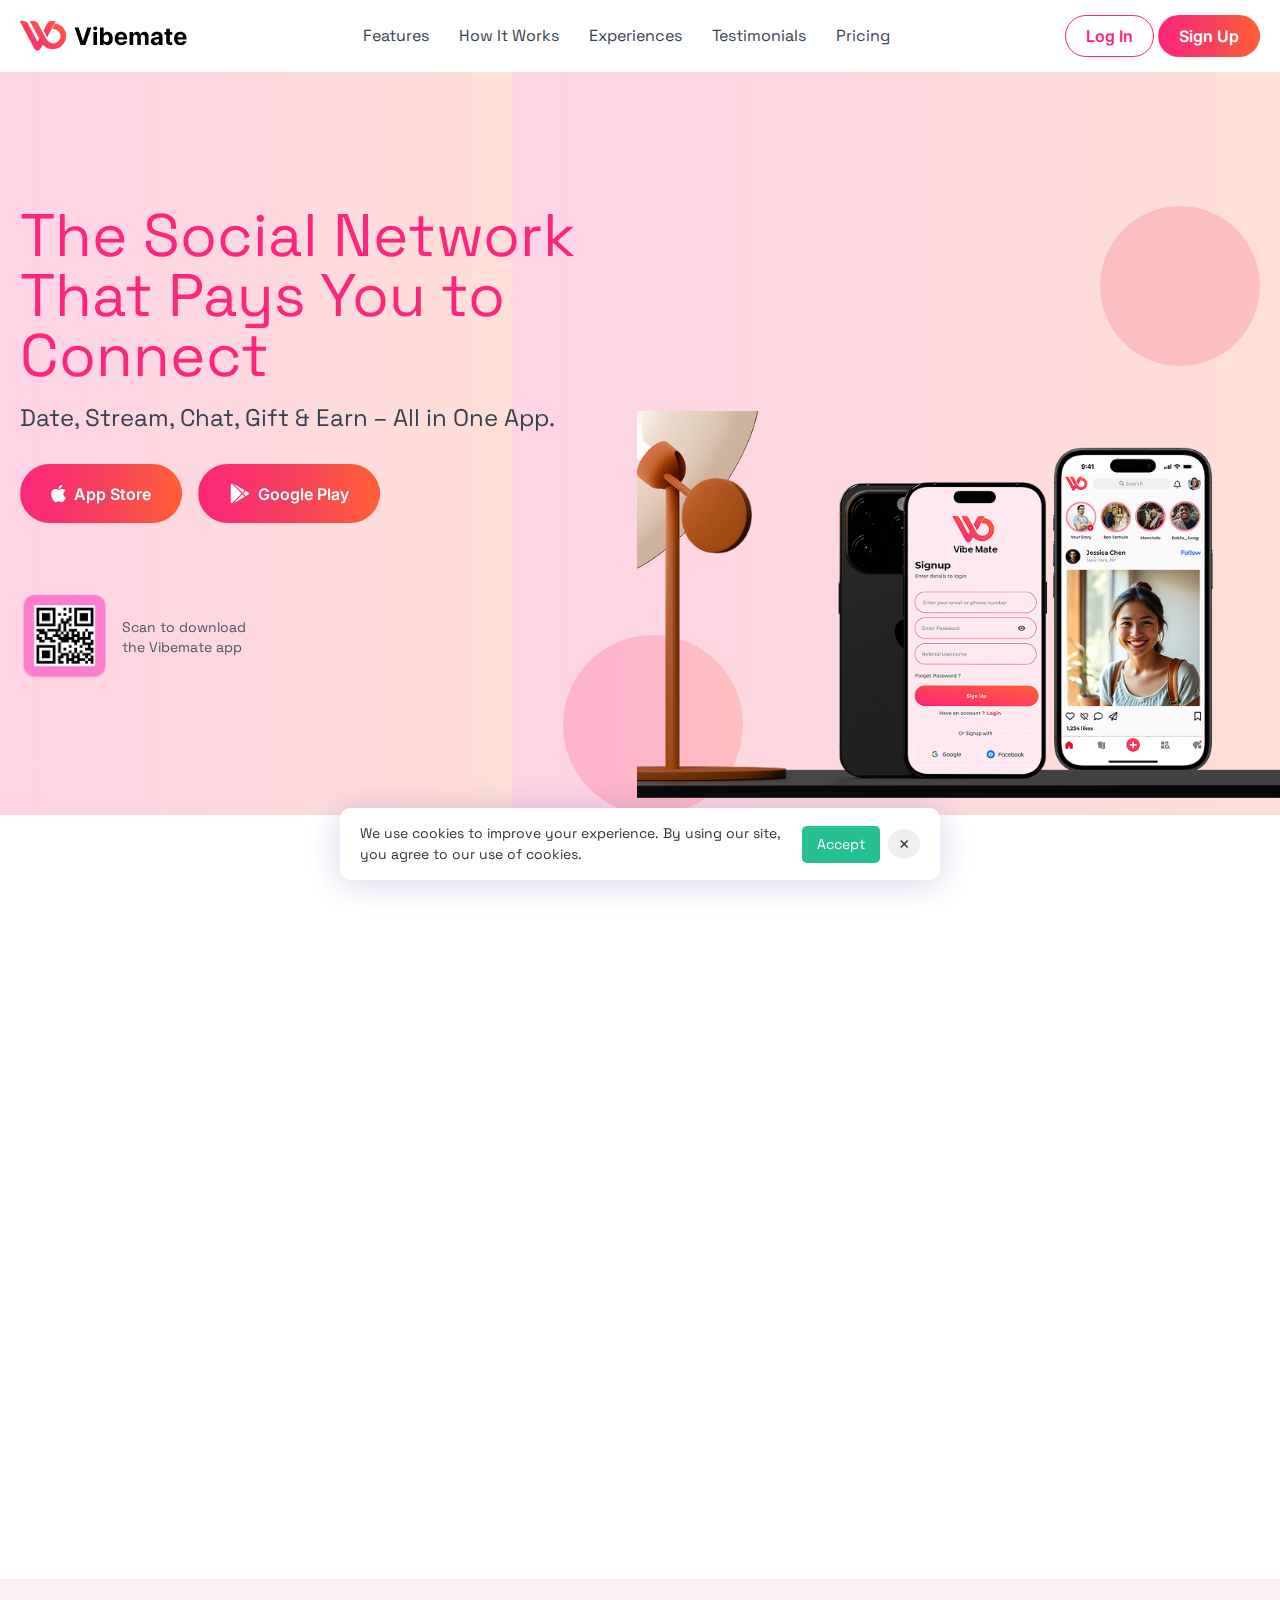
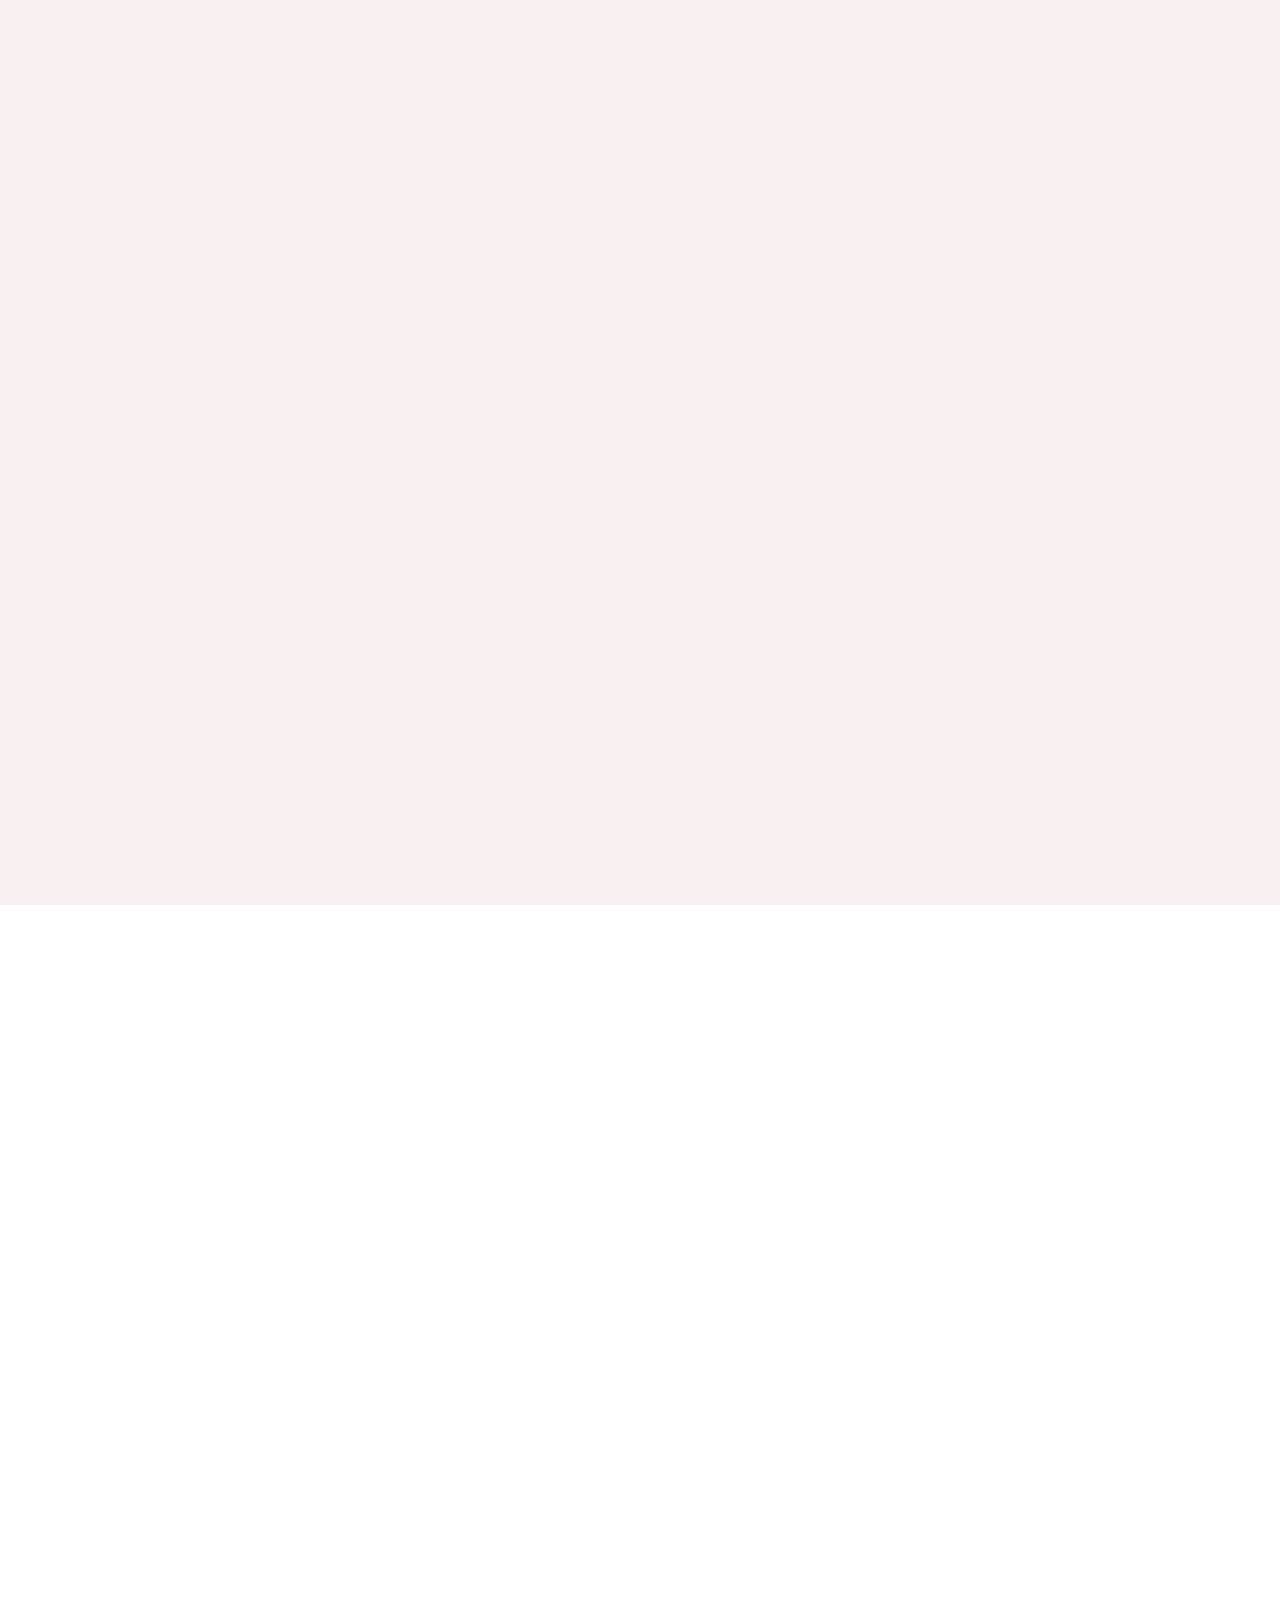
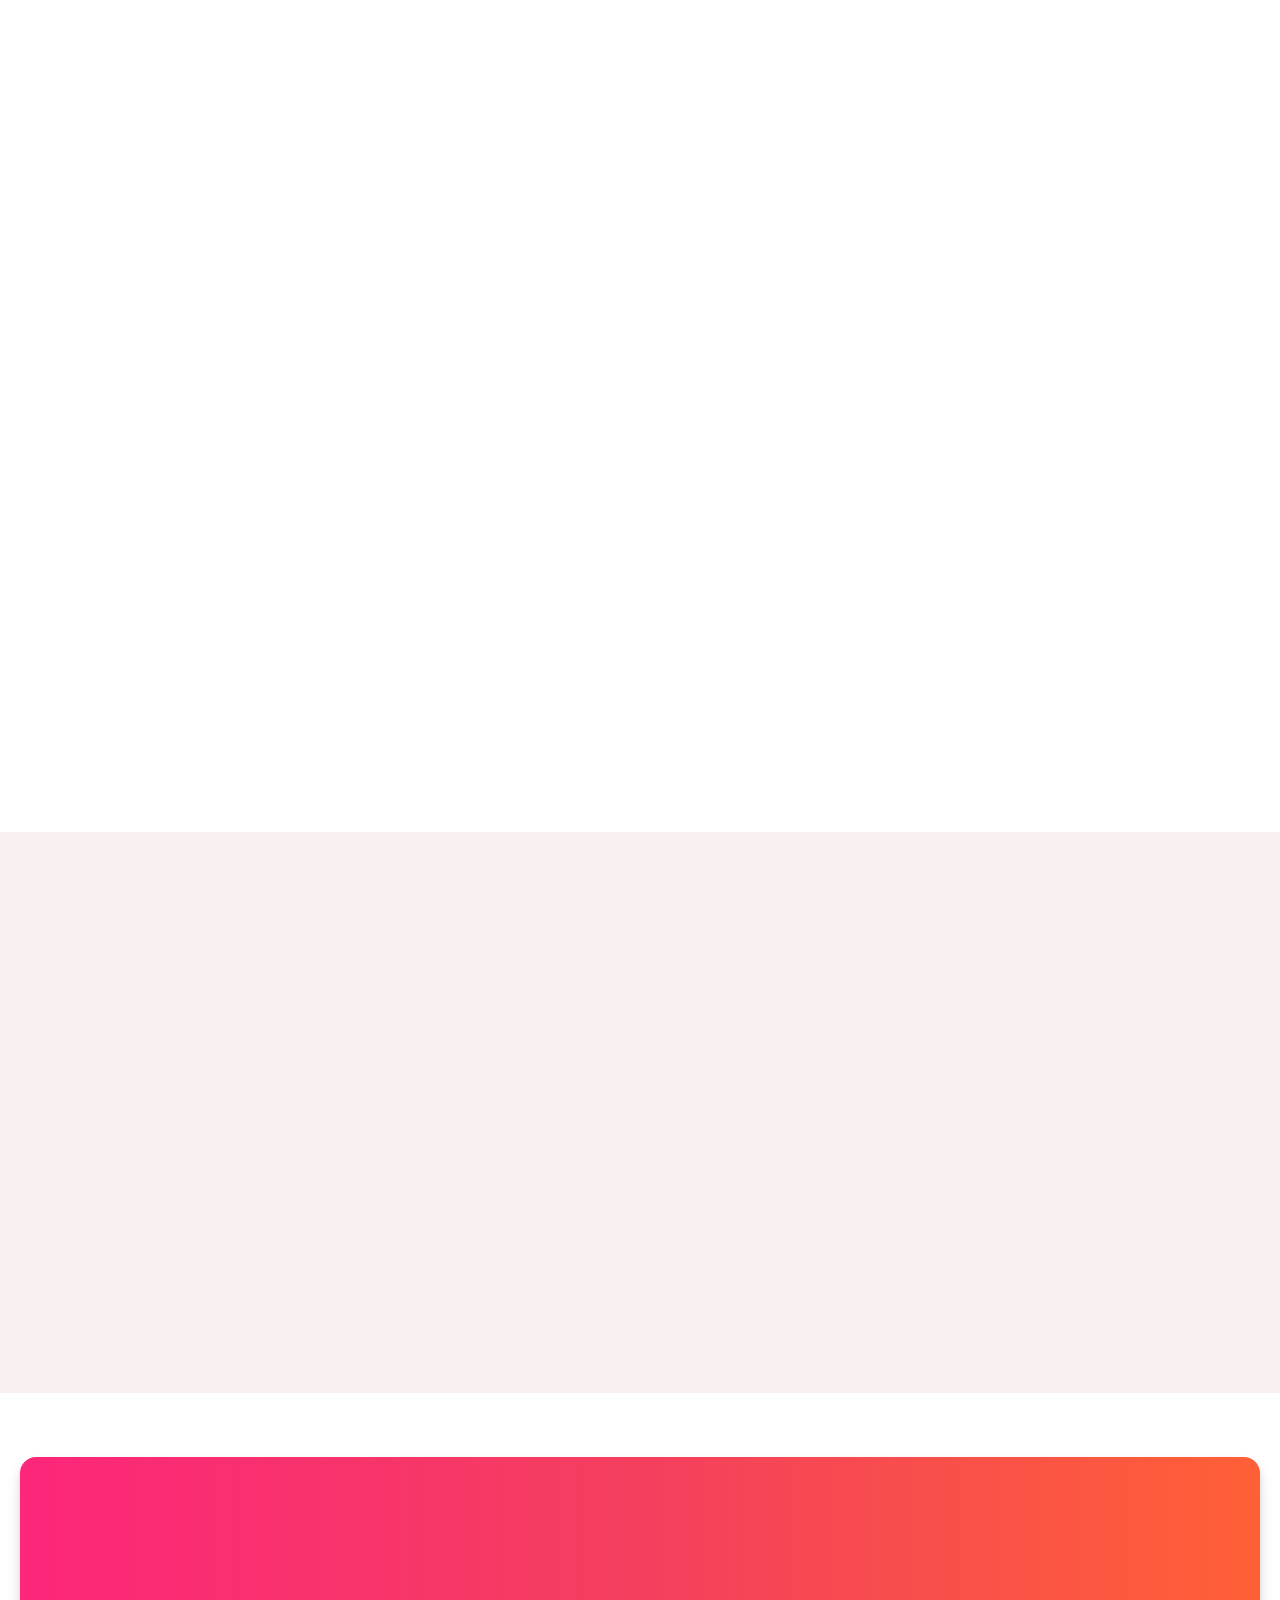
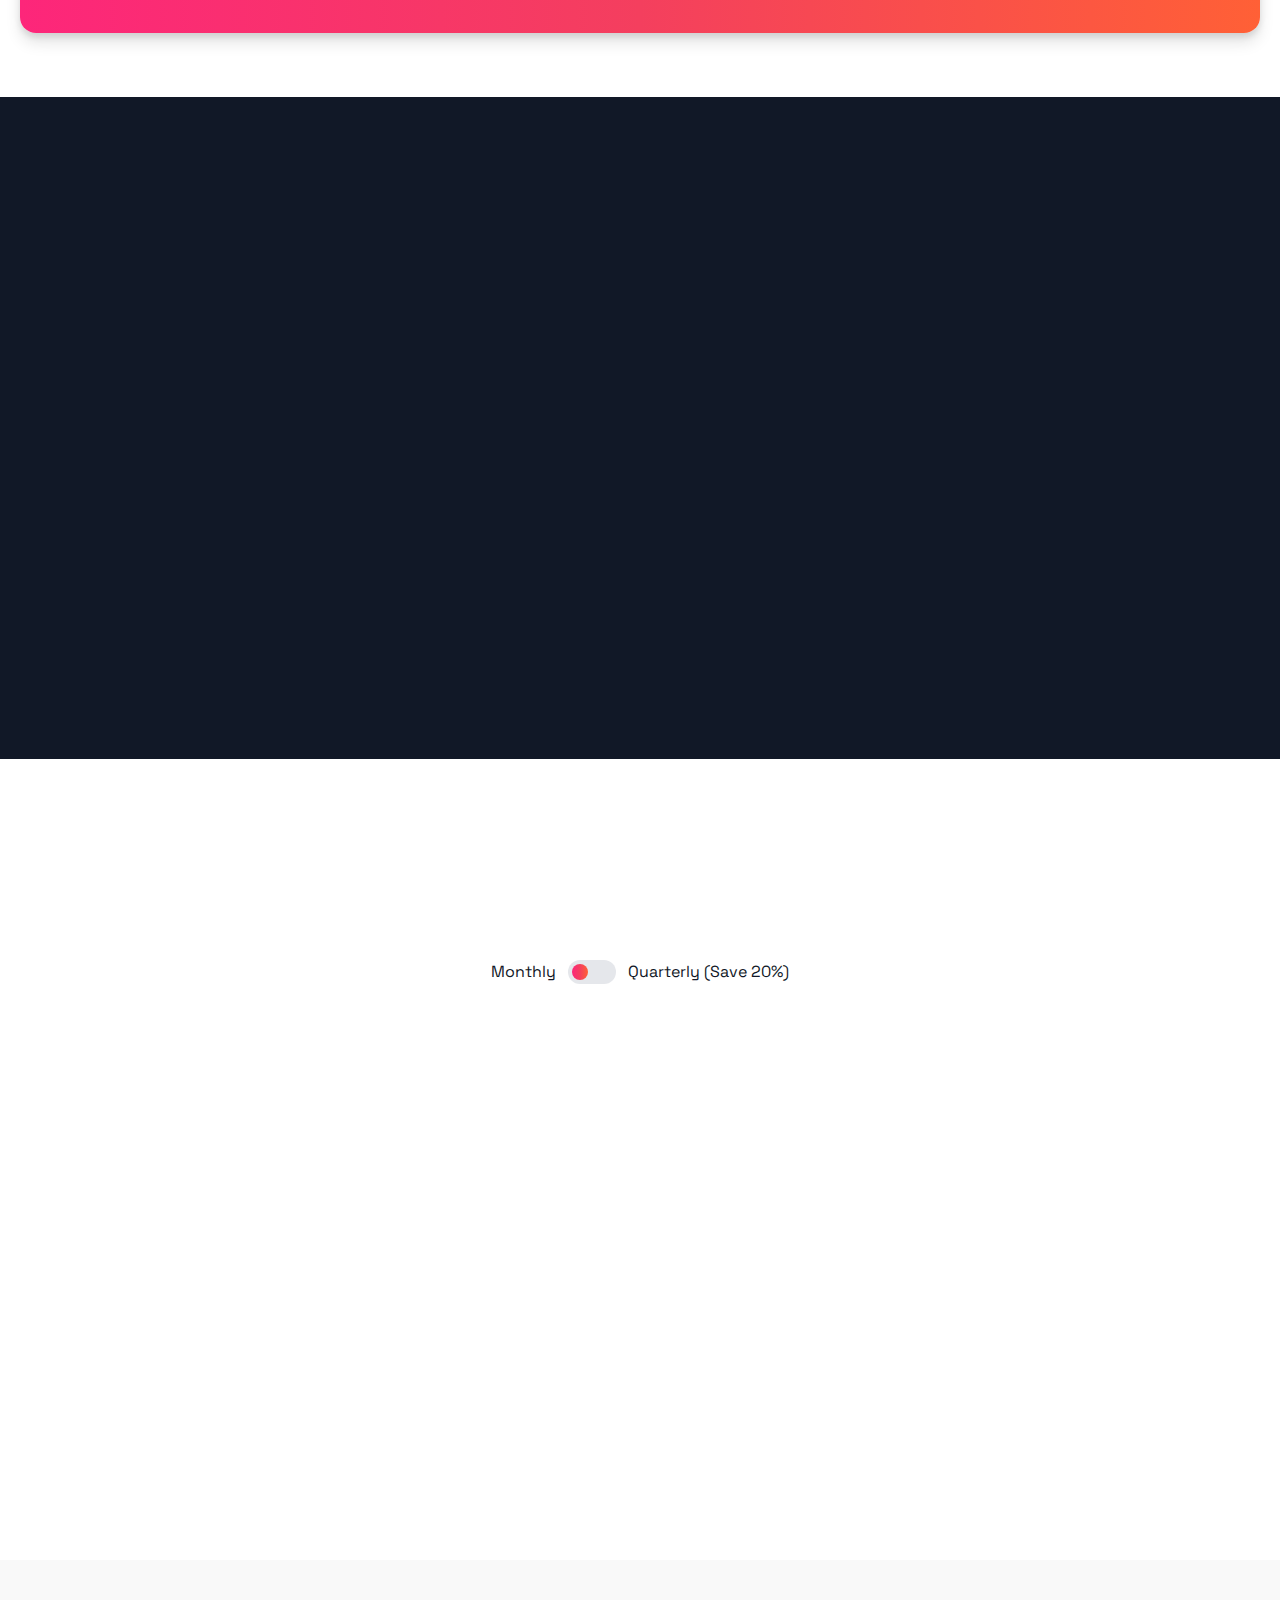
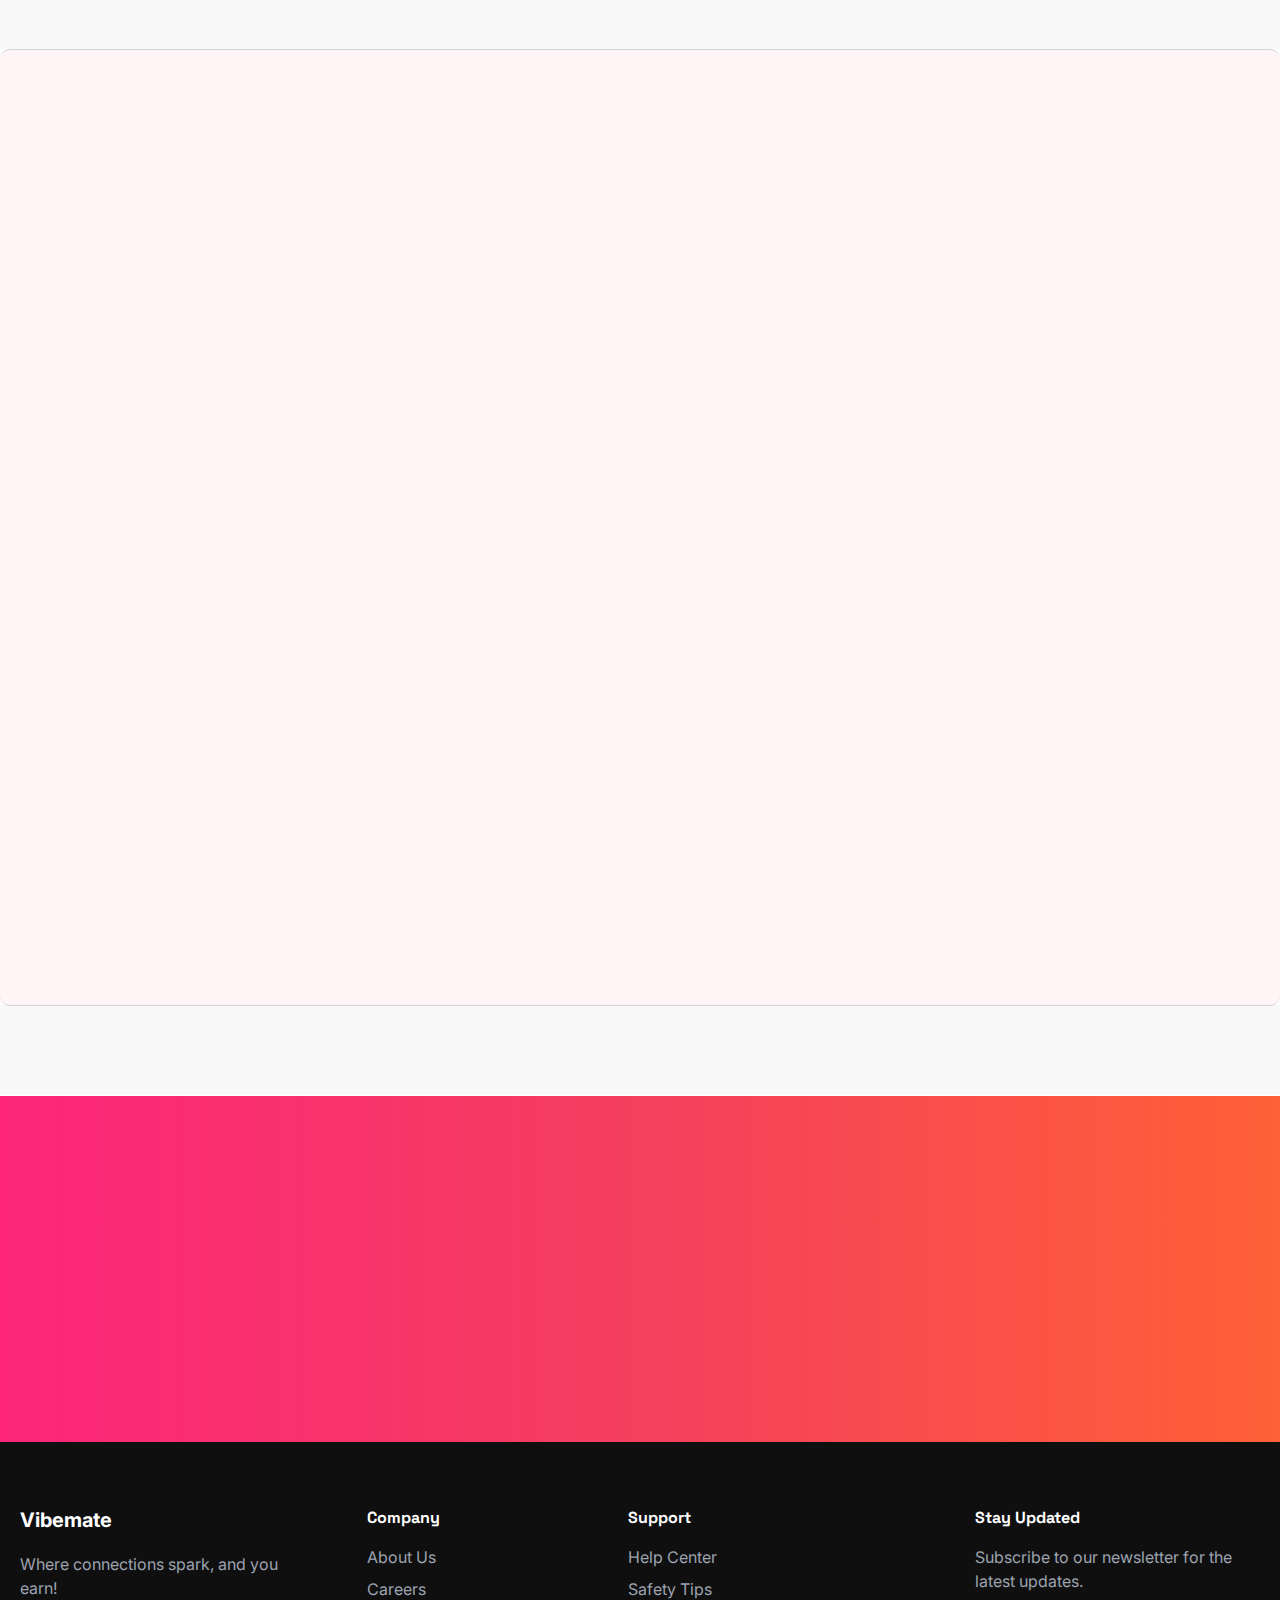
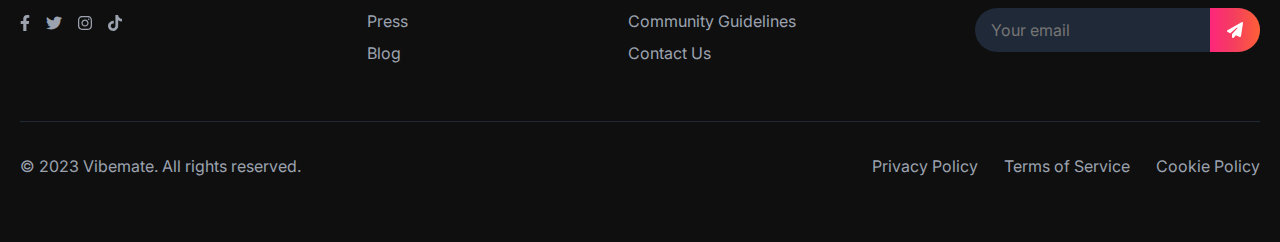
<file: index.html>
<!DOCTYPE html>
<html lang="en">

<head>
    <meta charset="utf-8">
    <meta http-equiv="X-UA-Compatible" content="IE=edge">
    <meta name="viewport" content="width=device-width, initial-scale=1, shrink-to-fit=no">

    <!-- page title here -->
    <title>Vibemate</title>

    <!-- favicon here -->
    <link rel="icon" type="image/x-icon" href="assets/img/favicon.ico">

    <!-- css files link here -->
    <link href="assets/css/bootstrap.min.css" rel="stylesheet">
    <link href="assets/css/all.min.css" rel="stylesheet">
    <link href="assets/css/fontawesome.css" rel="stylesheet">
    <link href="assets/css/aos.css" rel="stylesheet">
    <link href="assets/css/default.css" rel="stylesheet">
    <link href="assets/css/style.css" rel="stylesheet">
    <link href="assets/css/responsive.css" rel="stylesheet">

</head>

<body>

    <!-- offcanvas here -->

    <div class="offcanvas offcanvas-start" tabindex="-1" id="offcanvasExample" aria-labelledby="offcanvasExampleLabel">
        <div class="offcanvas-header justify-content-end">
            <button type="button" class="offcanva__close" data-bs-dismiss="offcanvas" aria-label="Close">
                <i class="fal fa-times"></i>
            </button>
        </div>
        <div class="offcanvas-body">
            <nav>
                <ul>
                    <li><a class="menu-item" href="#feature">Features</a></li>
                    <li><a class="menu-item" href="#howItworks">How It Works</a></li>
                    <li><a class="menu-item" href="#experiences">Experiences</a></li>
                    <li><a class="menu-item" href="#testimonial">Testimonials</a></li>
                    <li><a class="menu-item" href="#price">Pricing</a></li>
                </ul>
            </nav>
            <div class="header__button">
                <a href="#" class="theme__btn bordered__btn login__btn">Log In</a>
                <a href="#" class="theme__btn signup__btn">Sign Up</a>
            </div>
        </div>
    </div>

    <!-- offcanvas here -->



    <!-- header area start here -->

    <header>
        <div class="container">
            <div class="row">
                <div class="col-lg-12">
                    <div class="header__flex d-flex justify-content-between align-items-center">
                        <div class="header__logo">
                            <a href="index.html"><img src="assets/img/site-logo.svg" alt="Site-Logo"></a>
                        </div>
                        <div class="header__navigation d-lg-block d-none">
                            <nav>
                                <ul>
                                    <li><a class="menu-item" href="#feature">Features</a></li>
                                    <li><a class="menu-item" href="#howItworks">How It Works</a></li>
                                    <li><a class="menu-item" href="#experiences">Experiences</a></li>
                                    <li><a class="menu-item" href="#testimonial">Testimonials</a></li>
                                    <li><a class="menu-item" href="#price">Pricing</a></li>
                                </ul>
                            </nav>
                        </div>
                        <div class="header__button d-lg-block d-none">
                            <a href="#" class="theme__btn bordered__btn login__btn">Log In</a>
                            <a href="#" class="theme__btn signup__btn">Sign Up</a>
                        </div>
                        <a class="offcanva__trigger d-lg-none d-flex" data-bs-toggle="offcanvas"
                            href="#offcanvasExample" role="button" aria-controls="offcanvasExample">
                            <i class="fas fa-bars"></i>
                        </a>
                    </div>
                </div>
            </div>
        </div>
    </header>

    <!-- header area end here -->



    <!-- hero area start here -->

    <section class="hero__area position-relative overflow-hidden">
        <div class="container">
            <div class="row">
                <div class="col-lg-12">
                    <div class="header__content__container position-relative">
                        <div class="hero__content">
                            <div class="header__text" data-aos="fade-up">
                                <h1>The Social Network That Pays You to Connect</h1>
                                <p>Date, Stream, Chat, Gift & Earn – All in One App.</p>
                            </div>
                            <div class="hero__buttons" data-aos="fade-up">
                                <a href="#" class="theme__btn apple__store">
                                    <svg xmlns="http://www.w3.org/2000/svg" width="15" height="21" viewBox="0 0 15 21"
                                        fill="none">
                                        <path d="M15 20.5H0V0.5H15V20.5Z" />
                                        <path
                                            d="M12.4492 10.9961C12.4414 9.5625 13.0898 8.48047 14.4023 7.68359C13.668 6.63281 12.5586 6.05469 11.0938 5.94141C9.70703 5.83203 8.19141 6.75 7.63672 6.75C7.05078 6.75 5.70703 5.98047 4.65234 5.98047C2.47266 6.01562 0.15625 7.71875 0.15625 11.1836C0.15625 12.207 0.34375 13.2643 0.71875 14.3555C1.21875 15.7891 3.02344 19.3047 4.90625 19.2461C5.89062 19.2227 6.58594 18.5469 7.86719 18.5469C9.10938 18.5469 9.75391 19.2461 10.8516 19.2461C12.75 19.2188 14.3828 16.0234 14.8594 14.5859C12.3125 13.3867 12.4492 11.0703 12.4492 10.9961ZM10.2383 4.58203C11.3047 3.31641 11.207 2.16406 11.1758 1.75C10.2344 1.80469 9.14453 2.39063 8.52344 3.11328C7.83984 3.88672 7.4375 4.84375 7.52344 5.92188C8.54297 6 9.47266 5.47656 10.2383 4.58203Z"
                                            fill="white" />
                                    </svg>
                                    <span>App Store</span>
                                </a>
                                <a href="#" class="theme__btn play__store">
                                    <svg xmlns="http://www.w3.org/2000/svg" width="21" height="21" viewBox="0 0 21 21"
                                        fill="none">
                                        <g clip-path="url(#clip0_2_269)">
                                            <path
                                                d="M13.457 9.65234L4.83594 1.00781L15.8047 7.30469L13.457 9.65234ZM2.58594 0.5C2.07813 0.765625 1.73828 1.25 1.73828 1.87891V19.1172C1.73828 19.7461 2.07813 20.2305 2.58594 20.4961L12.6094 10.4961L2.58594 0.5ZM19.1953 9.3125L16.8945 7.98047L14.3281 10.5L16.8945 13.0195L19.2422 11.6875C19.9453 11.1289 19.9453 9.87109 19.1953 9.3125ZM4.83594 19.9922L15.8047 13.6953L13.457 11.3477L4.83594 19.9922Z"
                                                fill="white" />
                                        </g>
                                        <defs>
                                            <clipPath id="clip0_2_269">
                                                <path d="M0.75 0.5H20.75V20.5H0.75V0.5Z" fill="white" />
                                            </clipPath>
                                        </defs>
                                    </svg>
                                    <span>Google Play</span>
                                </a>
                            </div>
                            <div class="hero__qr" data-aos="fade-up">
                                <a href="#" class="qr__code"><img src="assets/img/qr-code.png" alt="Qr-Code"></a>
                                <p>Scan to download the Vibemate app</p>
                            </div>
                        </div>
                        <div class="circle__normal"></div>
                    </div>
                </div>
            </div>
        </div>
        <div class="hero__image" data-aos="fade-in">
            <img src="assets/img/hero-image.png" alt="Mobile & Table">
        </div>
        <div class="circle__gradient"></div>
    </section>

    <!-- hero area end here -->



    <main class="overflow-hidden">

        <!-- feature area start here -->

        <section id="feature" class="feature__area">
            <div class="container">
                <div class="row">
                    <div class="col-lg-12">
                        <div class="feature__content">
                            <div class="section__title text-center" data-aos="zoom-in">
                                <h1>What Makes Vibemate Unique</h1>
                                <p>A new way to connect, share, and earn through social interactions.</p>
                            </div>
                            <div class="feature__flex d-flex justify-content-between flex-wrap">
                                <div class="single__feature" data-aos="flip-up">
                                    <div class="feature__card">
                                        <div class="feature__icon">
                                            <svg xmlns="http://www.w3.org/2000/svg" width="22" height="24"
                                                viewBox="0 0 22 24" fill="none">
                                                <g clip-path="url(#clip0_2_940)">
                                                    <path
                                                        d="M7.96719 0.253332C8.33281 -0.0888551 8.9 -0.0841676 9.26562 0.25802C10.5594 1.47208 11.7734 2.77989 12.9078 4.19552C13.4234 3.52052 14.0094 2.78458 14.6422 2.18458C15.0125 1.83771 15.5844 1.83771 15.9547 2.18927C17.5766 3.73615 18.95 5.77989 19.9156 7.72052C20.8672 9.63302 21.5 11.5877 21.5 12.9658C21.5 18.9471 16.8219 24.0002 11 24.0002C5.1125 24.0002 0.5 18.9424 0.5 12.9611C0.5 11.1611 1.33438 8.96271 2.62813 6.78771C3.93594 4.5799 5.78281 2.27833 7.96719 0.253332ZM11.0797 19.5002C12.2656 19.5002 13.3156 19.1721 14.3047 18.5158C16.2781 17.1377 16.8078 14.3815 15.6219 12.2158C15.4109 11.794 14.8719 11.7658 14.5672 12.1221L13.3859 13.4955C13.0766 13.8518 12.5188 13.8424 12.2281 13.4721C11.4547 12.4877 10.0719 10.7299 9.28437 9.73146C8.98906 9.35646 8.42656 9.35177 8.12656 9.72677C6.54219 11.719 5.74531 12.9752 5.74531 14.3861C5.75 17.5971 8.12187 19.5002 11.0797 19.5002Z"
                                                        fill="white" />
                                                </g>
                                                <defs>
                                                    <clipPath id="clip0_2_940">
                                                        <path d="M0.5 0H21.5V24H0.5V0Z" fill="white" />
                                                    </clipPath>
                                                </defs>
                                            </svg>
                                        </div>
                                        <div class="feature__text">
                                            <h4>Viral Challenges</h4>
                                            <p>Join or create short video challenges and win VBM tokens. Get creative
                                                and earn rewards.</p>
                                        </div>
                                    </div>
                                </div>
                                <div class="single__feature" data-aos="flip-up">
                                    <div class="feature__card">
                                        <div class="feature__icon">
                                            <svg xmlns="http://www.w3.org/2000/svg" width="25" height="24"
                                                viewBox="0 0 25 24" fill="none">
                                                <g clip-path="url(#clip0_2_951)">
                                                    <path
                                                        d="M2.8875 14.081L11.3578 21.9888C11.7094 22.317 12.1734 22.4998 12.6562 22.4998C13.1391 22.4998 13.6031 22.317 13.9547 21.9888L22.425 14.081C23.85 12.7545 24.6562 10.8935 24.6562 8.9482V8.67633C24.6562 5.39976 22.2891 2.60601 19.0594 2.06695C16.9219 1.7107 14.7469 2.40914 13.2188 3.93726L12.6562 4.49976L12.0938 3.93726C10.5656 2.40914 8.39062 1.7107 6.25313 2.06695C3.02344 2.60601 0.65625 5.39976 0.65625 8.67633V8.9482C0.65625 10.8935 1.4625 12.7545 2.8875 14.081Z"
                                                        fill="white" />
                                                </g>
                                                <defs>
                                                    <clipPath id="clip0_2_951">
                                                        <path d="M0.65625 0H24.6562V24H0.65625V0Z" fill="white" />
                                                    </clipPath>
                                                </defs>
                                            </svg>
                                        </div>
                                        <div class="feature__text">
                                            <h4>Smart Dating</h4>
                                            <p>Swipe & match with real users near or far with advanced filters. Find
                                                your perfect match.</p>
                                        </div>
                                    </div>
                                </div>
                                <div class="single__feature" data-aos="flip-up">
                                    <div class="feature__card">
                                        <div class="feature__icon">
                                            <svg xmlns="http://www.w3.org/2000/svg" width="28" height="24"
                                                viewBox="0 0 28 24" fill="none">
                                                <g clip-path="url(#clip0_2_962)">
                                                    <path
                                                        d="M0.828125 6C0.828125 4.34531 2.17344 3 3.82812 3H15.8281C17.4828 3 18.8281 4.34531 18.8281 6V18C18.8281 19.6547 17.4828 21 15.8281 21H3.82812C2.17344 21 0.828125 19.6547 0.828125 18V6ZM27.0359 4.67813C27.5234 4.94063 27.8281 5.44688 27.8281 6V18C27.8281 18.5531 27.5234 19.0594 27.0359 19.3219C26.5484 19.5844 25.9578 19.5562 25.4938 19.2469L20.9938 16.2469L20.3281 15.8016V15V9V8.19844L20.9938 7.75312L25.4938 4.75313C25.9531 4.44844 26.5437 4.41563 27.0359 4.67813Z"
                                                        fill="white" />
                                                </g>
                                                <defs>
                                                    <clipPath id="clip0_2_962">
                                                        <path d="M0.828125 0H27.8281V24H0.828125V0Z" fill="white" />
                                                    </clipPath>
                                                </defs>
                                            </svg>
                                        </div>
                                        <div class="feature__text">
                                            <h4>Live Streaming</h4>
                                            <p>Go live or watch others. Tip streamers with gifts and tokens. Build your
                                                audience.</p>
                                        </div>
                                    </div>
                                </div>
                                <div class="single__feature" data-aos="flip-up">
                                    <div class="feature__card">
                                        <div class="feature__icon">
                                            <svg xmlns="http://www.w3.org/2000/svg" width="24" height="24"
                                                viewBox="0 0 24 24" fill="none">
                                                <g clip-path="url(#clip0_2_971)">
                                                    <path
                                                        d="M8.92969 3.225L10.5609 6H10.5H7.125C6.08906 6 5.25 5.16094 5.25 4.125C5.25 3.08906 6.08906 2.25 7.125 2.25H7.22812C7.92656 2.25 8.57812 2.62031 8.92969 3.225ZM3 4.125C3 4.8 3.16406 5.4375 3.45 6H1.5C0.670312 6 0 6.67031 0 7.5V10.5C0 11.3297 0.670312 12 1.5 12H22.5C23.3297 12 24 11.3297 24 10.5V7.5C24 6.67031 23.3297 6 22.5 6H20.55C20.8359 5.4375 21 4.8 21 4.125C21 1.84688 19.1531 0 16.875 0H16.7719C15.2766 0 13.8891 0.792188 13.1297 2.08125L12 4.00781L10.8703 2.08594C10.1109 0.792187 8.72344 0 7.22812 0H7.125C4.84688 0 3 1.84688 3 4.125ZM18.75 4.125C18.75 5.16094 17.9109 6 16.875 6H13.5H13.4391L15.0703 3.225C15.4266 2.62031 16.0734 2.25 16.7719 2.25H16.875C17.9109 2.25 18.75 3.08906 18.75 4.125ZM1.5 13.5V21.75C1.5 22.9922 2.50781 24 3.75 24H10.5V13.5H1.5ZM13.5 24H20.25C21.4922 24 22.5 22.9922 22.5 21.75V13.5H13.5V24Z"
                                                        fill="white" />
                                                </g>
                                                <defs>
                                                    <clipPath id="clip0_2_971">
                                                        <path d="M0 0H24V24H0V0Z" fill="white" />
                                                    </clipPath>
                                                </defs>
                                            </svg>
                                        </div>
                                        <div class="feature__text">
                                            <h4>Gifting Store</h4>
                                            <p>Send meaningful virtual gifts – from roses to yachts. Show appreciation
                                                in style.</p>
                                        </div>
                                    </div>
                                </div>
                                <div class="single__feature" data-aos="flip-up">
                                    <div class="feature__card">
                                        <div class="feature__icon">
                                            <svg xmlns="http://www.w3.org/2000/svg" width="31" height="24"
                                                viewBox="0 0 31 24" fill="none">
                                                <g clip-path="url(#clip0_2_980)">
                                                    <path
                                                        d="M10.4063 16.5C15.7922 16.5 20.1563 12.8062 20.1563 8.25C20.1563 3.69375 15.7922 0 10.4063 0C5.02034 0 0.656275 3.69375 0.656275 8.25C0.656275 10.0594 1.34534 11.7328 2.51252 13.0969C2.34846 13.5375 2.10471 13.9266 1.8469 14.2547C1.6219 14.5453 1.39221 14.7703 1.22346 14.925C1.13909 15 1.06877 15.0609 1.0219 15.0984C0.998462 15.1172 0.979712 15.1312 0.970337 15.1359L0.960962 15.1453C0.70315 15.3375 0.59065 15.675 0.693775 15.9797C0.7969 16.2844 1.08284 16.5 1.40627 16.5C2.42815 16.5 3.4594 16.2375 4.31721 15.9141C4.74846 15.75 5.15159 15.5672 5.50315 15.3797C6.94221 16.0922 8.61565 16.5 10.4063 16.5ZM21.6563 8.25C21.6563 13.5141 17.011 17.4797 11.5078 17.9531C12.6469 21.4406 16.425 24 20.9063 24C22.6969 24 24.3703 23.5922 25.8141 22.8797C26.1656 23.0672 26.5641 23.25 26.9953 23.4141C27.8531 23.7375 28.8844 24 29.9063 24C30.2297 24 30.5203 23.7891 30.6188 23.4797C30.7172 23.1703 30.6094 22.8328 30.3469 22.6406L30.3375 22.6312C30.3281 22.6219 30.3094 22.6125 30.286 22.5938C30.2391 22.5562 30.1688 22.5 30.0844 22.4203C29.9156 22.2656 29.686 22.0406 29.461 21.75C29.2031 21.4219 28.9594 21.0281 28.7953 20.5922C29.9625 19.2328 30.6516 17.5594 30.6516 15.7453C30.6516 11.3953 26.6719 7.82812 21.6235 7.51875C21.6422 7.75781 21.6516 8.00156 21.6516 8.24531L21.6563 8.25Z"
                                                        fill="white" />
                                                </g>
                                                <defs>
                                                    <clipPath id="clip0_2_980">
                                                        <path d="M0.65625 0H30.6562V24H0.65625V0Z" fill="white" />
                                                    </clipPath>
                                                </defs>
                                            </svg>
                                        </div>
                                        <div class="feature__text">
                                            <h4>Chat & Earn</h4>
                                            <p>Every message, like, or gift can earn you tokens. Get paid for being
                                                social.</p>
                                        </div>
                                    </div>
                                </div>
                                <div class="single__feature" data-aos="flip-up">
                                    <div class="feature__card">
                                        <div class="feature__icon">
                                            <svg xmlns="http://www.w3.org/2000/svg" width="25" height="24"
                                                viewBox="0 0 25 24" fill="none">
                                                <g clip-path="url(#clip0_2_989)">
                                                    <path
                                                        d="M3.32812 1.5C1.67344 1.5 0.328125 2.84531 0.328125 4.5V19.5C0.328125 21.1547 1.67344 22.5 3.32812 22.5H21.3281C22.9828 22.5 24.3281 21.1547 24.3281 19.5V9C24.3281 7.34531 22.9828 6 21.3281 6H4.07812C3.66563 6 3.32812 5.6625 3.32812 5.25C3.32812 4.8375 3.66563 4.5 4.07812 4.5H21.3281C22.1578 4.5 22.8281 3.82969 22.8281 3C22.8281 2.17031 22.1578 1.5 21.3281 1.5H3.32812ZM19.8281 12.75C20.226 12.75 20.6075 12.908 20.8888 13.1893C21.1701 13.4706 21.3281 13.8522 21.3281 14.25C21.3281 14.6478 21.1701 15.0294 20.8888 15.3107C20.6075 15.592 20.226 15.75 19.8281 15.75C19.4303 15.75 19.0488 15.592 18.7675 15.3107C18.4862 15.0294 18.3281 14.6478 18.3281 14.25C18.3281 13.8522 18.4862 13.4706 18.7675 13.1893C19.0488 12.908 19.4303 12.75 19.8281 12.75Z"
                                                        fill="white" />
                                                </g>
                                                <defs>
                                                    <clipPath id="clip0_2_989">
                                                        <path d="M0.328125 0H24.3281V24H0.328125V0Z" fill="white" />
                                                    </clipPath>
                                                </defs>
                                            </svg>
                                        </div>
                                        <div class="feature__text">
                                            <h4>Real Rewards/Referal</h4>
                                            <p>Redeem tokens for cash, gifts, or in-app purchases. Your social life,
                                                monetized.</p>
                                        </div>
                                    </div>
                                </div>
                            </div>
                        </div>
                    </div>
                </div>
            </div>
        </section>

        <!-- feature area end here -->



        <!-- step area start here -->

        <section id="howItworks" class="step__area">
            <div class="container">
                <div class="row">
                    <div class="col-lg-12">
                        <div class="step__content">
                            <div class="section__title text-center" data-aos="zoom-in">
                                <h1>Start Earning in 3 Simple Steps</h1>
                                <p>It's never been easier to turn your social interactions into real rewards.</p>
                            </div>
                            <div class="step__flex d-flex justify-content-between flex-wrap">
                                <div class="single__step" data-aos="fade-up" data-aos-delay="100">
                                    <div class="step__container text-center">
                                        <div class="step__text">
                                            <span class="step__number">1</span>
                                            <h3>Create an Account</h3>
                                            <p>Sign up with your phone number or email and set up your profile in
                                                minutes.</p>
                                        </div>
                                        <div class="step__image">
                                            <img src="assets/img/phone1.png" alt="Phone">
                                        </div>
                                    </div>
                                </div>
                                <div class="single__step" data-aos="fade-up" data-aos-delay="200">
                                    <div class="step__container text-center">
                                        <div class="step__text">
                                            <span class="step__number">2</span>
                                            <h3>Create an Account</h3>
                                            <p>Sign up with your phone number or email and set up your profile in
                                                minutes.</p>
                                        </div>
                                        <div class="step__image">
                                            <img src="assets/img/phone2.png" alt="Phone">
                                        </div>
                                    </div>
                                </div>
                                <div class="single__step" data-aos="fade-up" data-aos-delay="300">
                                    <div class="step__container text-center">
                                        <div class="step__text">
                                            <span class="step__number">3</span>
                                            <h3>Create an Account</h3>
                                            <p>Sign up with your phone number or email and set up your profile in
                                                minutes.</p>
                                        </div>
                                        <div class="step__image">
                                            <img src="assets/img/phone3.png" alt="Phone">
                                        </div>
                                    </div>
                                </div>
                            </div>
                        </div>
                    </div>
                </div>
            </div>
        </section>

        <!-- step area end here -->



        <!-- experience area start here -->

        <section id="experiences" class="experience__area">
            <div class="container">
                <div class="row">
                    <div class="col-lg-12">
                        <div class="experience__content">
                            <div class="section__title text-center" data-aos="zoom-in">
                                <h1>Featured In-App Experiences</h1>
                                <p>Discover the exciting features that make Vibemate stand out.</p>
                            </div>
                            <div class="experience__flex d-flex justify-content-between flex-wrap">
                                <div class="single__experience" data-aos="flip-down">
                                    <div class="experience__box">
                                        <a href="#">
                                            <img src="assets/img/exp-1.png" alt="Image">
                                        </a>
                                        <a href="#">
                                            <div class="experience__text">
                                                <h4>Challenges Hub</h4>
                                                <p>Create trends. Join challenges. Win real tokens! Participate in viral
                                                    challenges and earn while having fun.</p>
                                            </div>
                                        </a>
                                    </div>
                                </div>
                                <div class="single__experience" data-aos="flip-down">
                                    <div class="experience__box">
                                        <a href="#">
                                            <img src="assets/img/exp-2.png" alt="Image">
                                        </a>
                                        <a href="#">
                                            <div class="experience__text">
                                                <h4>Smart Swipe Dating</h4>
                                                <p>Filter by country, interests, or vibes. Find your perfect match with
                                                    our
                                                    advanced matching algorithm.</p>
                                            </div>
                                        </a>
                                    </div>
                                </div>
                                <div class="single__experience" data-aos="flip-down">
                                    <div class="experience__box">
                                        <a href="#">
                                            <img src="assets/img/exp-3.png" alt="Image">
                                        </a>
                                        <a href="#">
                                            <div class="experience__text">
                                                <h4>Live Streaming</h4>
                                                <p>Go live and receive real-time gifts from fans. Build your audience
                                                    and
                                                    monetize your content.</p>
                                            </div>
                                        </a>
                                    </div>
                                </div>
                                <div class="single__experience" data-aos="flip-down">
                                    <div class="experience__box">
                                        <a href="#">
                                            <img src="assets/img/exp-4.png" alt="Image">
                                        </a>
                                        <a href="#">
                                            <div class="experience__text">
                                                <h4>Vibemate Gifting System</h4>
                                                <p>Gifts that spark joy. And income. Send and receive virtual gifts that
                                                    have real value.</p>
                                            </div>
                                        </a>
                                    </div>
                                </div>
                                <div class="single__experience" data-aos="flip-down">
                                    <div class="experience__box">
                                        <a href="#">
                                            <img src="assets/img/exp-5.png" alt="Image">
                                        </a>
                                        <a href="#">
                                            <div class="experience__text">
                                                <h4>Earn While You Chat</h4>
                                                <p>Every interaction matters. Get rewarded for chatting, reacting, and
                                                    creating meaningful connections.</p>
                                            </div>
                                        </a>
                                    </div>
                                </div>
                                <div class="single__experience" data-aos="flip-down">
                                    <div class="experience__box">
                                        <a href="#">
                                            <img src="assets/img/exp-6.png" alt="Image">
                                        </a>
                                        <a href="#">
                                            <div class="experience__text">
                                                <h4>Refer & Earn</h4>
                                                <p>Your network = your net worth. Invite friends and earn bonus tokens
                                                    when
                                                    they join and engage.</p>
                                            </div>
                                        </a>
                                    </div>
                                </div>
                            </div>
                        </div>
                    </div>
                </div>
            </div>
        </section>

        <!-- experience area end here -->



        <!-- user area start here -->

        <section class="user__area" id="testimonial">
            <div class="container">
                <div class="row">
                    <div class="col-lg-12">
                        <div class="user__content">
                            <div class="section__title text-center" data-aos="zoom-in">
                                <h1>What Our Users Say</h1>
                                <p>Join thousands of happy users who are connecting and earning on Vibemate.</p>
                            </div>
                            <div class="user__carousel owl-carousel owl-theme">
                                <div class="single__user" data-aos="flip-up">
                                    <div class="user__profile">
                                        <div class="user__profile__image">
                                            <a href="#"><img src="assets/img/user1.png" alt="User-Image"></a>
                                        </div>
                                        <div class="user__profile__info">
                                            <h4>Sarah J.</h4>
                                            <div class="user__profile__rating">
                                                <a href="#"><i class="fas fa-star"></i></a>
                                                <a href="#"><i class="fas fa-star"></i></a>
                                                <a href="#"><i class="fas fa-star"></i></a>
                                                <a href="#"><i class="fas fa-star"></i></a>
                                                <a href="#"><i class="fas fa-star"></i></a>
                                            </div>
                                        </div>
                                    </div>
                                    <div class="user__text">
                                        <p>"I've met amazing people on Vibemate and earned enough tokens to get a $50
                                            Amazon gift card in my first month!"</p>
                                    </div>
                                </div>
                                <div class="single__user" data-aos="flip-up">
                                    <div class="user__profile">
                                        <div class="user__profile__image">
                                            <a href="#"><img src="assets/img/user1.png" alt="User-Image"></a>
                                        </div>
                                        <div class="user__profile__info">
                                            <h4>Sarah J.</h4>
                                            <div class="user__profile__rating">
                                                <a href="#"><i class="fas fa-star"></i></a>
                                                <a href="#"><i class="fas fa-star"></i></a>
                                                <a href="#"><i class="fas fa-star"></i></a>
                                                <a href="#"><i class="fas fa-star"></i></a>
                                                <a href="#"><i class="fas fa-star"></i></a>
                                            </div>
                                        </div>
                                    </div>
                                    <div class="user__text">
                                        <p>"I've met amazing people on Vibemate and earned enough tokens to get a $50
                                            Amazon gift card in my first month!"</p>
                                    </div>
                                </div>
                                <div class="single__user" data-aos="flip-up">
                                    <div class="user__profile">
                                        <div class="user__profile__image">
                                            <a href="#"><img src="assets/img/user2.png" alt="User-Image"></a>
                                        </div>
                                        <div class="user__profile__info">
                                            <h4>Michael T.</h4>
                                            <div class="user__profile__rating">
                                                <a href="#"><i class="fas fa-star"></i></a>
                                                <a href="#"><i class="fas fa-star"></i></a>
                                                <a href="#"><i class="fas fa-star"></i></a>
                                                <a href="#"><i class="fas fa-star"></i></a>
                                                <a href="#"><i class="fas fa-star-half-alt"></i></a>
                                            </div>
                                        </div>
                                    </div>
                                    <div class="user__text">
                                        <p>"The video chat feature is so much better than other apps. Plus, I love that
                                            I can earn rewards just for being active!"</p>
                                    </div>
                                </div>
                                <div class="single__user" data-aos="flip-up">
                                    <div class="user__profile">
                                        <div class="user__profile__image">
                                            <a href="#"><img src="assets/img/user3.png" alt="User-Image"></a>
                                        </div>
                                        <div class="user__profile__info">
                                            <h4>Jessica R.</h4>
                                            <div class="user__profile__rating">
                                                <a href="#"><i class="fas fa-star"></i></a>
                                                <a href="#"><i class="fas fa-star"></i></a>
                                                <a href="#"><i class="fas fa-star"></i></a>
                                                <a href="#"><i class="fas fa-star"></i></a>
                                                <a href="#"><i class="fas fa-star"></i></a>
                                            </div>
                                        </div>
                                    </div>
                                    <div class="user__text">
                                        <p>"I've tried many dating apps, but Vibemate's community feels different - more
                                            genuine and engaging. The token system is a brilliant bonus!"</p>
                                    </div>
                                </div>
                            </div>

                        </div>
                    </div>
                </div>
            </div>
        </section>

        <!-- user area end here -->



        <!-- counter area start here -->

        <section class="counter__area">
            <div class="container">
                <div class="row">
                    <div class="col-lg-12">
                        <div class="counter__content">
                            <div class="coutner__flex d-flex justify-content-between flex-wrap">
                                <div class="single__counter text-center" data-aos="fade-up">
                                    <span class="number figure" data-num="12,435">12,435</span>
                                    <p>Users Online Now</p>
                                </div>
                                <div class="single__counter text-center" data-aos="fade-up">
                                    <span class="number figure" data-num="58,729">58,729</span>
                                    <p>Gifts Sent Today</p>
                                </div>
                                <div class="single__counter text-center" data-aos="fade-up">
                                    <span class="number figure" data-num="324">324</span>
                                    <p>Active Challenges</p>
                                </div>
                                <div class="single__counter text-center" data-aos="fade-up">
                                    <span class="figure">£<span class="number" data-num="9,845">9,845</span></span>
                                    <p>Earnings Today</p>
                                </div>
                            </div>
                        </div>
                    </div>
                </div>
            </div>
        </section>

        <!-- counter area end here -->



        <!-- vibemate table start here -->

        <section class="vibemate__table__area">
            <div class="container">
                <div class="row">
                    <div class="vibemate__table__content">
                        <div class="section__title text-center" data-aos="zoom-in">
                            <h1>Why Vibemate Is Different</h1>
                            <p>See how we compare to other platforms in the market.</p>
                        </div>
                        <div class="table__wrapper" data-aos="zoom-in">
                            <table class="vibemate__table">
                                <tr class="heading__row">
                                    <th class="first__col">Feature</th>
                                    <th class="second__col">Vibemate</th>
                                    <th class="third__col">Others</th>
                                </tr>
                                <tr class="data__row">
                                    <td class="fist__col">Earn from Chatting</td>
                                    <td class="second__col"><img src="assets/img/checkmark.svg" alt="Checkmark"></td>
                                    <td class="third__col"><img src="assets/img/crossmark.svg" alt="Crossmark"></td>
                                </tr>
                                <tr class="data__row">
                                    <td class="fist__col">Global Swiping Filter</td>
                                    <td class="second__col"><img src="assets/img/checkmark.svg" alt="Checkmark"></td>
                                    <td class="third__col"><img src="assets/img/crossmark.svg" alt="Crossmark"></td>
                                </tr>
                                <tr class="data__row">
                                    <td class="fist__col">Real-time Gifting Store</td>
                                    <td class="second__col"><img src="assets/img/checkmark.svg" alt="Checkmark"></td>
                                    <td class="third__col"><img src="assets/img/crossmark.svg" alt="Crossmark"></td>
                                </tr>
                                <tr class="data__row">
                                    <td class="fist__col">Content + Dating + Pay</td>
                                    <td class="second__col"><img src="assets/img/checkmark.svg" alt="Checkmark"></td>
                                    <td class="third__col"><img src="assets/img/crossmark.svg" alt="Crossmark"></td>
                                </tr>
                                <tr class="data__row last__row">
                                    <td class="fist__col">Virtual Gifts w/ Token Value</td>
                                    <td class="second__col"><img src="assets/img/checkmark.svg" alt="Checkmark"></td>
                                    <td class="third__col"><img src="assets/img/crossmark.svg" alt="Crossmark"></td>
                                </tr>
                            </table>
                        </div>
                    </div>
                </div>
            </div>
        </section>

        <!-- vibemate table end here -->



        <!-- price area start here -->

        <section id="price" class="price__area">
            <div class="container">
                <div class="row">
                    <div class="col-lg-12">
                        <div class="price__content">
                            <div class="section__title text-center" data-aos="zoom-in">
                                <h1>Choose Your Plan</h1>
                                <p>Select the plan that works best for you and your goals.</p>
                            </div>
                            <!-- Toggle Switch -->
                            <div class="price__discount__toggle d-flex justify-content-center align-items-center">
                                <span>Monthly</span>
                                <div class="discount__toggle d-flex">
                                    <input type="checkbox" id="toggleDiscount" hidden />
                                    <label for="toggleDiscount"></label>
                                </div>
                                <span class="discount__number">Quarterly (Save 20%)</span>
                            </div>

                            <!-- Pricing Wrapper -->
                            <div class="pricing-wrapper" style="position: relative;">

                                <!-- Monthly Pricing Section -->
                                <div class="pricing-tab monthly-pricing active-tab">
                                    <div
                                        class="price__flex d-flex justify-content-between align-items-center flex-wrap">

                                        <!-- Free Plan -->
                                        <div class="single__price" data-aos="fade-up">
                                            <div class="price__card">
                                                <h4>Free</h4>
                                                <div class="price__number">
                                                    <h1>£0</h1>
                                                    <sup>/month</sup>
                                                </div>
                                                <div class="price__feature">
                                                    <ul>
                                                        <li>Basic profile</li>
                                                        <li>Swipe & match</li>
                                                        <li>Limited messaging</li>
                                                        <li>Basic token earnings</li>
                                                        <li>Create or Join Challenge </li>
                                                        <li>Refer & Earn</li>
                                                    </ul>
                                                </div>
                                                <div class="price__button">
                                                    <a href="#" class="price__btn">Get Started</a>
                                                </div>
                                            </div>
                                        </div>

                                        <!-- Premium Plan -->
                                        <div class="single__price" data-aos="zoom-in" data-aos-delay="300">
                                            <div class="price__card premium__card">
                                                <div class="card__tag">
                                                    <h5>Most Popular</h5>
                                                </div>
                                                <h4>Premium</h4>
                                                <div class="price__number">
                                                    <h1>£14.99</h1>
                                                    <sup>/month</sup>
                                                </div>
                                                <div class="price__feature">
                                                    <ul>
                                                        <li>Everything in Free</li>
                                                        <li>Priority matches</li>
                                                        <li>Unlimited messaging</li>
                                                        <li>2x token earning boost</li>
                                                        <li>Ad-free experience</li>
                                                    </ul>
                                                </div>
                                                <div class="price__button">
                                                    <a href="#" class="price__btn theme__btn">Get Premium</a>
                                                </div>
                                            </div>
                                        </div>

                                        <!-- Creator Pro Plan -->
                                        <div class="single__price" data-aos="fade-up">
                                            <div class="price__card">
                                                <h4>Creator Pro</h4>
                                                <div class="price__number">
                                                    <h1>£29.99</h1>
                                                    <sup>/month</sup>
                                                </div>
                                                <div class="price__feature">
                                                    <ul>
                                                        <li>Everything in Premium</li>
                                                        <li>Stream monetization</li>
                                                        <li>Host challenges</li>
                                                        <li>5x token earning boost</li>
                                                        <li>Priority support</li>
                                                    </ul>
                                                </div>
                                                <div class="price__button">
                                                    <a href="#" class="price__btn theme">Get Creator Pro</a>
                                                </div>
                                            </div>
                                        </div>

                                    </div>
                                </div>

                                <!-- Quarterly Pricing Section -->
                                <div class="pricing-tab quarterly-pricing">
                                    <div
                                        class="price__flex d-flex justify-content-between align-items-center flex-wrap">

                                        <!-- Free Plan -->
                                        <div class="single__price" data-aos="fade-up">
                                            <div class="price__card">
                                                <h4>Free</h4>
                                                <div class="price__number">
                                                    <h1>£0</h1>
                                                    <sup>/quarter</sup>
                                                </div>
                                                <div class="price__feature">
                                                    <ul>
                                                        <li>Basic profile</li>
                                                        <li>Swipe & match</li>
                                                        <li>Limited messaging</li>
                                                        <li>Basic token earnings</li>
                                                        <li>Create or Join Challenge </li>
                                                        <li>Refer & Earn</li>
                                                    </ul>
                                                </div>
                                                <div class="price__button">
                                                    <a href="#" class="price__btn">Get Started</a>
                                                </div>
                                            </div>
                                        </div>

                                        <!-- Premium Plan -->
                                        <div class="single__price" data-aos="zoom-in" data-aos-delay="300">
                                            <div class="price__card premium__card">
                                                <div class="card__tag">
                                                    <h5>Most Popular</h5>
                                                </div>
                                                <h4>Premium</h4>
                                                <div class="price__number">
                                                    <h1>£35.99</h1>
                                                    <sup>/quarter</sup>
                                                </div>
                                                <div class="price__feature">
                                                    <ul>
                                                        <li>Everything in Free</li>
                                                        <li>Priority matches</li>
                                                        <li>Unlimited messaging</li>
                                                        <li>2x token earning boost</li>
                                                        <li>Ad-free experience</li>
                                                    </ul>
                                                </div>
                                                <div class="price__button">
                                                    <a href="#" class="price__btn theme__btn">Get Premium</a>
                                                </div>
                                            </div>
                                        </div>

                                        <!-- Creator Pro Plan -->
                                        <div class="single__price" data-aos="fade-up">
                                            <div class="price__card">
                                                <h4>Creator Pro</h4>
                                                <div class="price__number">
                                                    <h1>£71.99</h1>
                                                    <sup>/quarter</sup>
                                                </div>
                                                <div class="price__feature">
                                                    <ul>
                                                        <li>Everything in Premium</li>
                                                        <li>Stream monetization</li>
                                                        <li>Host challenges</li>
                                                        <li>5x token earning boost</li>
                                                        <li>Priority support</li>
                                                    </ul>
                                                </div>
                                                <div class="price__button">
                                                    <a href="#" class="price__btn theme">Get Creator Pro</a>
                                                </div>
                                            </div>
                                        </div>

                                    </div>
                                </div>

                            </div>
                        </div>
                    </div>
                </div>
            </div>
        </section>

        <!-- price area end here -->



        <!-- contact area start here -->

        <section id="contact" class="contact__area">
            <div class="container">
                <div class="row">
                    <div class="col-lg-12">
                        <div class="contact__content">
                            <div class="contact__title text-center" data-aos="zoom-in">
                                <h1>Have Questions or Feedback?</h1>
                                <p>We'd love to hear from you. Fill out the form and we'll be in touch.</p>
                            </div>
                            <div class="contact__tab">
                                <div class="contact__tab__list text-center" data-aos="fade-up">
                                    <ul class="nav nav-pills" id="pills-tab" role="tablist">
                                        <li class="nav-item" role="presentation">
                                            <button class="tab__trigger active" id="pills-form1-tab"
                                                data-bs-toggle="pill" data-bs-target="#pills-form1" type="button"
                                                role="tab" aria-controls="pills-form1" aria-selected="true">
                                                <svg xmlns="http://www.w3.org/2000/svg" width="17" height="16"
                                                    viewBox="0 0 17 16" fill="none">
                                                    <g clip-path="url(#clip0_139_717)">
                                                        <path
                                                            d="M8.65625 0C10.3125 0 11.6562 1.34375 11.6562 3V3.1125C11.6562 3.60312 11.2594 4 10.7688 4H6.54375C6.05312 4 5.65625 3.60312 5.65625 3.1125V3C5.65625 1.34375 7 0 8.65625 0ZM1.95 3.29375C2.34063 2.90313 2.975 2.90313 3.36562 3.29375L5.36562 5.29375C5.3875 5.31562 5.40625 5.3375 5.425 5.35938C5.86875 5.13125 6.375 5.00313 6.90938 5.00313H10.4062C10.9406 5.00313 11.4438 5.13125 11.8906 5.35938C11.9094 5.3375 11.9281 5.31562 11.95 5.29375L13.95 3.29375C14.3406 2.90313 14.975 2.90313 15.3656 3.29375C15.7563 3.68438 15.7563 4.31875 15.3656 4.70937L13.3656 6.70937C13.3438 6.73125 13.3219 6.75 13.3 6.76875C13.4938 7.14375 13.6156 7.55938 13.6469 8.00313H15.6562C16.2094 8.00313 16.6562 8.45 16.6562 9.00313C16.6562 9.55625 16.2094 10.0031 15.6562 10.0031H13.6562C13.6562 10.7719 13.4844 11.4969 13.175 12.1469C13.2438 12.1875 13.3063 12.2375 13.3625 12.2969L15.3625 14.2969C15.7531 14.6875 15.7531 15.3219 15.3625 15.7125C14.9719 16.1031 14.3375 16.1031 13.9469 15.7125L11.975 13.7406C11.2094 14.4219 10.2312 14.8719 9.15312 14.9781V7.5C9.15312 7.225 8.92812 7 8.65312 7C8.37812 7 8.15312 7.225 8.15312 7.5V14.975C7.075 14.8688 6.09688 14.4187 5.33125 13.7375L3.3625 15.7063C2.97187 16.0969 2.3375 16.0969 1.94687 15.7063C1.55625 15.3156 1.55625 14.6812 1.94687 14.2906L3.94688 12.2906C4.00625 12.2312 4.06875 12.1844 4.13438 12.1406C3.82812 11.4937 3.65625 10.7688 3.65625 10H1.65625C1.10312 10 0.65625 9.55313 0.65625 9C0.65625 8.44687 1.10312 8 1.65625 8H3.66563C3.7 7.55937 3.82188 7.14062 4.0125 6.76562C3.99063 6.74687 3.96875 6.72813 3.94688 6.70625L1.94687 4.70625C1.55625 4.31563 1.55625 3.68125 1.94687 3.29063L1.95 3.29375Z"
                                                            fill="white" />
                                                    </g>
                                                    <defs>
                                                        <clipPath id="clip0_139_717">
                                                            <path d="M0.65625 0H16.6562V16H0.65625V0Z" fill="white" />
                                                        </clipPath>
                                                    </defs>
                                                </svg>
                                                <span>Report a Bug</span>
                                            </button>
                                        </li>
                                        <li class="nav-item" role="presentation">
                                            <button class="tab__trigger" id="pills-form2-tab" data-bs-toggle="pill"
                                                data-bs-target="#pills-form2" type="button" role="tab"
                                                aria-controls="pills-form2" aria-selected="false">
                                                <svg xmlns="http://www.w3.org/2000/svg" width="13" height="16"
                                                    viewBox="0 0 13 16" fill="none">
                                                    <g clip-path="url(#clip0_139_722)">
                                                        <path
                                                            d="M8.78125 12C9.08125 11.0031 9.70312 10.1531 10.3188 9.30625C10.4813 9.08437 10.6438 8.8625 10.8 8.6375C11.4187 7.74687 11.7812 6.66875 11.7812 5.50313C11.7812 2.4625 9.31875 0 6.28125 0C3.24375 0 0.78125 2.4625 0.78125 5.5C0.78125 6.66563 1.14375 7.74687 1.7625 8.63437C1.91875 8.85938 2.08125 9.08125 2.24375 9.30313C2.8625 10.15 3.48438 11.0031 3.78125 11.9969H8.78125V12ZM6.28125 16C7.6625 16 8.78125 14.8813 8.78125 13.5V13H3.78125V13.5C3.78125 14.8813 4.9 16 6.28125 16ZM3.78125 5.5C3.78125 5.775 3.55625 6 3.28125 6C3.00625 6 2.78125 5.775 2.78125 5.5C2.78125 3.56562 4.34687 2 6.28125 2C6.55625 2 6.78125 2.225 6.78125 2.5C6.78125 2.775 6.55625 3 6.28125 3C4.9 3 3.78125 4.11875 3.78125 5.5Z"
                                                            fill="#5F5F5F" />
                                                    </g>
                                                    <defs>
                                                        <clipPath id="clip0_139_722">
                                                            <path d="M0.28125 0H12.2812V16H0.28125V0Z" fill="white" />
                                                        </clipPath>
                                                    </defs>
                                                </svg>
                                                <span>Submit an Idea</span>
                                            </button>
                                        </li>
                                    </ul>
                                </div>
                                <div class="contact__tab__wrapper">
                                    <div class="tab-content" id="pills-tabContent">
                                        <div class="tab-pane fade show active" id="pills-form1" role="tabpanel"
                                            aria-labelledby="pills-form1-tab" tabindex="0">
                                            <div class="contact__flex d-flex justify-content-between flex-wrap">
                                                <!-- Contact 1: Bug Report -->
                                                <div class="contact__form contact1" data-aos="fade-up">
                                                    <form action="https://formsubmit.co/samiulm1935@gmail.com"
                                                        method="POST">
                                                        <input type="hidden" name="_subject" value="Bug Report">
                                                        <input type="hidden" name="_template" value="table">
                                                        <input type="hidden" name="_captcha" value="false">

                                                        <div class="single__input">
                                                            <label for="fname1">Full Name <sup>*</sup></label>
                                                            <input id="fname1" type="text" name="Full Name"
                                                                placeholder="e.g. Sarah Johnson" required>
                                                        </div>

                                                        <div class="single__input">
                                                            <label for="email1">Email Address <sup>*</sup></label>
                                                            <input id="email1" type="email" name="Email"
                                                                placeholder="e.g. sarah@email.com" required>
                                                        </div>

                                                        <div class="single__input">
                                                            <label for="subject1">Subject <sup>*</sup></label>
                                                            <input id="subject1" type="text" name="User Subject"
                                                                placeholder="e.g. Account issue" required>
                                                        </div>

                                                        <div class="single__input">
                                                            <label for="message1">Message <sup>*</sup></label>
                                                            <textarea name="Message" id="message1"
                                                                placeholder="Tell us more..." required></textarea>
                                                        </div>

                                                        <button type="submit">Send Message</button>
                                                    </form>
                                                </div>
                                                <div class="contact__extra" data-aos="fade-up" data-aos-delay="200">
                                                    <h2>Other ways to reach us</h2>
                                                    <div class="single__contact__extra">
                                                        <div class="contact__extra__icon">
                                                            <svg xmlns="http://www.w3.org/2000/svg" width="17"
                                                                height="16" viewBox="0 0 17 16" fill="none">
                                                                <g clip-path="url(#clip0_139_784)">
                                                                    <path
                                                                        d="M2.25 2C1.42188 2 0.75 2.67188 0.75 3.5C0.75 3.97187 0.971875 4.41562 1.35 4.7L8.15 9.8C8.50625 10.0656 8.99375 10.0656 9.35 9.8L16.15 4.7C16.5281 4.41562 16.75 3.97187 16.75 3.5C16.75 2.67188 16.0781 2 15.25 2H2.25ZM0.75 5.5V12C0.75 13.1031 1.64688 14 2.75 14H14.75C15.8531 14 16.75 13.1031 16.75 12V5.5L9.95 10.6C9.2375 11.1344 8.2625 11.1344 7.55 10.6L0.75 5.5Z"
                                                                        fill="white" />
                                                                </g>
                                                                <defs>
                                                                    <clipPath id="clip0_139_784">
                                                                        <path d="M0.75 0H16.75V16H0.75V0Z"
                                                                            fill="white" />
                                                                    </clipPath>
                                                                </defs>
                                                            </svg>
                                                        </div>
                                                        <div class="contact__extra__text">
                                                            <h5>Email</h5>
                                                            <a href="#"
                                                                class="contact__email__extra">hello@vibemate.co.uk</a>
                                                        </div>
                                                    </div>
                                                    <div class="single__contact__extra align-items-start">
                                                        <div class="contact__extra__icon">
                                                            <svg xmlns="http://www.w3.org/2000/svg" width="13"
                                                                height="16" viewBox="0 0 13 16" fill="none">
                                                                <g clip-path="url(#clip0_139_791)">
                                                                    <path
                                                                        d="M7.49062 15.6C9.09375 13.5938 12.75 8.73125 12.75 6C12.75 2.6875 10.0625 0 6.75 0C3.4375 0 0.75 2.6875 0.75 6C0.75 8.73125 4.40625 13.5938 6.00938 15.6C6.39375 16.0781 7.10625 16.0781 7.49062 15.6ZM6.75 4C7.28043 4 7.78914 4.21071 8.16421 4.58579C8.53929 4.96086 8.75 5.46957 8.75 6C8.75 6.53043 8.53929 7.03914 8.16421 7.41421C7.78914 7.78929 7.28043 8 6.75 8C6.21957 8 5.71086 7.78929 5.33579 7.41421C4.96071 7.03914 4.75 6.53043 4.75 6C4.75 5.46957 4.96071 4.96086 5.33579 4.58579C5.71086 4.21071 6.21957 4 6.75 4Z"
                                                                        fill="white" />
                                                                </g>
                                                                <defs>
                                                                    <clipPath id="clip0_139_791">
                                                                        <path d="M0.75 0H12.75V16H0.75V0Z"
                                                                            fill="white" />
                                                                    </clipPath>
                                                                </defs>
                                                            </svg>
                                                        </div>
                                                        <div class="contact__extra__text">
                                                            <h5>Office</h5>
                                                            <address>
                                                                <span>Vibemate HQ, London, UK</span>
                                                                <a href="#" class="location__map__extra">
                                                                    <svg xmlns="http://www.w3.org/2000/svg" width="12"
                                                                        height="15" viewBox="0 0 12 15" fill="none">
                                                                        <g clip-path="url(#clip0_139_800)">
                                                                            <path
                                                                                d="M6.64805 14.4C8.05078 12.6445 11.25 8.38984 11.25 6C11.25 3.10156 8.89844 0.75 6 0.75C3.10156 0.75 0.75 3.10156 0.75 6C0.75 8.38984 3.94922 12.6445 5.35195 14.4C5.68828 14.8184 6.31172 14.8184 6.64805 14.4ZM6 4.25C6.46413 4.25 6.90925 4.43437 7.23744 4.76256C7.56563 5.09075 7.75 5.53587 7.75 6C7.75 6.46413 7.56563 6.90925 7.23744 7.23744C6.90925 7.56563 6.46413 7.75 6 7.75C5.53587 7.75 5.09075 7.56563 4.76256 7.23744C4.43437 6.90925 4.25 6.46413 4.25 6C4.25 5.53587 4.43437 5.09075 4.76256 4.76256C5.09075 4.43437 5.53587 4.25 6 4.25Z"
                                                                                fill="#FD267A" />
                                                                        </g>
                                                                        <defs>
                                                                            <clipPath id="clip0_139_800">
                                                                                <path
                                                                                    d="M0.75 0.75H11.25V14.75H0.75V0.75Z"
                                                                                    fill="white" />
                                                                            </clipPath>
                                                                        </defs>
                                                                    </svg>
                                                                    <span>View on Google Maps</span>
                                                                </a>
                                                            </address>
                                                        </div>
                                                    </div>
                                                    <div class="single__contact__extra">
                                                        <div class="contact__extra__icon">
                                                            <svg xmlns="http://www.w3.org/2000/svg" width="17"
                                                                height="16" viewBox="0 0 17 16" fill="none">
                                                                <g clip-path="url(#clip0_139_803)">
                                                                    <path
                                                                        d="M8.75 0C10.8717 0 12.9066 0.842855 14.4069 2.34315C15.9071 3.84344 16.75 5.87827 16.75 8C16.75 10.1217 15.9071 12.1566 14.4069 13.6569C12.9066 15.1571 10.8717 16 8.75 16C6.62827 16 4.59344 15.1571 3.09315 13.6569C1.59285 12.1566 0.75 10.1217 0.75 8C0.75 5.87827 1.59285 3.84344 3.09315 2.34315C4.59344 0.842855 6.62827 0 8.75 0ZM8 3.75V8C8 8.25 8.125 8.48438 8.33437 8.625L11.3344 10.625C11.6781 10.8562 12.1438 10.7625 12.375 10.4156C12.6062 10.0687 12.5125 9.60625 12.1656 9.375L9.5 7.6V3.75C9.5 3.33437 9.16562 3 8.75 3C8.33437 3 8 3.33437 8 3.75Z"
                                                                        fill="white" />
                                                                </g>
                                                                <defs>
                                                                    <clipPath id="clip0_139_803">
                                                                        <path d="M0.75 0H16.75V16H0.75V0Z"
                                                                            fill="white" />
                                                                    </clipPath>
                                                                </defs>
                                                            </svg>
                                                        </div>
                                                        <div class="contact__extra__text">
                                                            <h5>Support Hours</h5>
                                                            <time datetime="09:00-18:00">Mon–Fri | 9am – 6pm
                                                                (GMT)</time>
                                                        </div>
                                                    </div>
                                                    <h4>Connect with us</h4>
                                                </div>
                                            </div>
                                        </div>
                                        <div class="tab-pane fade" id="pills-form2" role="tabpanel"
                                            aria-labelledby="pills-form2-tab" tabindex="0">
                                            <div class="contact__flex d-flex justify-content-between flex-wrap">

                                                <!-- Contact 2: Idea Submission -->
                                                <div class="contact__form contact2">
                                                    <form action="https://formsubmit.co/samiulm1935@gmail.com"
                                                        method="POST">
                                                        <input type="hidden" name="_subject" value="Idea Submission">
                                                        <input type="hidden" name="_template" value="table">
                                                        <input type="hidden" name="_captcha" value="false">

                                                        <div class="single__input">
                                                            <label for="fname2">Full Name <sup>*</sup></label>
                                                            <input id="fname2" type="text" name="Full Name"
                                                                placeholder="e.g. Sarah Johnson" required>
                                                        </div>

                                                        <div class="single__input">
                                                            <label for="email2">Email Address <sup>*</sup></label>
                                                            <input id="email2" type="email" name="Email"
                                                                placeholder="e.g. sarah@email.com" required>
                                                        </div>

                                                        <div class="single__input">
                                                            <label for="subject2">Subject <sup>*</sup></label>
                                                            <input id="subject2" type="text" name="User Subject"
                                                                placeholder="e.g. Feature suggestion" required>
                                                        </div>

                                                        <div class="single__input">
                                                            <label for="message2">Message <sup>*</sup></label>
                                                            <textarea name="Message" id="message2"
                                                                placeholder="Tell us more..." required></textarea>
                                                        </div>

                                                        <button type="submit">Send Message</button>
                                                    </form>
                                                </div>
                                                <div class="contact__extra">
                                                    <h2>Other ways to reach us</h2>
                                                    <div class="single__contact__extra">
                                                        <div class="contact__extra__icon">
                                                            <svg xmlns="http://www.w3.org/2000/svg" width="17"
                                                                height="16" viewBox="0 0 17 16" fill="none">
                                                                <g clip-path="url(#clip0_139_784)">
                                                                    <path
                                                                        d="M2.25 2C1.42188 2 0.75 2.67188 0.75 3.5C0.75 3.97187 0.971875 4.41562 1.35 4.7L8.15 9.8C8.50625 10.0656 8.99375 10.0656 9.35 9.8L16.15 4.7C16.5281 4.41562 16.75 3.97187 16.75 3.5C16.75 2.67188 16.0781 2 15.25 2H2.25ZM0.75 5.5V12C0.75 13.1031 1.64688 14 2.75 14H14.75C15.8531 14 16.75 13.1031 16.75 12V5.5L9.95 10.6C9.2375 11.1344 8.2625 11.1344 7.55 10.6L0.75 5.5Z"
                                                                        fill="white" />
                                                                </g>
                                                                <defs>
                                                                    <clipPath id="clip0_139_784">
                                                                        <path d="M0.75 0H16.75V16H0.75V0Z"
                                                                            fill="white" />
                                                                    </clipPath>
                                                                </defs>
                                                            </svg>
                                                        </div>
                                                        <div class="contact__extra__text">
                                                            <h5>Email</h5>
                                                            <a href="#"
                                                                class="contact__email__extra">hello@vibemate.co.uk</a>
                                                        </div>
                                                    </div>
                                                    <div class="single__contact__extra align-items-start">
                                                        <div class="contact__extra__icon">
                                                            <svg xmlns="http://www.w3.org/2000/svg" width="13"
                                                                height="16" viewBox="0 0 13 16" fill="none">
                                                                <g clip-path="url(#clip0_139_791)">
                                                                    <path
                                                                        d="M7.49062 15.6C9.09375 13.5938 12.75 8.73125 12.75 6C12.75 2.6875 10.0625 0 6.75 0C3.4375 0 0.75 2.6875 0.75 6C0.75 8.73125 4.40625 13.5938 6.00938 15.6C6.39375 16.0781 7.10625 16.0781 7.49062 15.6ZM6.75 4C7.28043 4 7.78914 4.21071 8.16421 4.58579C8.53929 4.96086 8.75 5.46957 8.75 6C8.75 6.53043 8.53929 7.03914 8.16421 7.41421C7.78914 7.78929 7.28043 8 6.75 8C6.21957 8 5.71086 7.78929 5.33579 7.41421C4.96071 7.03914 4.75 6.53043 4.75 6C4.75 5.46957 4.96071 4.96086 5.33579 4.58579C5.71086 4.21071 6.21957 4 6.75 4Z"
                                                                        fill="white" />
                                                                </g>
                                                                <defs>
                                                                    <clipPath id="clip0_139_791">
                                                                        <path d="M0.75 0H12.75V16H0.75V0Z"
                                                                            fill="white" />
                                                                    </clipPath>
                                                                </defs>
                                                            </svg>
                                                        </div>
                                                        <div class="contact__extra__text">
                                                            <h5>Office</h5>
                                                            <address>
                                                                <span>Vibemate HQ, London, UK</span>
                                                                <a href="#" class="location__map__extra">
                                                                    <svg xmlns="http://www.w3.org/2000/svg" width="12"
                                                                        height="15" viewBox="0 0 12 15" fill="none">
                                                                        <g clip-path="url(#clip0_139_800)">
                                                                            <path
                                                                                d="M6.64805 14.4C8.05078 12.6445 11.25 8.38984 11.25 6C11.25 3.10156 8.89844 0.75 6 0.75C3.10156 0.75 0.75 3.10156 0.75 6C0.75 8.38984 3.94922 12.6445 5.35195 14.4C5.68828 14.8184 6.31172 14.8184 6.64805 14.4ZM6 4.25C6.46413 4.25 6.90925 4.43437 7.23744 4.76256C7.56563 5.09075 7.75 5.53587 7.75 6C7.75 6.46413 7.56563 6.90925 7.23744 7.23744C6.90925 7.56563 6.46413 7.75 6 7.75C5.53587 7.75 5.09075 7.56563 4.76256 7.23744C4.43437 6.90925 4.25 6.46413 4.25 6C4.25 5.53587 4.43437 5.09075 4.76256 4.76256C5.09075 4.43437 5.53587 4.25 6 4.25Z"
                                                                                fill="#FD267A" />
                                                                        </g>
                                                                        <defs>
                                                                            <clipPath id="clip0_139_800">
                                                                                <path
                                                                                    d="M0.75 0.75H11.25V14.75H0.75V0.75Z"
                                                                                    fill="white" />
                                                                            </clipPath>
                                                                        </defs>
                                                                    </svg>
                                                                    <span>View on Google Maps</span>
                                                                </a>
                                                            </address>
                                                        </div>
                                                    </div>
                                                    <div class="single__contact__extra">
                                                        <div class="contact__extra__icon">
                                                            <svg xmlns="http://www.w3.org/2000/svg" width="17"
                                                                height="16" viewBox="0 0 17 16" fill="none">
                                                                <g clip-path="url(#clip0_139_803)">
                                                                    <path
                                                                        d="M8.75 0C10.8717 0 12.9066 0.842855 14.4069 2.34315C15.9071 3.84344 16.75 5.87827 16.75 8C16.75 10.1217 15.9071 12.1566 14.4069 13.6569C12.9066 15.1571 10.8717 16 8.75 16C6.62827 16 4.59344 15.1571 3.09315 13.6569C1.59285 12.1566 0.75 10.1217 0.75 8C0.75 5.87827 1.59285 3.84344 3.09315 2.34315C4.59344 0.842855 6.62827 0 8.75 0ZM8 3.75V8C8 8.25 8.125 8.48438 8.33437 8.625L11.3344 10.625C11.6781 10.8562 12.1438 10.7625 12.375 10.4156C12.6062 10.0687 12.5125 9.60625 12.1656 9.375L9.5 7.6V3.75C9.5 3.33437 9.16562 3 8.75 3C8.33437 3 8 3.33437 8 3.75Z"
                                                                        fill="white" />
                                                                </g>
                                                                <defs>
                                                                    <clipPath id="clip0_139_803">
                                                                        <path d="M0.75 0H16.75V16H0.75V0Z"
                                                                            fill="white" />
                                                                    </clipPath>
                                                                </defs>
                                                            </svg>
                                                        </div>
                                                        <div class="contact__extra__text">
                                                            <h5>Support Hours</h5>
                                                            <time datetime="09:00-18:00">Mon–Fri | 9am – 6pm
                                                                (GMT)</time>
                                                        </div>
                                                    </div>
                                                    <h4>Connect with us</h4>
                                                </div>
                                            </div>
                                        </div>
                                    </div>
                                </div>
                            </div>
                        </div>
                    </div>
                </div>
            </div>
        </section>

        <!-- contact area end here -->



        <!-- testimonial area start here -->

        <section id="testimonial" class="testimonial__area">
            <div class="container">
                <div class="row">
                    <div class="col-lg-12">
                        <div class="testimonial__content text-center" data-aos="zoom-in">
                            <div class="testimonial__text">
                                <h1>Ready to Vibe, Connect, and Earn?</h1>
                                <p>Join thousands of users already making connections and earning rewards on Vibemate.
                                </p>
                            </div>
                            <div class="testimonial__button">
                                <a href="#" class="apple__store">
                                    <i class="fab fa-apple"></i>
                                    <span>Download on App Store</span>
                                </a>
                                <a href="#" class="google__play">
                                    <svg xmlns="http://www.w3.org/2000/svg" width="21" height="21" viewBox="0 0 21 21"
                                        fill="none">
                                        <g clip-path="url(#clip0_2_269)">
                                            <path
                                                d="M13.457 9.65234L4.83594 1.00781L15.8047 7.30469L13.457 9.65234ZM2.58594 0.5C2.07813 0.765625 1.73828 1.25 1.73828 1.87891V19.1172C1.73828 19.7461 2.07813 20.2305 2.58594 20.4961L12.6094 10.4961L2.58594 0.5ZM19.1953 9.3125L16.8945 7.98047L14.3281 10.5L16.8945 13.0195L19.2422 11.6875C19.9453 11.1289 19.9453 9.87109 19.1953 9.3125ZM4.83594 19.9922L15.8047 13.6953L13.457 11.3477L4.83594 19.9922Z"
                                                fill="#FD267A" />
                                        </g>
                                        <defs>
                                            <clipPath id="clip0_2_269">
                                                <path d="M0.75 0.5H20.75V20.5H0.75V0.5Z" fill="white" />
                                            </clipPath>
                                        </defs>
                                    </svg>
                                    <span>Get it on Google Play</span>
                                </a>
                            </div>
                        </div>
                    </div>
                </div>
            </div>
        </section>

        <!-- testimonial area end here -->

    </main>


    <div class="cookie-popup hide" id="cookiePopup">
        <p>
            We use cookies to improve your experience. By using our site, you agree to our use of cookies.
        </p>
        <div class="cookie-buttons">
            <button id="acceptCookies">Accept</button>
            <button id="closeCookies" class="close-btn" aria-label="Close popup">&times;</button>
        </div>
    </div>


    <!-- footer area start here -->

    <footer>
        <div class="container">
            <div class="row">
                <div class="col-lg-12">
                    <div class="footer__content">
                        <div class="footer__flex d-flex justify-content-between flex-wrap">
                            <div class="footer__widget widget1">
                                <a href="index.html">Vibemate</a>
                                <p>Where connections spark, and you earn!</p>
                                <div class="footer__social d-flex align-items-center">
                                    <a href="#">
                                        <svg xmlns="http://www.w3.org/2000/svg" width="10" height="16"
                                            viewBox="0 0 10 16" fill="none">
                                            <g clip-path="url(#clip0_2_1458)">
                                                <path
                                                    d="M8.72312 9L9.1675 6.10437H6.38906V4.22531C6.38906 3.43313 6.77718 2.66094 8.02156 2.66094H9.28468V0.195625C9.28468 0.195625 8.13843 0 7.0425 0C4.75437 0 3.25875 1.38688 3.25875 3.8975V6.10437H0.715309V9H3.25875V16H6.38906V9H8.72312Z"
                                                    fill="#9CA3AF" />
                                            </g>
                                            <defs>
                                                <clipPath id="clip0_2_1458">
                                                    <path d="M0 0H10V16H0V0Z" fill="white" />
                                                </clipPath>
                                            </defs>
                                        </svg>
                                    </a>
                                    <a href="#">
                                        <i class="fab fa-twitter"></i>
                                    </a>
                                    <a href="#">
                                        <svg xmlns="http://www.w3.org/2000/svg" width="14" height="16"
                                            viewBox="0 0 14 16" fill="none">
                                            <g clip-path="url(#clip0_2_1464)">
                                                <path
                                                    d="M7.00312 4.40586C5.01562 4.40586 3.41249 6.00898 3.41249 7.99648C3.41249 9.98398 5.01562 11.5871 7.00312 11.5871C8.99062 11.5871 10.5937 9.98398 10.5937 7.99648C10.5937 6.00898 8.99062 4.40586 7.00312 4.40586ZM7.00312 10.3309C5.71874 10.3309 4.66874 9.28398 4.66874 7.99648C4.66874 6.70898 5.71562 5.66211 7.00312 5.66211C8.29062 5.66211 9.33749 6.70898 9.33749 7.99648C9.33749 9.28398 8.28749 10.3309 7.00312 10.3309ZM11.5781 4.25898C11.5781 4.72461 11.2031 5.09648 10.7406 5.09648C10.275 5.09648 9.90312 4.72148 9.90312 4.25898C9.90312 3.79648 10.2781 3.42148 10.7406 3.42148C11.2031 3.42148 11.5781 3.79648 11.5781 4.25898ZM13.9562 5.10898C13.9031 3.98711 13.6469 2.99336 12.825 2.17461C12.0062 1.35586 11.0125 1.09961 9.89062 1.04336C8.73437 0.977734 5.26874 0.977734 4.11249 1.04336C2.99374 1.09648 1.99999 1.35273 1.17812 2.17148C0.356244 2.99023 0.103119 3.98398 0.0468689 5.10586C-0.0187561 6.26211 -0.0187561 9.72773 0.0468689 10.884C0.0999939 12.0059 0.356244 12.9996 1.17812 13.8184C1.99999 14.6371 2.99062 14.8934 4.11249 14.9496C5.26874 15.0152 8.73437 15.0152 9.89062 14.9496C11.0125 14.8965 12.0062 14.6402 12.825 13.8184C13.6437 12.9996 13.9 12.0059 13.9562 10.884C14.0219 9.72773 14.0219 6.26523 13.9562 5.10898ZM12.4625 12.1246C12.2187 12.7371 11.7469 13.209 11.1312 13.4559C10.2094 13.8215 8.02187 13.7371 7.00312 13.7371C5.98437 13.7371 3.79374 13.8184 2.87499 13.4559C2.26249 13.2121 1.79062 12.7402 1.54374 12.1246C1.17812 11.2027 1.26249 9.01523 1.26249 7.99648C1.26249 6.97773 1.18124 4.78711 1.54374 3.86836C1.78749 3.25586 2.25937 2.78398 2.87499 2.53711C3.79687 2.17148 5.98437 2.25586 7.00312 2.25586C8.02187 2.25586 10.2125 2.17461 11.1312 2.53711C11.7437 2.78086 12.2156 3.25273 12.4625 3.86836C12.8281 4.79023 12.7437 6.97773 12.7437 7.99648C12.7437 9.01523 12.8281 11.2059 12.4625 12.1246Z"
                                                    fill="#9CA3AF" />
                                            </g>
                                            <defs>
                                                <clipPath id="clip0_2_1464">
                                                    <path d="M0 0H14V16H0V0Z" fill="white" />
                                                </clipPath>
                                            </defs>
                                        </svg>
                                    </a>
                                    <a href="#">
                                        <svg xmlns="http://www.w3.org/2000/svg" width="14" height="16"
                                            viewBox="0 0 14 16" fill="none">
                                            <g clip-path="url(#clip0_2_1467)">
                                                <path
                                                    d="M14 6.55969C12.6242 6.56298 11.2822 6.13392 10.1634 5.33313V10.9181C10.1631 11.9525 9.84689 12.9622 9.25721 13.812C8.66753 14.6619 7.83245 15.3115 6.86362 15.6739C5.89479 16.0364 4.83841 16.0944 3.83571 15.8402C2.83301 15.5861 1.9318 15.0319 1.25258 14.2517C0.573363 13.4716 0.14851 12.5026 0.0348314 11.4745C-0.0788471 10.4464 0.124068 9.40803 0.616444 8.49833C1.10882 7.58863 1.86719 6.85093 2.79014 6.38387C3.7131 5.91681 4.75665 5.74265 5.78125 5.88469V8.69375C5.31239 8.54627 4.80892 8.55071 4.34273 8.70644C3.87655 8.86217 3.47149 9.16123 3.1854 9.56089C2.89932 9.96056 2.74683 10.4404 2.74973 10.9319C2.75262 11.4234 2.91075 11.9014 3.20152 12.2977C3.4923 12.694 3.90085 12.9882 4.36884 13.1385C4.83682 13.2887 5.34031 13.2872 5.8074 13.1342C6.2745 12.9812 6.6813 12.6845 6.96973 12.2866C7.25815 11.8886 7.41345 11.4096 7.41344 10.9181V0H10.1634C10.1615 0.232231 10.181 0.464146 10.2216 0.692813C10.3171 1.20328 10.5158 1.68888 10.8055 2.11992C11.0952 2.55096 11.4697 2.91837 11.9062 3.19969C12.5273 3.61034 13.2555 3.82922 14 3.82906V6.55969Z"
                                                    fill="#9CA3AF" />
                                            </g>
                                            <defs>
                                                <clipPath id="clip0_2_1467">
                                                    <path d="M0 0H14V16H0V0Z" fill="white" />
                                                </clipPath>
                                            </defs>
                                        </svg>
                                    </a>
                                </div>
                            </div>
                            <div class="footer__widget widget2">
                                <div class="footer__navigation">
                                    <h5 class="widget__title">Company</h5>
                                    <nav>
                                        <ul>
                                            <li><a href="#">About Us</a></li>
                                            <li><a href="#">Careers</a></li>
                                            <li><a href="#">Press</a></li>
                                            <li><a href="#">Blog</a></li>
                                        </ul>
                                    </nav>
                                </div>
                            </div>
                            <div class="footer__widget widget3">
                                <div class="footer__navigation">
                                    <h5 class="widget__title">Support</h5>
                                    <nav>
                                        <ul>
                                            <li><a href="#">Help Center</a></li>
                                            <li><a href="#">Safety Tips</a></li>
                                            <li><a href="#">Community Guidelines</a></li>
                                            <li><a href="#">Contact Us</a></li>
                                        </ul>
                                    </nav>
                                </div>
                            </div>
                            <div class="footer__widget widget4">
                                <div class="footer__subscribe">
                                    <h5 class="widget__title">Stay Updated</h5>
                                    <p>Subscribe to our newsletter for the latest updates.</p>
                                    <div class="footer__sub__input">
                                        <input type="email" placeholder="Your email" id="fsub">
                                        <label for="fsub">
                                            <svg xmlns="http://www.w3.org/2000/svg" width="16" height="16"
                                                viewBox="0 0 16 16" fill="none">
                                                <g clip-path="url(#clip0_2_1499)">
                                                    <path
                                                        d="M15.5656 0.175119C15.8812 0.393869 16.0468 0.771994 15.9875 1.15012L13.9875 14.1501C13.9406 14.4532 13.7562 14.7189 13.4875 14.8689C13.2187 15.0189 12.8968 15.0376 12.6125 14.9189L8.87496 13.3657L6.73433 15.6814C6.45621 15.9845 6.01871 16.0845 5.63433 15.9345C5.24996 15.7845 4.99996 15.4126 4.99996 15.0001V12.3876C4.99996 12.2626 5.04683 12.1439 5.13121 12.0532L10.3687 6.33762C10.55 6.14074 10.5437 5.83762 10.3562 5.65012C10.1687 5.46262 9.86558 5.45012 9.66871 5.62824L3.31246 11.2751L0.553084 9.89387C0.221834 9.72824 0.00933428 9.39699 -4.07251e-05 9.02824C-0.00941573 8.65949 0.184334 8.31574 0.503084 8.13137L14.5031 0.131369C14.8375 -0.0592555 15.25 -0.0405055 15.5656 0.175119Z"
                                                        fill="white" />
                                                </g>
                                                <defs>
                                                    <clipPath id="clip0_2_1499">
                                                        <path d="M0 0H16V16H0V0Z" fill="white" />
                                                    </clipPath>
                                                </defs>
                                            </svg>
                                        </label>
                                    </div>
                                </div>
                            </div>
                        </div>
                    </div>
                    <div class="footer__credit d-flex justify-content-between align-items-center flex-wrap">
                        <p>© 2023 Vibemate. All rights reserved.</p>
                        <div class="footer__privacy__menu">
                            <a href="privacy.html">Privacy Policy</a>
                            <a href="terms.html">Terms of Service</a>
                            <a href="#">Cookie Policy</a>
                        </div>
                    </div>
                </div>
            </div>
        </div>
    </footer>

    <!-- footer area end here -->



    <!-- jQuery first, then Popper.js, then Bootstrap JS -->
    <script src="assets/js/jquery.min.js"></script>
    <script src="assets/js/bootstrap.bundle.min.js"></script>
    <script src="assets/js/aos.js"></script>
    <!-- Owl Carousel CSS -->
    <link rel="stylesheet"
        href="https://cdnjs.cloudflare.com/ajax/libs/OwlCarousel2/2.3.4/assets/owl.carousel.min.css" />
    <link rel="stylesheet"
        href="https://cdnjs.cloudflare.com/ajax/libs/OwlCarousel2/2.3.4/assets/owl.theme.default.min.css" />

    <!-- jQuery + Owl Carousel JS -->
    <script src="https://cdnjs.cloudflare.com/ajax/libs/OwlCarousel2/2.3.4/owl.carousel.min.js"></script>

    <script src="assets/js/counter.js"></script>
    <script src="assets/js/main.js"></script>
    <script>
        document.addEventListener("DOMContentLoaded", function () {
            const toggle = document.getElementById("toggleDiscount");
            const monthlyTab = document.querySelector(".monthly-pricing");
            const quarterlyTab = document.querySelector(".quarterly-pricing");

            toggle.addEventListener("change", function () {
                if (toggle.checked) {
                    monthlyTab.classList.remove("active-tab");
                    quarterlyTab.classList.add("active-tab");
                } else {
                    quarterlyTab.classList.remove("active-tab");
                    monthlyTab.classList.add("active-tab");
                }
            });
        });
    </script>

    <script>
        document.addEventListener("DOMContentLoaded", function () {
            const cookiePopup = document.getElementById("cookiePopup");
            const acceptBtn = document.getElementById("acceptCookies");
            const closeBtn = document.getElementById("closeCookies");

            if (!localStorage.getItem("cookiesAccepted")) {
                cookiePopup.classList.remove("hide");
            }

            acceptBtn.addEventListener("click", function () {
                localStorage.setItem("cookiesAccepted", "true");
                cookiePopup.classList.add("hide");
            });

            closeBtn.addEventListener("click", function () {
                cookiePopup.classList.add("hide");
            });
        });
    </script>


</body>

</html>
</file>
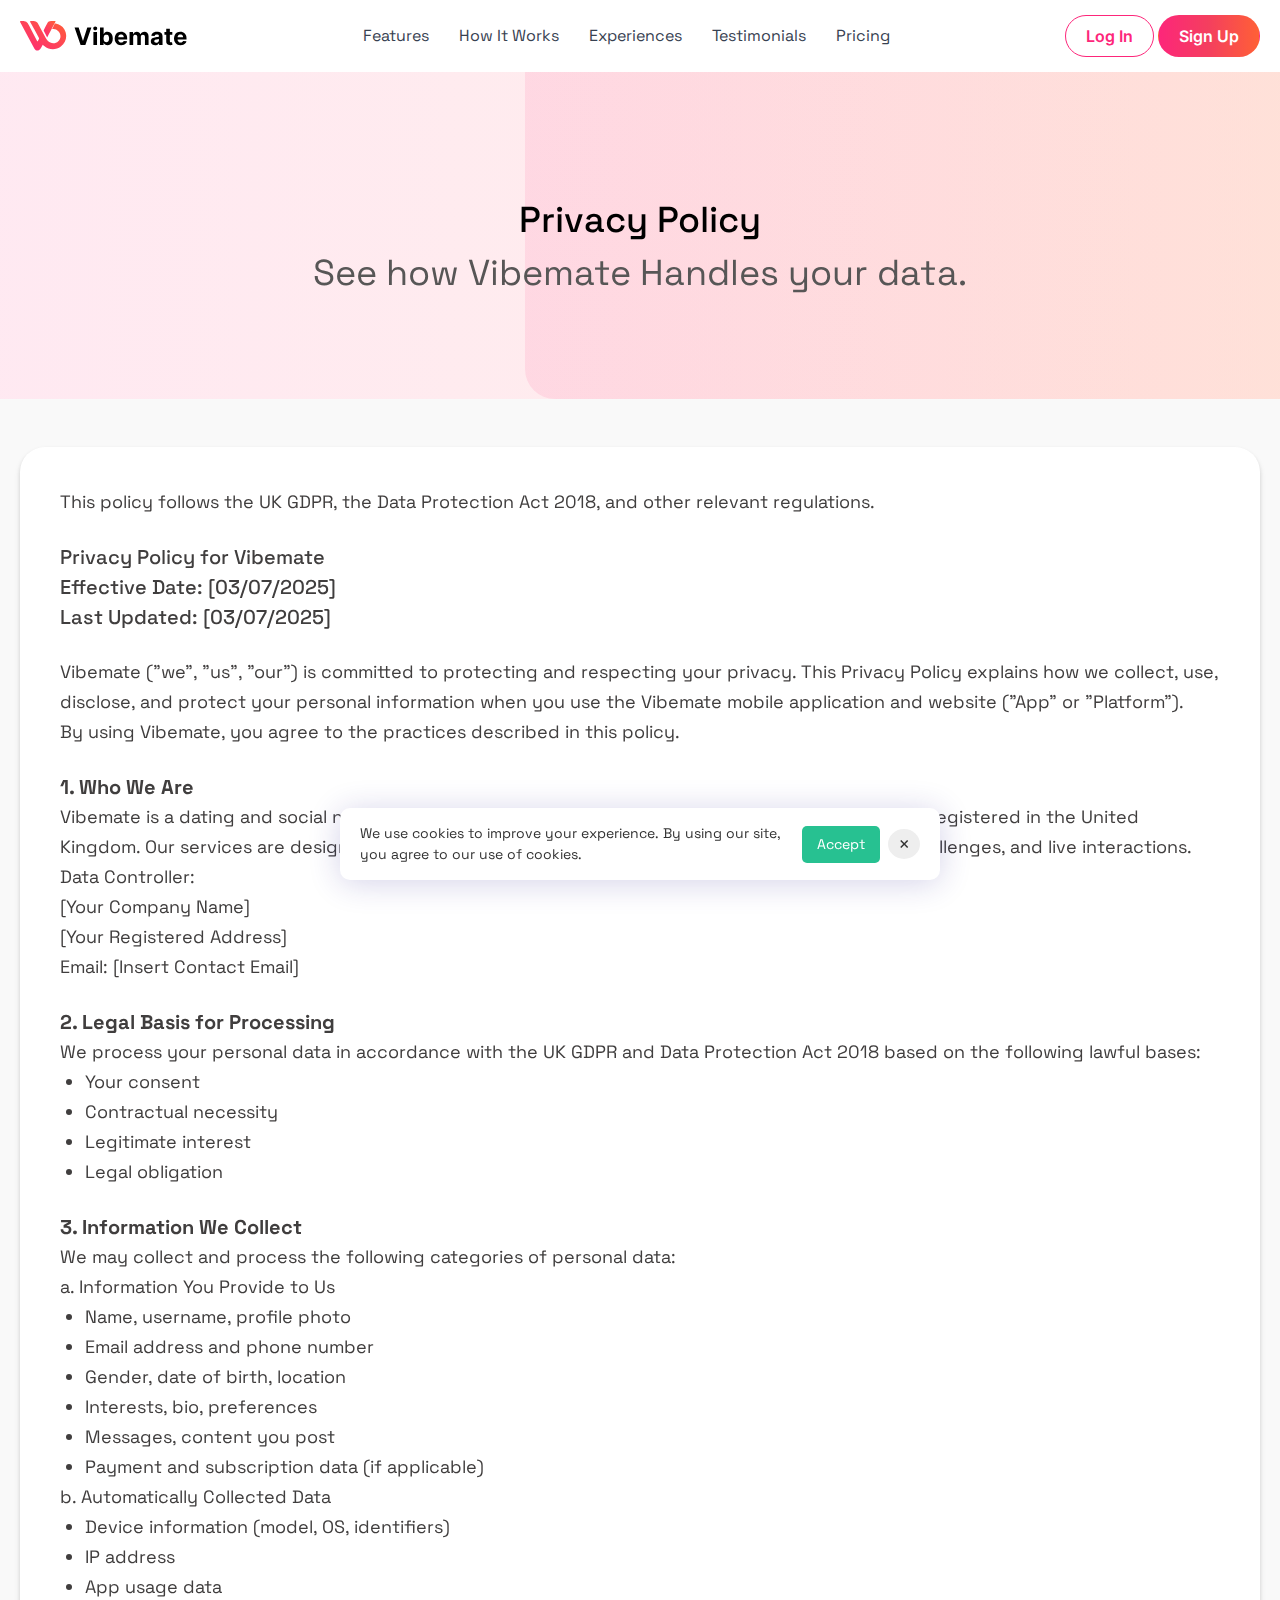
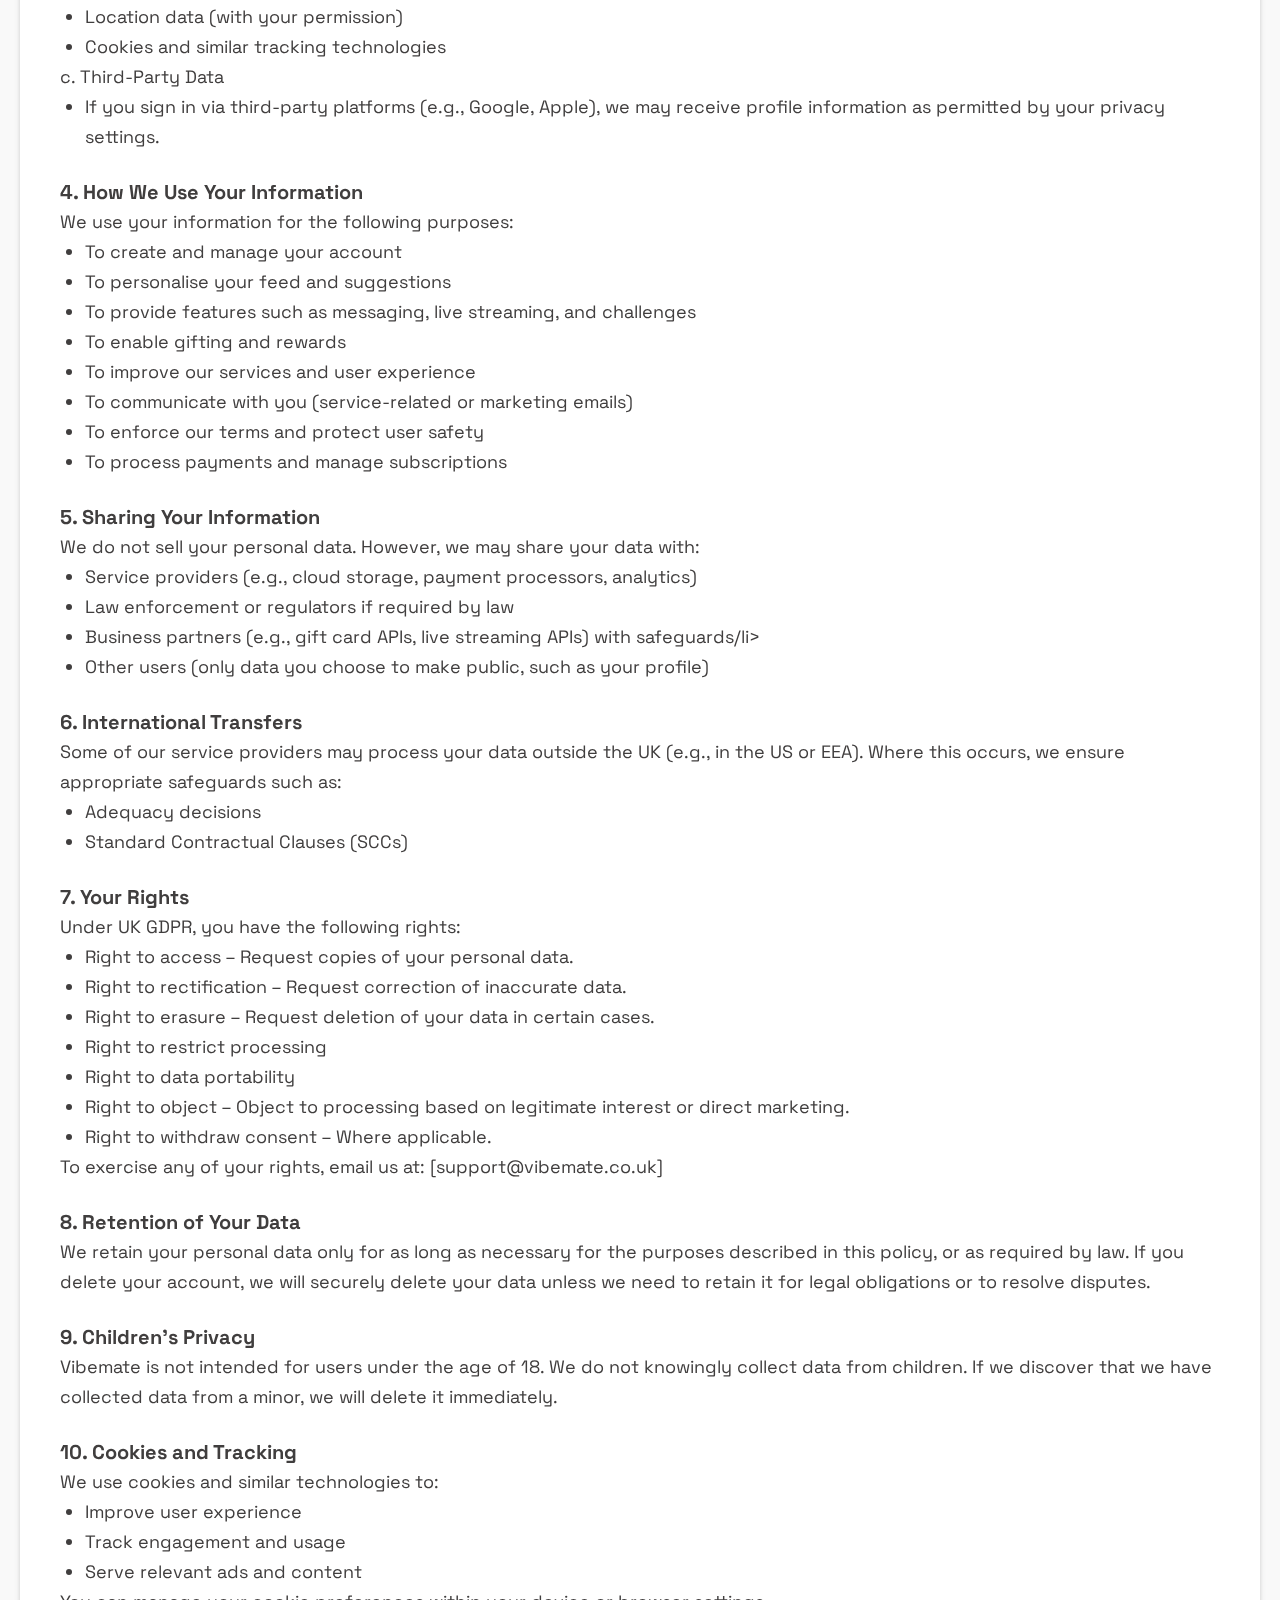
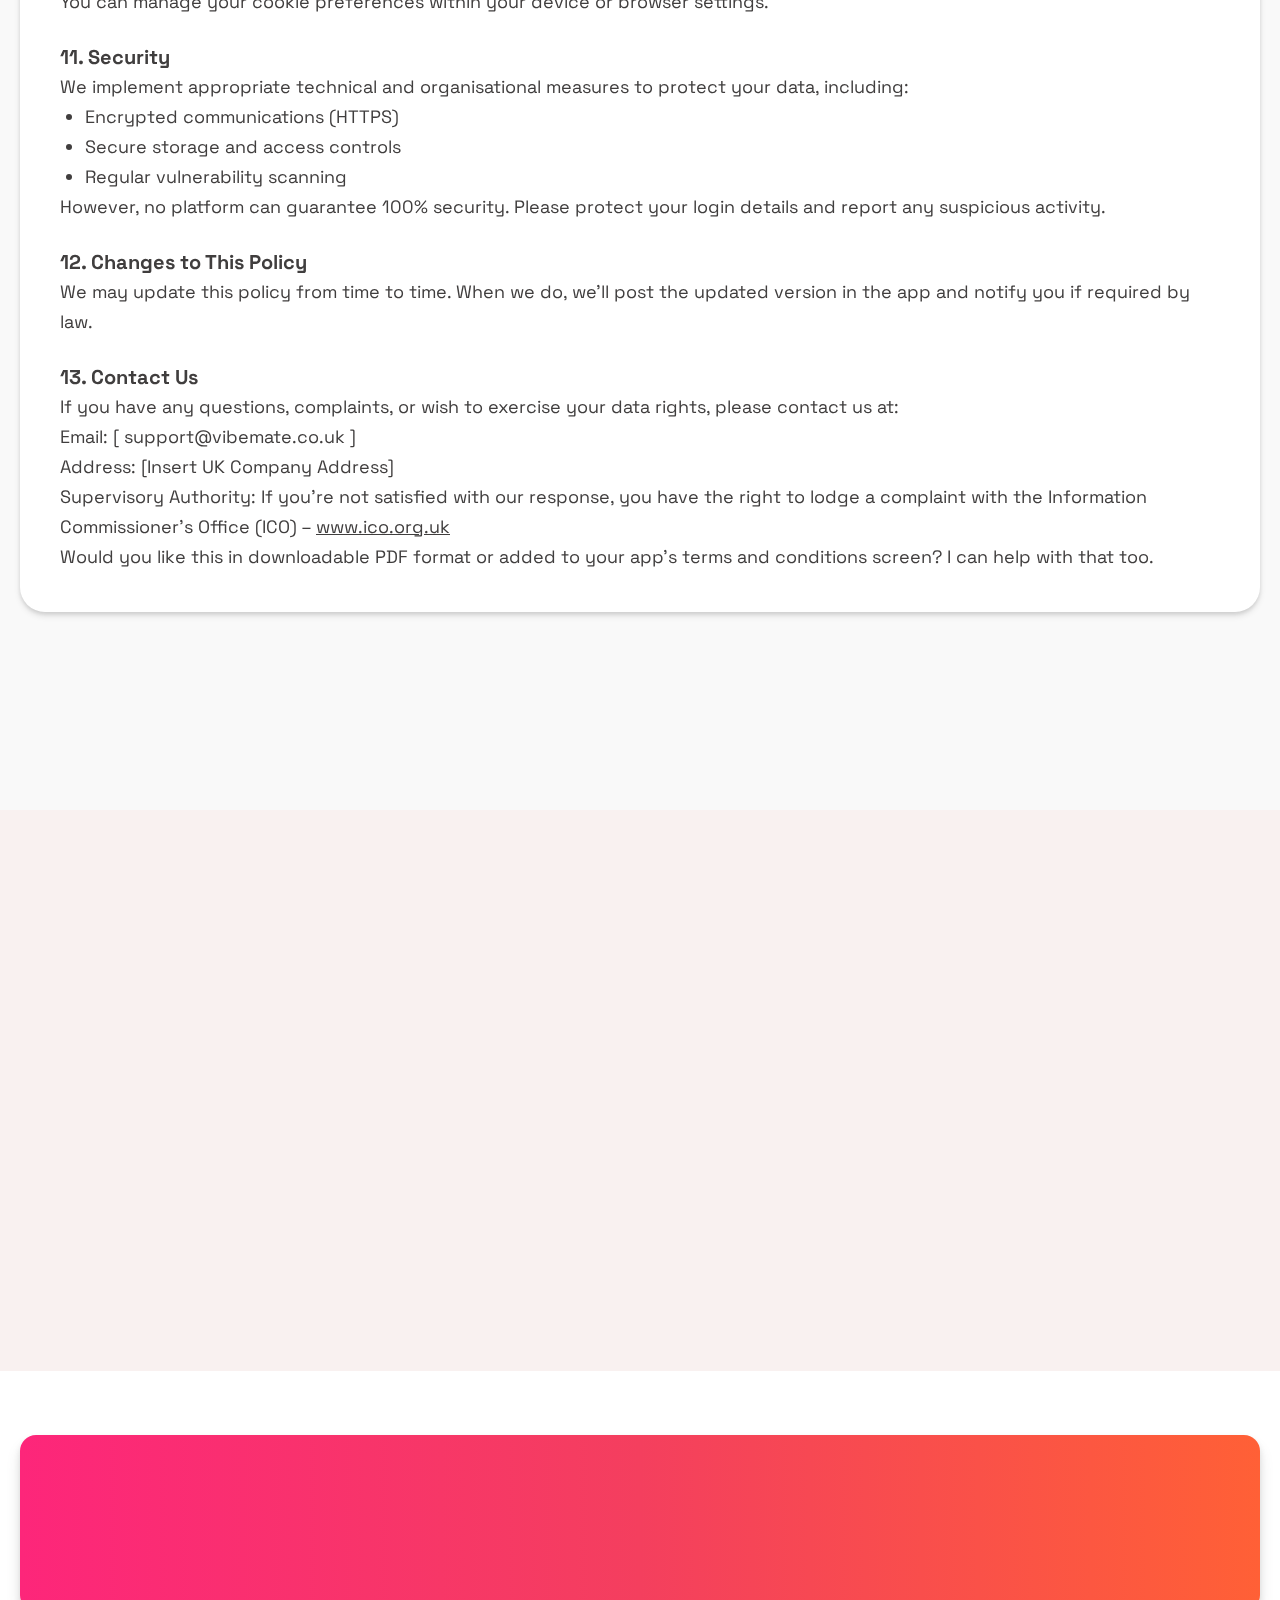
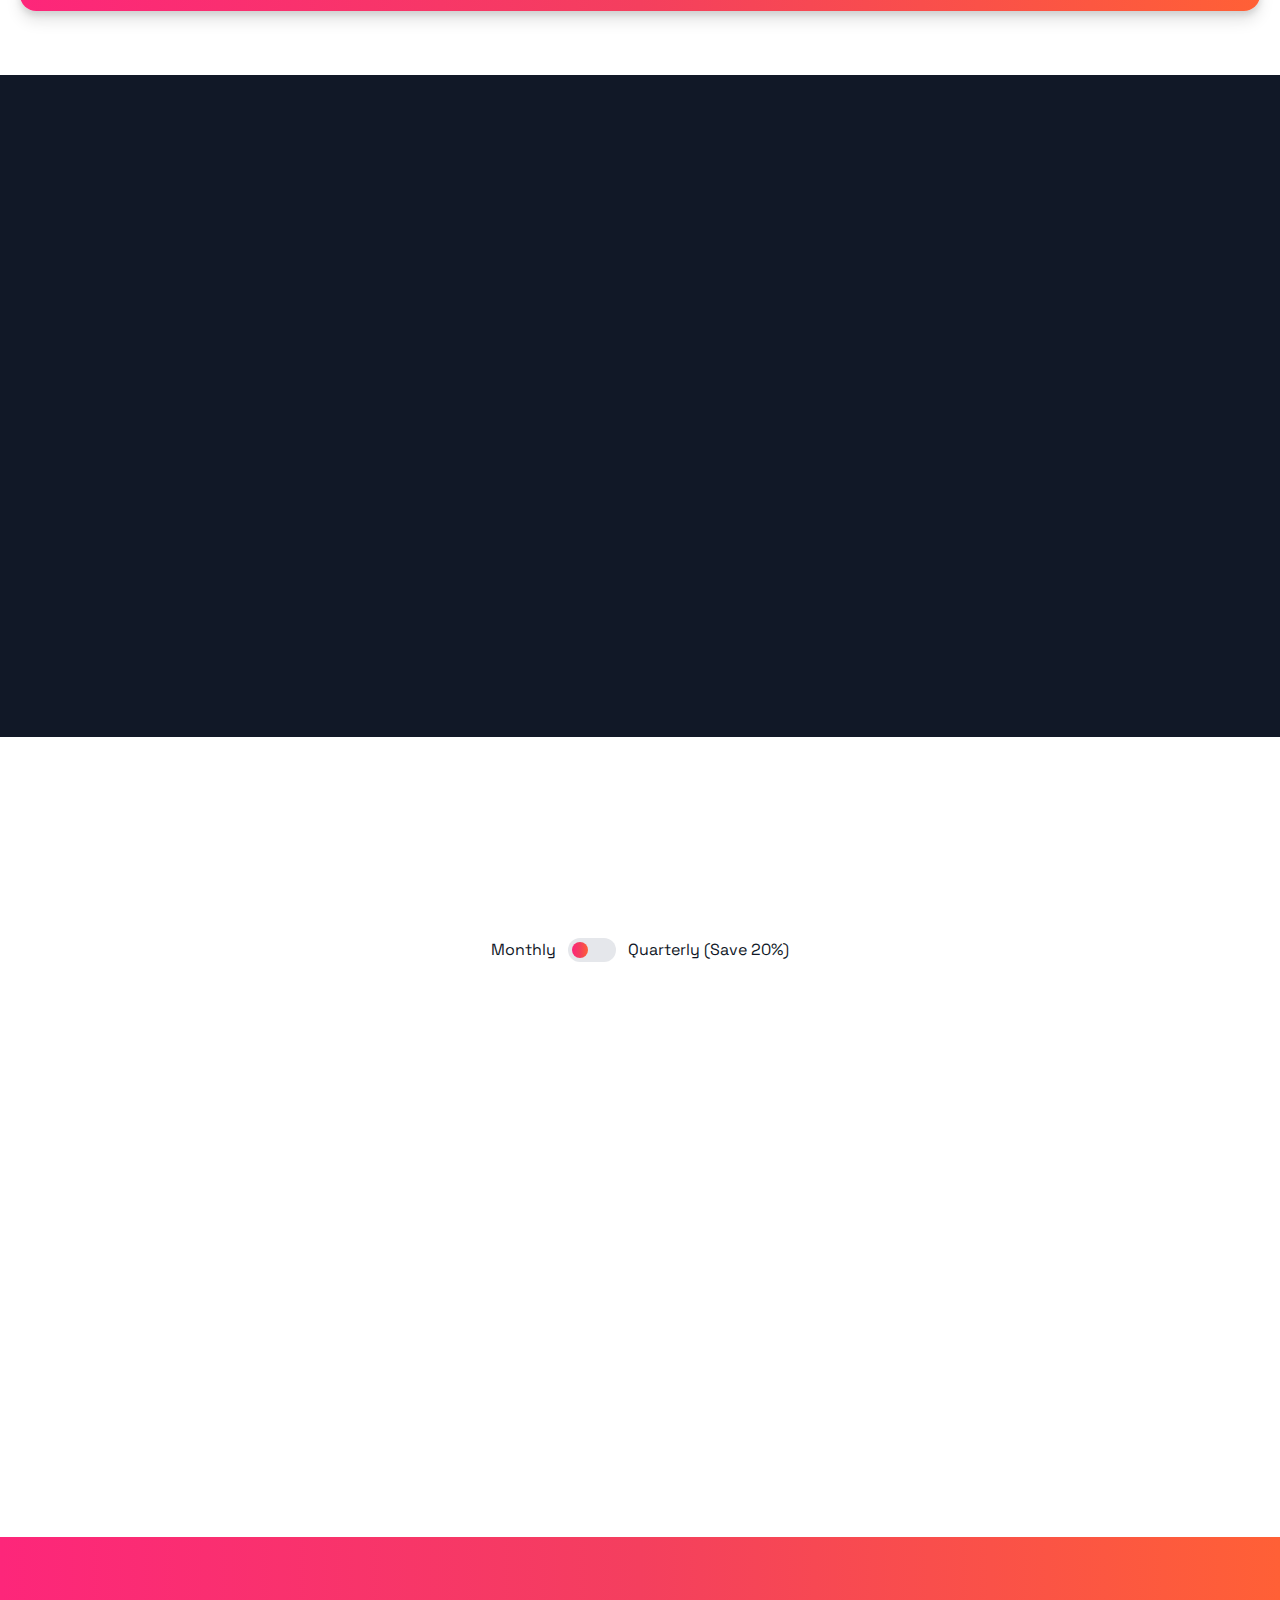
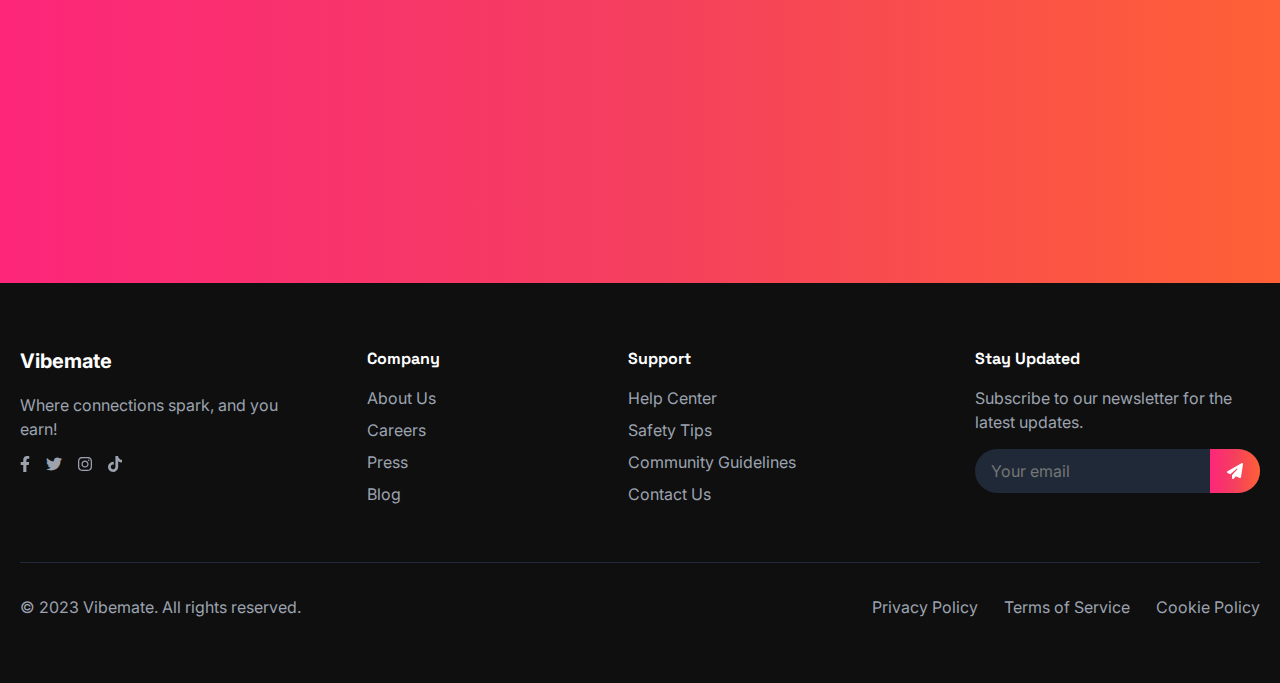
<file: privacy.html>
<!DOCTYPE html>
<html lang="en">

<head>
    <meta charset="utf-8">
    <meta http-equiv="X-UA-Compatible" content="IE=edge">
    <meta name="viewport" content="width=device-width, initial-scale=1, shrink-to-fit=no">

    <!-- page title here -->
    <title>Vibemate</title>

    <!-- favicon here -->
    <link rel="icon" type="image/x-icon" href="assets/img/favicon.ico">

    <!-- css files link here -->
    <link href="assets/css/bootstrap.min.css" rel="stylesheet">
    <link href="assets/css/all.min.css" rel="stylesheet">
    <link href="assets/css/fontawesome.css" rel="stylesheet">
    <link href="assets/css/aos.css" rel="stylesheet">
    <link href="assets/css/default.css" rel="stylesheet">
    <link href="assets/css/style.css" rel="stylesheet">
    <link href="assets/css/responsive.css" rel="stylesheet">

</head>

<body>

    <!-- offcanvas here -->

    <div class="offcanvas offcanvas-start" tabindex="-1" id="offcanvasExample" aria-labelledby="offcanvasExampleLabel">
        <div class="offcanvas-header justify-content-end">
            <button type="button" class="offcanva__close" data-bs-dismiss="offcanvas" aria-label="Close">
                <i class="fal fa-times"></i>
            </button>
        </div>
        <div class="offcanvas-body">
            <nav>
                <ul>
                    <li><a class="menu-item" href="#feature">Features</a></li>
                    <li><a class="menu-item" href="#howItworks">How It Works</a></li>
                    <li><a class="menu-item" href="#experiences">Experiences</a></li>
                    <li><a class="menu-item" href="#testimonial">Testimonials</a></li>
                    <li><a class="menu-item" href="#price">Pricing</a></li>
                </ul>
            </nav>
            <div class="header__button">
                <a href="#" class="theme__btn bordered__btn login__btn">Log In</a>
                <a href="#" class="theme__btn signup__btn">Sign Up</a>
            </div>
        </div>
    </div>

    <!-- offcanvas here -->



    <!-- header area start here -->

    <header>
        <div class="container">
            <div class="row">
                <div class="col-lg-12">
                    <div class="header__flex d-flex justify-content-between align-items-center">
                        <div class="header__logo">
                            <a href="index.html"><img src="assets/img/site-logo.svg" alt="Site-Logo"></a>
                        </div>
                        <div class="header__navigation d-lg-block d-none">
                            <nav>
                                <ul>
                                    <li><a class="menu-item" href="#feature">Features</a></li>
                                    <li><a class="menu-item" href="#howItworks">How It Works</a></li>
                                    <li><a class="menu-item" href="#experiences">Experiences</a></li>
                                    <li><a class="menu-item" href="#testimonial">Testimonials</a></li>
                                    <li><a class="menu-item" href="#price">Pricing</a></li>
                                </ul>
                            </nav>
                        </div>
                        <div class="header__button d-lg-block d-none">
                            <a href="#" class="theme__btn bordered__btn login__btn">Log In</a>
                            <a href="#" class="theme__btn signup__btn">Sign Up</a>
                        </div>
                        <a class="offcanva__trigger d-lg-none d-flex" data-bs-toggle="offcanvas"
                            href="#offcanvasExample" role="button" aria-controls="offcanvasExample">
                            <i class="fas fa-bars"></i>
                        </a>
                    </div>
                </div>
            </div>
        </div>
    </header>

    <!-- header area end here -->



    <!-- page title start here -->

    <section class="page__title">
        <div class="container">
            <div class="row">
                <div class="col-lg-12">
                    <div class="page__title__text text-center" data-aos="zoom-in">
                        <h1>Privacy Policy</h1>
                        <p>See how Vibemate Handles your data.</p>
                    </div>
                </div>
            </div>
        </div>
    </section>

    <!-- page title end here -->



    <main class="overflow-hidden">

        <!-- article area start here -->

        <section class="article__area">
            <div class="container">
                <div class="row">
                    <div class="col-lg-12">
                        <div class="article__content" data-aos="fade-up">
                            <div class="article__text">
                                <div class="article__title__para">
                                    <p>This policy follows the UK GDPR, the Data Protection Act 2018, and other relevant
                                        regulations.</p>
                                </div>
                                <div class="article__text__timeline">
                                    <h4>Privacy Policy for Vibemate</h4>
                                    <h4>Effective Date: [03/07/2025]</h4>
                                    <h4>Last Updated: [03/07/2025]</h4>
                                </div>
                                <article class="single__article">
                                    <p>Vibemate ("we", "us", "our") is committed to protecting and respecting your
                                        privacy. This Privacy Policy explains how we collect, use, disclose, and protect
                                        your personal information when you use the Vibemate mobile application and
                                        website ("App" or "Platform").</p>
                                    <p>By using Vibemate, you agree to the practices described in this policy.</p>
                                </article>
                                <div class="single__article__list">
                                    <h5>1. Who We Are</h5>
                                    <article>
                                        <p>Vibemate is a dating and social networking platform owned and operated by
                                            [Your Company Name], registered in the United Kingdom. Our services are
                                            designed to help users meet, connect, chat, and participate in trends,
                                            challenges, and live interactions.</p>
                                    </article>
                                    <div class="article__list__content">
                                        <ul style="list-style: none;">
                                            <li>Data Controller:</li>
                                            <li>[Your Company Name]</li>
                                            <li>[Your Registered Address]</li>
                                            <li>Email: [Insert Contact Email]</li>
                                        </ul>
                                    </div>
                                </div>
                                <div class="single__article__list">
                                    <h5>2. Legal Basis for Processing</h5>
                                    <article>
                                        <p>We process your personal data in accordance with the UK GDPR and Data
                                            Protection Act 2018 based on the following lawful bases:</p>
                                    </article>
                                    <div class="article__list__content">
                                        <ul style="list-style: disc; padding-left: 25px;">
                                            <li>Your consent</li>
                                            <li>Contractual necessity</li>
                                            <li>Legitimate interest</li>
                                            <li>Legal obligation</li>
                                        </ul>
                                    </div>
                                </div>
                                <div class="single__article__list">
                                    <h5>3. Information We Collect</h5>
                                    <article>
                                        <p>We may collect and process the following categories of personal data:</p>
                                        <p>a. Information You Provide to Us</p>
                                    </article>
                                    <div class="article__list__content">
                                        <ul style="list-style: disc; padding-left: 25px;">
                                            <li>Name, username, profile photo</li>
                                            <li>Email address and phone number</li>
                                            <li>Gender, date of birth, location</li>
                                            <li>Interests, bio, preferences</li>
                                            <li>Messages, content you post</li>
                                            <li>Payment and subscription data (if applicable)</li>
                                        </ul>
                                        <p>b. Automatically Collected Data</p>
                                        <ul style="list-style: disc; padding-left: 25px;">
                                            <li>Device information (model, OS, identifiers)</li>
                                            <li>IP address</li>
                                            <li>App usage data</li>
                                            <li>Location data (with your permission)</li>
                                            <li>Cookies and similar tracking technologies</li>
                                        </ul>
                                        <p>c. Third-Party Data</p>
                                        <ul style="list-style: disc; padding-left: 25px;">
                                            <li>If you sign in via third-party platforms (e.g., Google, Apple), we may
                                                receive profile information as permitted by your privacy settings.</li>
                                        </ul>
                                    </div>
                                </div>
                                <div class="single__article__list">
                                    <h5>4. How We Use Your Information</h5>
                                    <article>
                                        <p>We use your information for the following purposes:</p>
                                    </article>
                                    <div class="article__list__content">
                                        <ul style="list-style: disc; padding-left: 25px;">
                                            <li>To create and manage your account</li>
                                            <li>To personalise your feed and suggestions</li>
                                            <li>To provide features such as messaging, live streaming, and challenges
                                            </li>
                                            <li>To enable gifting and rewards</li>
                                            <li>To improve our services and user experience</li>
                                            <li>To communicate with you (service-related or marketing emails)</li>
                                            <li>To enforce our terms and protect user safety</li>
                                            <li>To process payments and manage subscriptions</li>
                                        </ul>
                                    </div>
                                </div>
                                <div class="single__article__list">
                                    <h5>5. Sharing Your Information</h5>
                                    <article>
                                        <p>We do not sell your personal data. However, we may share your data with:</p>
                                    </article>
                                    <div class="article__list__content">
                                        <ul style="list-style: disc; padding-left: 25px;">
                                            <li>Service providers (e.g., cloud storage, payment processors, analytics)
                                            </li>
                                            <li>Law enforcement or regulators if required by law</li>
                                            <li>Business partners (e.g., gift card APIs, live streaming APIs) with
                                                safeguards/li>
                                            <li>Other users (only data you choose to make public, such as your profile)
                                            </li>
                                        </ul>
                                    </div>
                                </div>
                                <div class="single__article__list">
                                    <h5>6. International Transfers</h5>
                                    <article>
                                        <p>Some of our service providers may process your data outside the UK (e.g., in
                                            the US or EEA). Where this occurs, we ensure appropriate safeguards such as:
                                        </p>
                                    </article>
                                    <div class="article__list__content">
                                        <ul style="list-style: disc; padding-left: 25px;">
                                            <li>Adequacy decisions</li>
                                            <li>Standard Contractual Clauses (SCCs)</li>
                                        </ul>
                                    </div>
                                </div>
                                <div class="single__article__list">
                                    <h5>7. Your Rights</h5>
                                    <article>
                                        <p>Under UK GDPR, you have the following rights:</p>
                                    </article>
                                    <div class="article__list__content">
                                        <ul style="list-style: disc; padding-left: 25px;">
                                            <li>Right to access – Request copies of your personal data.</li>
                                            <li>Right to rectification – Request correction of inaccurate data.</li>
                                            <li>Right to erasure – Request deletion of your data in certain cases.</li>
                                            <li>Right to restrict processing</li>
                                            <li>Right to data portability</li>
                                            <li>Right to object – Object to processing based on legitimate interest or
                                                direct marketing.</li>
                                            <li>Right to withdraw consent – Where applicable.</li>
                                        </ul>
                                        <p>To exercise any of your rights, email us at: [support@vibemate.co.uk]</p>
                                    </div>
                                </div>
                                <div class="single__article__list">
                                    <h5>8. Retention of Your Data</h5>
                                    <article>
                                        <p>We retain your personal data only for as long as necessary for the purposes
                                            described in this policy, or as required by law. If you delete your account,
                                            we will securely delete your data unless we need to retain it for legal
                                            obligations or to resolve disputes.</p>
                                    </article>
                                </div>
                                <div class="single__article__list">
                                    <h5>9. Children’s Privacy</h5>
                                    <article>
                                        <p>Vibemate is not intended for users under the age of 18. We do not knowingly
                                            collect data from children. If we discover that we have collected data from
                                            a minor, we will delete it immediately.</p>
                                    </article>
                                </div>
                                <div class="single__article__list">
                                    <h5>10. Cookies and Tracking</h5>
                                    <article>
                                        <p>We use cookies and similar technologies to:</p>
                                    </article>
                                    <div class="article__list__content">
                                        <ul style="list-style: disc; padding-left: 25px;">
                                            <li>Improve user experience</li>
                                            <li>Track engagement and usage</li>
                                            <li>Serve relevant ads and content</li>
                                        </ul>
                                        <p>You can manage your cookie preferences within your device or browser
                                            settings.</p>
                                    </div>
                                </div>
                                <div class="single__article__list">
                                    <h5>11. Security</h5>
                                    <article>
                                        <p>We implement appropriate technical and organisational measures to protect
                                            your data, including:</p>
                                    </article>
                                    <div class="article__list__content">
                                        <ul style="list-style: disc; padding-left: 25px;">
                                            <li>Encrypted communications (HTTPS)</li>
                                            <li>Secure storage and access controls</li>
                                            <li>Regular vulnerability scanning</li>
                                        </ul>
                                        <p>However, no platform can guarantee 100% security. Please protect your login
                                            details and report any suspicious activity.</p>
                                    </div>
                                </div>
                                <div class="single__article__list">
                                    <h5>12. Changes to This Policy</h5>
                                    <article>
                                        <p>We may update this policy from time to time. When we do, we’ll post the
                                            updated version in the app and notify you if required by law.</p>
                                    </article>
                                </div>
                                <div class="single__article__list">
                                    <h5>13. Contact Us</h5>
                                    <article>
                                        <p>If you have any questions, complaints, or wish to exercise your data rights,
                                            please contact us at:</p>
                                    </article>
                                    <div class="article__list__content">
                                        <ul>
                                            <li>Email: [ <a href="#"
                                                    style="text-decoration: none;">support@vibemate.co.uk</a> ]</li>
                                            <li>Address: [Insert UK Company Address]</li>
                                            <li>Supervisory Authority: If you're not satisfied with our response, you
                                                have the right to lodge a complaint with the Information</li>
                                            <li>Commissioner's Office (ICO) – <a href="#">www.ico.org.uk</a></li>
                                        </ul>
                                        <p>Would you like this in downloadable PDF format or added to your app’s terms
                                            and conditions screen? I can help with that too.</p>
                                    </div>
                                </div>
                            </div>
                        </div>
                    </div>
                </div>
            </div>
        </section>

        <!-- article area end here -->



        <!-- user area start here -->

        <section class="user__area" id="testimonial">
            <div class="container">
                <div class="row">
                    <div class="col-lg-12">
                        <div class="user__content">
                            <div class="section__title text-center" data-aos="zoom-in">
                                <h1>What Our Users Say</h1>
                                <p>Join thousands of happy users who are connecting and earning on Vibemate.</p>
                            </div>
                            <div class="user__carousel owl-carousel owl-theme">
                                <div class="single__user" data-aos="flip-up">
                                    <div class="user__profile">
                                        <div class="user__profile__image">
                                            <a href="#"><img src="assets/img/user1.png" alt="User-Image"></a>
                                        </div>
                                        <div class="user__profile__info">
                                            <h4>Sarah J.</h4>
                                            <div class="user__profile__rating">
                                                <a href="#"><i class="fas fa-star"></i></a>
                                                <a href="#"><i class="fas fa-star"></i></a>
                                                <a href="#"><i class="fas fa-star"></i></a>
                                                <a href="#"><i class="fas fa-star"></i></a>
                                                <a href="#"><i class="fas fa-star"></i></a>
                                            </div>
                                        </div>
                                    </div>
                                    <div class="user__text">
                                        <p>"I've met amazing people on Vibemate and earned enough tokens to get a $50
                                            Amazon gift card in my first month!"</p>
                                    </div>
                                </div>
                                <div class="single__user" data-aos="flip-up">
                                    <div class="user__profile">
                                        <div class="user__profile__image">
                                            <a href="#"><img src="assets/img/user1.png" alt="User-Image"></a>
                                        </div>
                                        <div class="user__profile__info">
                                            <h4>Sarah J.</h4>
                                            <div class="user__profile__rating">
                                                <a href="#"><i class="fas fa-star"></i></a>
                                                <a href="#"><i class="fas fa-star"></i></a>
                                                <a href="#"><i class="fas fa-star"></i></a>
                                                <a href="#"><i class="fas fa-star"></i></a>
                                                <a href="#"><i class="fas fa-star"></i></a>
                                            </div>
                                        </div>
                                    </div>
                                    <div class="user__text">
                                        <p>"I've met amazing people on Vibemate and earned enough tokens to get a $50
                                            Amazon gift card in my first month!"</p>
                                    </div>
                                </div>
                                <div class="single__user" data-aos="flip-up">
                                    <div class="user__profile">
                                        <div class="user__profile__image">
                                            <a href="#"><img src="assets/img/user2.png" alt="User-Image"></a>
                                        </div>
                                        <div class="user__profile__info">
                                            <h4>Michael T.</h4>
                                            <div class="user__profile__rating">
                                                <a href="#"><i class="fas fa-star"></i></a>
                                                <a href="#"><i class="fas fa-star"></i></a>
                                                <a href="#"><i class="fas fa-star"></i></a>
                                                <a href="#"><i class="fas fa-star"></i></a>
                                                <a href="#"><i class="fas fa-star-half-alt"></i></a>
                                            </div>
                                        </div>
                                    </div>
                                    <div class="user__text">
                                        <p>"The video chat feature is so much better than other apps. Plus, I love that
                                            I can earn rewards just for being active!"</p>
                                    </div>
                                </div>
                                <div class="single__user" data-aos="flip-up">
                                    <div class="user__profile">
                                        <div class="user__profile__image">
                                            <a href="#"><img src="assets/img/user3.png" alt="User-Image"></a>
                                        </div>
                                        <div class="user__profile__info">
                                            <h4>Jessica R.</h4>
                                            <div class="user__profile__rating">
                                                <a href="#"><i class="fas fa-star"></i></a>
                                                <a href="#"><i class="fas fa-star"></i></a>
                                                <a href="#"><i class="fas fa-star"></i></a>
                                                <a href="#"><i class="fas fa-star"></i></a>
                                                <a href="#"><i class="fas fa-star"></i></a>
                                            </div>
                                        </div>
                                    </div>
                                    <div class="user__text">
                                        <p>"I've tried many dating apps, but Vibemate's community feels different - more
                                            genuine and engaging. The token system is a brilliant bonus!"</p>
                                    </div>
                                </div>
                            </div>

                        </div>
                    </div>
                </div>
            </div>
        </section>

        <!-- user area end here -->



        <!-- counter area start here -->

        <section class="counter__area">
            <div class="container">
                <div class="row">
                    <div class="col-lg-12">
                        <div class="counter__content">
                            <div class="coutner__flex d-flex justify-content-between flex-wrap">
                                <div class="single__counter text-center" data-aos="fade-up">
                                    <span class="number figure" data-num="12,435">12,435</span>
                                    <p>Users Online Now</p>
                                </div>
                                <div class="single__counter text-center" data-aos="fade-up">
                                    <span class="number figure" data-num="58,729">58,729</span>
                                    <p>Gifts Sent Today</p>
                                </div>
                                <div class="single__counter text-center" data-aos="fade-up">
                                    <span class="number figure" data-num="324">324</span>
                                    <p>Active Challenges</p>
                                </div>
                                <div class="single__counter text-center" data-aos="fade-up">
                                    <span class="figure">£<span class="number" data-num="9,845">9,845</span></span>
                                    <p>Earnings Today</p>
                                </div>
                            </div>
                        </div>
                    </div>
                </div>
            </div>
        </section>

        <!-- counter area end here -->



        <!-- vibemate table start here -->

        <section class="vibemate__table__area">
            <div class="container">
                <div class="row">
                    <div class="vibemate__table__content">
                        <div class="section__title text-center" data-aos="zoom-in">
                            <h1>Why Vibemate Is Different</h1>
                            <p>See how we compare to other platforms in the market.</p>
                        </div>
                        <div class="table__wrapper" data-aos="zoom-in">
                            <table class="vibemate__table">
                                <tr class="heading__row">
                                    <th class="first__col">Feature</th>
                                    <th class="second__col">Vibemate</th>
                                    <th class="third__col">Others</th>
                                </tr>
                                <tr class="data__row">
                                    <td class="fist__col">Earn from Chatting</td>
                                    <td class="second__col"><img src="assets/img/checkmark.svg" alt="Checkmark"></td>
                                    <td class="third__col"><img src="assets/img/crossmark.svg" alt="Crossmark"></td>
                                </tr>
                                <tr class="data__row">
                                    <td class="fist__col">Global Swiping Filter</td>
                                    <td class="second__col"><img src="assets/img/checkmark.svg" alt="Checkmark"></td>
                                    <td class="third__col"><img src="assets/img/crossmark.svg" alt="Crossmark"></td>
                                </tr>
                                <tr class="data__row">
                                    <td class="fist__col">Real-time Gifting Store</td>
                                    <td class="second__col"><img src="assets/img/checkmark.svg" alt="Checkmark"></td>
                                    <td class="third__col"><img src="assets/img/crossmark.svg" alt="Crossmark"></td>
                                </tr>
                                <tr class="data__row">
                                    <td class="fist__col">Content + Dating + Pay</td>
                                    <td class="second__col"><img src="assets/img/checkmark.svg" alt="Checkmark"></td>
                                    <td class="third__col"><img src="assets/img/crossmark.svg" alt="Crossmark"></td>
                                </tr>
                                <tr class="data__row last__row">
                                    <td class="fist__col">Virtual Gifts w/ Token Value</td>
                                    <td class="second__col"><img src="assets/img/checkmark.svg" alt="Checkmark"></td>
                                    <td class="third__col"><img src="assets/img/crossmark.svg" alt="Crossmark"></td>
                                </tr>
                            </table>
                        </div>
                    </div>
                </div>
            </div>
        </section>

        <!-- vibemate table end here -->



        <!-- price area start here -->

        <section id="price" class="price__area">
            <div class="container">
                <div class="row">
                    <div class="col-lg-12">
                        <div class="price__content">
                            <div class="section__title text-center" data-aos="zoom-in">
                                <h1>Choose Your Plan</h1>
                                <p>Select the plan that works best for you and your goals.</p>
                            </div>
                            <!-- Toggle Switch -->
                            <div class="price__discount__toggle d-flex justify-content-center align-items-center">
                                <span>Monthly</span>
                                <div class="discount__toggle d-flex">
                                    <input type="checkbox" id="toggleDiscount" hidden />
                                    <label for="toggleDiscount"></label>
                                </div>
                                <span class="discount__number">Quarterly (Save 20%)</span>
                            </div>

                            <!-- Pricing Wrapper -->
                            <div class="pricing-wrapper" style="position: relative;">

                                <!-- Monthly Pricing Section -->
                                <div class="pricing-tab monthly-pricing active-tab">
                                    <div
                                        class="price__flex d-flex justify-content-between align-items-center flex-wrap">

                                        <!-- Free Plan -->
                                        <div class="single__price" data-aos="fade-up">
                                            <div class="price__card">
                                                <h4>Free</h4>
                                                <div class="price__number">
                                                    <h1>£0</h1>
                                                    <sup>/month</sup>
                                                </div>
                                                <div class="price__feature">
                                                    <ul>
                                                        <li>Basic profile</li>
                                                        <li>Swipe & match</li>
                                                        <li>Limited messaging</li>
                                                        <li>Basic token earnings</li>
                                                        <li>Create or Join Challenge </li>
                                                        <li>Refer & Earn</li>
                                                    </ul>
                                                </div>
                                                <div class="price__button">
                                                    <a href="#" class="price__btn">Get Started</a>
                                                </div>
                                            </div>
                                        </div>

                                        <!-- Premium Plan -->
                                        <div class="single__price" data-aos="zoom-in" data-aos-delay="300">
                                            <div class="price__card premium__card">
                                                <div class="card__tag">
                                                    <h5>Most Popular</h5>
                                                </div>
                                                <h4>Premium</h4>
                                                <div class="price__number">
                                                    <h1>£14.99</h1>
                                                    <sup>/month</sup>
                                                </div>
                                                <div class="price__feature">
                                                    <ul>
                                                        <li>Everything in Free</li>
                                                        <li>Priority matches</li>
                                                        <li>Unlimited messaging</li>
                                                        <li>2x token earning boost</li>
                                                        <li>Ad-free experience</li>
                                                    </ul>
                                                </div>
                                                <div class="price__button">
                                                    <a href="#" class="price__btn theme__btn">Get Premium</a>
                                                </div>
                                            </div>
                                        </div>

                                        <!-- Creator Pro Plan -->
                                        <div class="single__price" data-aos="fade-up">
                                            <div class="price__card">
                                                <h4>Creator Pro</h4>
                                                <div class="price__number">
                                                    <h1>£29.99</h1>
                                                    <sup>/month</sup>
                                                </div>
                                                <div class="price__feature">
                                                    <ul>
                                                        <li>Everything in Premium</li>
                                                        <li>Stream monetization</li>
                                                        <li>Host challenges</li>
                                                        <li>5x token earning boost</li>
                                                        <li>Priority support</li>
                                                    </ul>
                                                </div>
                                                <div class="price__button">
                                                    <a href="#" class="price__btn theme">Get Creator Pro</a>
                                                </div>
                                            </div>
                                        </div>

                                    </div>
                                </div>

                                <!-- Quarterly Pricing Section -->
                                <div class="pricing-tab quarterly-pricing">
                                    <div
                                        class="price__flex d-flex justify-content-between align-items-center flex-wrap">

                                        <!-- Free Plan -->
                                        <div class="single__price" data-aos="fade-up">
                                            <div class="price__card">
                                                <h4>Free</h4>
                                                <div class="price__number">
                                                    <h1>£0</h1>
                                                    <sup>/quarter</sup>
                                                </div>
                                                <div class="price__feature">
                                                    <ul>
                                                        <li>Basic profile</li>
                                                        <li>Swipe & match</li>
                                                        <li>Limited messaging</li>
                                                        <li>Basic token earnings</li>
                                                        <li>Create or Join Challenge </li>
                                                        <li>Refer & Earn</li>
                                                    </ul>
                                                </div>
                                                <div class="price__button">
                                                    <a href="#" class="price__btn">Get Started</a>
                                                </div>
                                            </div>
                                        </div>

                                        <!-- Premium Plan -->
                                        <div class="single__price" data-aos="zoom-in" data-aos-delay="300">
                                            <div class="price__card premium__card">
                                                <div class="card__tag">
                                                    <h5>Most Popular</h5>
                                                </div>
                                                <h4>Premium</h4>
                                                <div class="price__number">
                                                    <h1>£35.99</h1>
                                                    <sup>/quarter</sup>
                                                </div>
                                                <div class="price__feature">
                                                    <ul>
                                                        <li>Everything in Free</li>
                                                        <li>Priority matches</li>
                                                        <li>Unlimited messaging</li>
                                                        <li>2x token earning boost</li>
                                                        <li>Ad-free experience</li>
                                                    </ul>
                                                </div>
                                                <div class="price__button">
                                                    <a href="#" class="price__btn theme__btn">Get Premium</a>
                                                </div>
                                            </div>
                                        </div>

                                        <!-- Creator Pro Plan -->
                                        <div class="single__price" data-aos="fade-up">
                                            <div class="price__card">
                                                <h4>Creator Pro</h4>
                                                <div class="price__number">
                                                    <h1>£71.99</h1>
                                                    <sup>/quarter</sup>
                                                </div>
                                                <div class="price__feature">
                                                    <ul>
                                                        <li>Everything in Premium</li>
                                                        <li>Stream monetization</li>
                                                        <li>Host challenges</li>
                                                        <li>5x token earning boost</li>
                                                        <li>Priority support</li>
                                                    </ul>
                                                </div>
                                                <div class="price__button">
                                                    <a href="#" class="price__btn theme">Get Creator Pro</a>
                                                </div>
                                            </div>
                                        </div>

                                    </div>
                                </div>

                            </div>
                        </div>
                    </div>
                </div>
            </div>
        </section>

        <!-- price area end here -->



        <!-- testimonial area start here -->

        <section id="testimonial" class="testimonial__area">
            <div class="container">
                <div class="row">
                    <div class="col-lg-12">
                        <div class="testimonial__content text-center" data-aos="zoom-in">
                            <div class="testimonial__text">
                                <h1>Ready to Vibe, Connect, and Earn?</h1>
                                <p>Join thousands of users already making connections and earning rewards on Vibemate.
                                </p>
                            </div>
                            <div class="testimonial__button">
                                <a href="#" class="apple__store">
                                    <i class="fab fa-apple"></i>
                                    <span>Download on App Store</span>
                                </a>
                                <a href="#" class="google__play">
                                    <svg xmlns="http://www.w3.org/2000/svg" width="21" height="21" viewBox="0 0 21 21"
                                        fill="none">
                                        <g clip-path="url(#clip0_2_269)">
                                            <path
                                                d="M13.457 9.65234L4.83594 1.00781L15.8047 7.30469L13.457 9.65234ZM2.58594 0.5C2.07813 0.765625 1.73828 1.25 1.73828 1.87891V19.1172C1.73828 19.7461 2.07813 20.2305 2.58594 20.4961L12.6094 10.4961L2.58594 0.5ZM19.1953 9.3125L16.8945 7.98047L14.3281 10.5L16.8945 13.0195L19.2422 11.6875C19.9453 11.1289 19.9453 9.87109 19.1953 9.3125ZM4.83594 19.9922L15.8047 13.6953L13.457 11.3477L4.83594 19.9922Z"
                                                fill="#FD267A" />
                                        </g>
                                        <defs>
                                            <clipPath id="clip0_2_269">
                                                <path d="M0.75 0.5H20.75V20.5H0.75V0.5Z" fill="white" />
                                            </clipPath>
                                        </defs>
                                    </svg>
                                    <span>Get it on Google Play</span>
                                </a>
                            </div>
                        </div>
                    </div>
                </div>
            </div>
        </section>

        <!-- testimonial area end here -->

    </main>


    <div class="cookie-popup hide" id="cookiePopup">
        <p>
            We use cookies to improve your experience. By using our site, you agree to our use of cookies.
        </p>
        <div class="cookie-buttons">
            <button id="acceptCookies">Accept</button>
            <button id="closeCookies" class="close-btn" aria-label="Close popup">&times;</button>
        </div>
    </div>


    <!-- footer area start here -->

    <footer>
        <div class="container">
            <div class="row">
                <div class="col-lg-12">
                    <div class="footer__content">
                        <div class="footer__flex d-flex justify-content-between flex-wrap">
                            <div class="footer__widget widget1">
                                <a href="index.html">Vibemate</a>
                                <p>Where connections spark, and you earn!</p>
                                <div class="footer__social d-flex align-items-center">
                                    <a href="#">
                                        <svg xmlns="http://www.w3.org/2000/svg" width="10" height="16"
                                            viewBox="0 0 10 16" fill="none">
                                            <g clip-path="url(#clip0_2_1458)">
                                                <path
                                                    d="M8.72312 9L9.1675 6.10437H6.38906V4.22531C6.38906 3.43313 6.77718 2.66094 8.02156 2.66094H9.28468V0.195625C9.28468 0.195625 8.13843 0 7.0425 0C4.75437 0 3.25875 1.38688 3.25875 3.8975V6.10437H0.715309V9H3.25875V16H6.38906V9H8.72312Z"
                                                    fill="#9CA3AF" />
                                            </g>
                                            <defs>
                                                <clipPath id="clip0_2_1458">
                                                    <path d="M0 0H10V16H0V0Z" fill="white" />
                                                </clipPath>
                                            </defs>
                                        </svg>
                                    </a>
                                    <a href="#">
                                        <i class="fab fa-twitter"></i>
                                    </a>
                                    <a href="#">
                                        <svg xmlns="http://www.w3.org/2000/svg" width="14" height="16"
                                            viewBox="0 0 14 16" fill="none">
                                            <g clip-path="url(#clip0_2_1464)">
                                                <path
                                                    d="M7.00312 4.40586C5.01562 4.40586 3.41249 6.00898 3.41249 7.99648C3.41249 9.98398 5.01562 11.5871 7.00312 11.5871C8.99062 11.5871 10.5937 9.98398 10.5937 7.99648C10.5937 6.00898 8.99062 4.40586 7.00312 4.40586ZM7.00312 10.3309C5.71874 10.3309 4.66874 9.28398 4.66874 7.99648C4.66874 6.70898 5.71562 5.66211 7.00312 5.66211C8.29062 5.66211 9.33749 6.70898 9.33749 7.99648C9.33749 9.28398 8.28749 10.3309 7.00312 10.3309ZM11.5781 4.25898C11.5781 4.72461 11.2031 5.09648 10.7406 5.09648C10.275 5.09648 9.90312 4.72148 9.90312 4.25898C9.90312 3.79648 10.2781 3.42148 10.7406 3.42148C11.2031 3.42148 11.5781 3.79648 11.5781 4.25898ZM13.9562 5.10898C13.9031 3.98711 13.6469 2.99336 12.825 2.17461C12.0062 1.35586 11.0125 1.09961 9.89062 1.04336C8.73437 0.977734 5.26874 0.977734 4.11249 1.04336C2.99374 1.09648 1.99999 1.35273 1.17812 2.17148C0.356244 2.99023 0.103119 3.98398 0.0468689 5.10586C-0.0187561 6.26211 -0.0187561 9.72773 0.0468689 10.884C0.0999939 12.0059 0.356244 12.9996 1.17812 13.8184C1.99999 14.6371 2.99062 14.8934 4.11249 14.9496C5.26874 15.0152 8.73437 15.0152 9.89062 14.9496C11.0125 14.8965 12.0062 14.6402 12.825 13.8184C13.6437 12.9996 13.9 12.0059 13.9562 10.884C14.0219 9.72773 14.0219 6.26523 13.9562 5.10898ZM12.4625 12.1246C12.2187 12.7371 11.7469 13.209 11.1312 13.4559C10.2094 13.8215 8.02187 13.7371 7.00312 13.7371C5.98437 13.7371 3.79374 13.8184 2.87499 13.4559C2.26249 13.2121 1.79062 12.7402 1.54374 12.1246C1.17812 11.2027 1.26249 9.01523 1.26249 7.99648C1.26249 6.97773 1.18124 4.78711 1.54374 3.86836C1.78749 3.25586 2.25937 2.78398 2.87499 2.53711C3.79687 2.17148 5.98437 2.25586 7.00312 2.25586C8.02187 2.25586 10.2125 2.17461 11.1312 2.53711C11.7437 2.78086 12.2156 3.25273 12.4625 3.86836C12.8281 4.79023 12.7437 6.97773 12.7437 7.99648C12.7437 9.01523 12.8281 11.2059 12.4625 12.1246Z"
                                                    fill="#9CA3AF" />
                                            </g>
                                            <defs>
                                                <clipPath id="clip0_2_1464">
                                                    <path d="M0 0H14V16H0V0Z" fill="white" />
                                                </clipPath>
                                            </defs>
                                        </svg>
                                    </a>
                                    <a href="#">
                                        <svg xmlns="http://www.w3.org/2000/svg" width="14" height="16"
                                            viewBox="0 0 14 16" fill="none">
                                            <g clip-path="url(#clip0_2_1467)">
                                                <path
                                                    d="M14 6.55969C12.6242 6.56298 11.2822 6.13392 10.1634 5.33313V10.9181C10.1631 11.9525 9.84689 12.9622 9.25721 13.812C8.66753 14.6619 7.83245 15.3115 6.86362 15.6739C5.89479 16.0364 4.83841 16.0944 3.83571 15.8402C2.83301 15.5861 1.9318 15.0319 1.25258 14.2517C0.573363 13.4716 0.14851 12.5026 0.0348314 11.4745C-0.0788471 10.4464 0.124068 9.40803 0.616444 8.49833C1.10882 7.58863 1.86719 6.85093 2.79014 6.38387C3.7131 5.91681 4.75665 5.74265 5.78125 5.88469V8.69375C5.31239 8.54627 4.80892 8.55071 4.34273 8.70644C3.87655 8.86217 3.47149 9.16123 3.1854 9.56089C2.89932 9.96056 2.74683 10.4404 2.74973 10.9319C2.75262 11.4234 2.91075 11.9014 3.20152 12.2977C3.4923 12.694 3.90085 12.9882 4.36884 13.1385C4.83682 13.2887 5.34031 13.2872 5.8074 13.1342C6.2745 12.9812 6.6813 12.6845 6.96973 12.2866C7.25815 11.8886 7.41345 11.4096 7.41344 10.9181V0H10.1634C10.1615 0.232231 10.181 0.464146 10.2216 0.692813C10.3171 1.20328 10.5158 1.68888 10.8055 2.11992C11.0952 2.55096 11.4697 2.91837 11.9062 3.19969C12.5273 3.61034 13.2555 3.82922 14 3.82906V6.55969Z"
                                                    fill="#9CA3AF" />
                                            </g>
                                            <defs>
                                                <clipPath id="clip0_2_1467">
                                                    <path d="M0 0H14V16H0V0Z" fill="white" />
                                                </clipPath>
                                            </defs>
                                        </svg>
                                    </a>
                                </div>
                            </div>
                            <div class="footer__widget widget2">
                                <div class="footer__navigation">
                                    <h5 class="widget__title">Company</h5>
                                    <nav>
                                        <ul>
                                            <li><a href="#">About Us</a></li>
                                            <li><a href="#">Careers</a></li>
                                            <li><a href="#">Press</a></li>
                                            <li><a href="#">Blog</a></li>
                                        </ul>
                                    </nav>
                                </div>
                            </div>
                            <div class="footer__widget widget3">
                                <div class="footer__navigation">
                                    <h5 class="widget__title">Support</h5>
                                    <nav>
                                        <ul>
                                            <li><a href="#">Help Center</a></li>
                                            <li><a href="#">Safety Tips</a></li>
                                            <li><a href="#">Community Guidelines</a></li>
                                            <li><a href="#">Contact Us</a></li>
                                        </ul>
                                    </nav>
                                </div>
                            </div>
                            <div class="footer__widget widget4">
                                <div class="footer__subscribe">
                                    <h5 class="widget__title">Stay Updated</h5>
                                    <p>Subscribe to our newsletter for the latest updates.</p>
                                    <div class="footer__sub__input">
                                        <input type="email" placeholder="Your email" id="fsub">
                                        <label for="fsub">
                                            <svg xmlns="http://www.w3.org/2000/svg" width="16" height="16"
                                                viewBox="0 0 16 16" fill="none">
                                                <g clip-path="url(#clip0_2_1499)">
                                                    <path
                                                        d="M15.5656 0.175119C15.8812 0.393869 16.0468 0.771994 15.9875 1.15012L13.9875 14.1501C13.9406 14.4532 13.7562 14.7189 13.4875 14.8689C13.2187 15.0189 12.8968 15.0376 12.6125 14.9189L8.87496 13.3657L6.73433 15.6814C6.45621 15.9845 6.01871 16.0845 5.63433 15.9345C5.24996 15.7845 4.99996 15.4126 4.99996 15.0001V12.3876C4.99996 12.2626 5.04683 12.1439 5.13121 12.0532L10.3687 6.33762C10.55 6.14074 10.5437 5.83762 10.3562 5.65012C10.1687 5.46262 9.86558 5.45012 9.66871 5.62824L3.31246 11.2751L0.553084 9.89387C0.221834 9.72824 0.00933428 9.39699 -4.07251e-05 9.02824C-0.00941573 8.65949 0.184334 8.31574 0.503084 8.13137L14.5031 0.131369C14.8375 -0.0592555 15.25 -0.0405055 15.5656 0.175119Z"
                                                        fill="white" />
                                                </g>
                                                <defs>
                                                    <clipPath id="clip0_2_1499">
                                                        <path d="M0 0H16V16H0V0Z" fill="white" />
                                                    </clipPath>
                                                </defs>
                                            </svg>
                                        </label>
                                    </div>
                                </div>
                            </div>
                        </div>
                    </div>
                    <div class="footer__credit d-flex justify-content-between align-items-center flex-wrap">
                        <p>© 2023 Vibemate. All rights reserved.</p>
                        <div class="footer__privacy__menu">
                            <a href="privacy.html">Privacy Policy</a>
                            <a href="terms.html">Terms of Service</a>
                            <a href="#">Cookie Policy</a>
                        </div>
                    </div>
                </div>
            </div>
        </div>
    </footer>

    <!-- footer area end here -->



    <!-- jQuery first, then Popper.js, then Bootstrap JS -->
    <script src="assets/js/jquery.min.js"></script>
    <script src="assets/js/bootstrap.bundle.min.js"></script>
    <script src="assets/js/aos.js"></script>
    <!-- Owl Carousel CSS -->
    <link rel="stylesheet"
        href="https://cdnjs.cloudflare.com/ajax/libs/OwlCarousel2/2.3.4/assets/owl.carousel.min.css" />
    <link rel="stylesheet"
        href="https://cdnjs.cloudflare.com/ajax/libs/OwlCarousel2/2.3.4/assets/owl.theme.default.min.css" />

    <!-- jQuery + Owl Carousel JS -->
    <script src="https://cdnjs.cloudflare.com/ajax/libs/OwlCarousel2/2.3.4/owl.carousel.min.js"></script>

    <script src="assets/js/counter.js"></script>
    <script src="assets/js/main.js"></script>
    <script>
        document.addEventListener("DOMContentLoaded", function () {
            const toggle = document.getElementById("toggleDiscount");
            const monthlyTab = document.querySelector(".monthly-pricing");
            const quarterlyTab = document.querySelector(".quarterly-pricing");

            toggle.addEventListener("change", function () {
                if (toggle.checked) {
                    monthlyTab.classList.remove("active-tab");
                    quarterlyTab.classList.add("active-tab");
                } else {
                    quarterlyTab.classList.remove("active-tab");
                    monthlyTab.classList.add("active-tab");
                }
            });
        });
    </script>

    <script>
        document.addEventListener("DOMContentLoaded", function () {
            const cookiePopup = document.getElementById("cookiePopup");
            const acceptBtn = document.getElementById("acceptCookies");
            const closeBtn = document.getElementById("closeCookies");

            if (!localStorage.getItem("cookiesAccepted")) {
                cookiePopup.classList.remove("hide");
            }

            acceptBtn.addEventListener("click", function () {
                localStorage.setItem("cookiesAccepted", "true");
                cookiePopup.classList.add("hide");
            });

            closeBtn.addEventListener("click", function () {
                cookiePopup.classList.add("hide");
            });
        });
    </script>


</body>

</html>
</file>
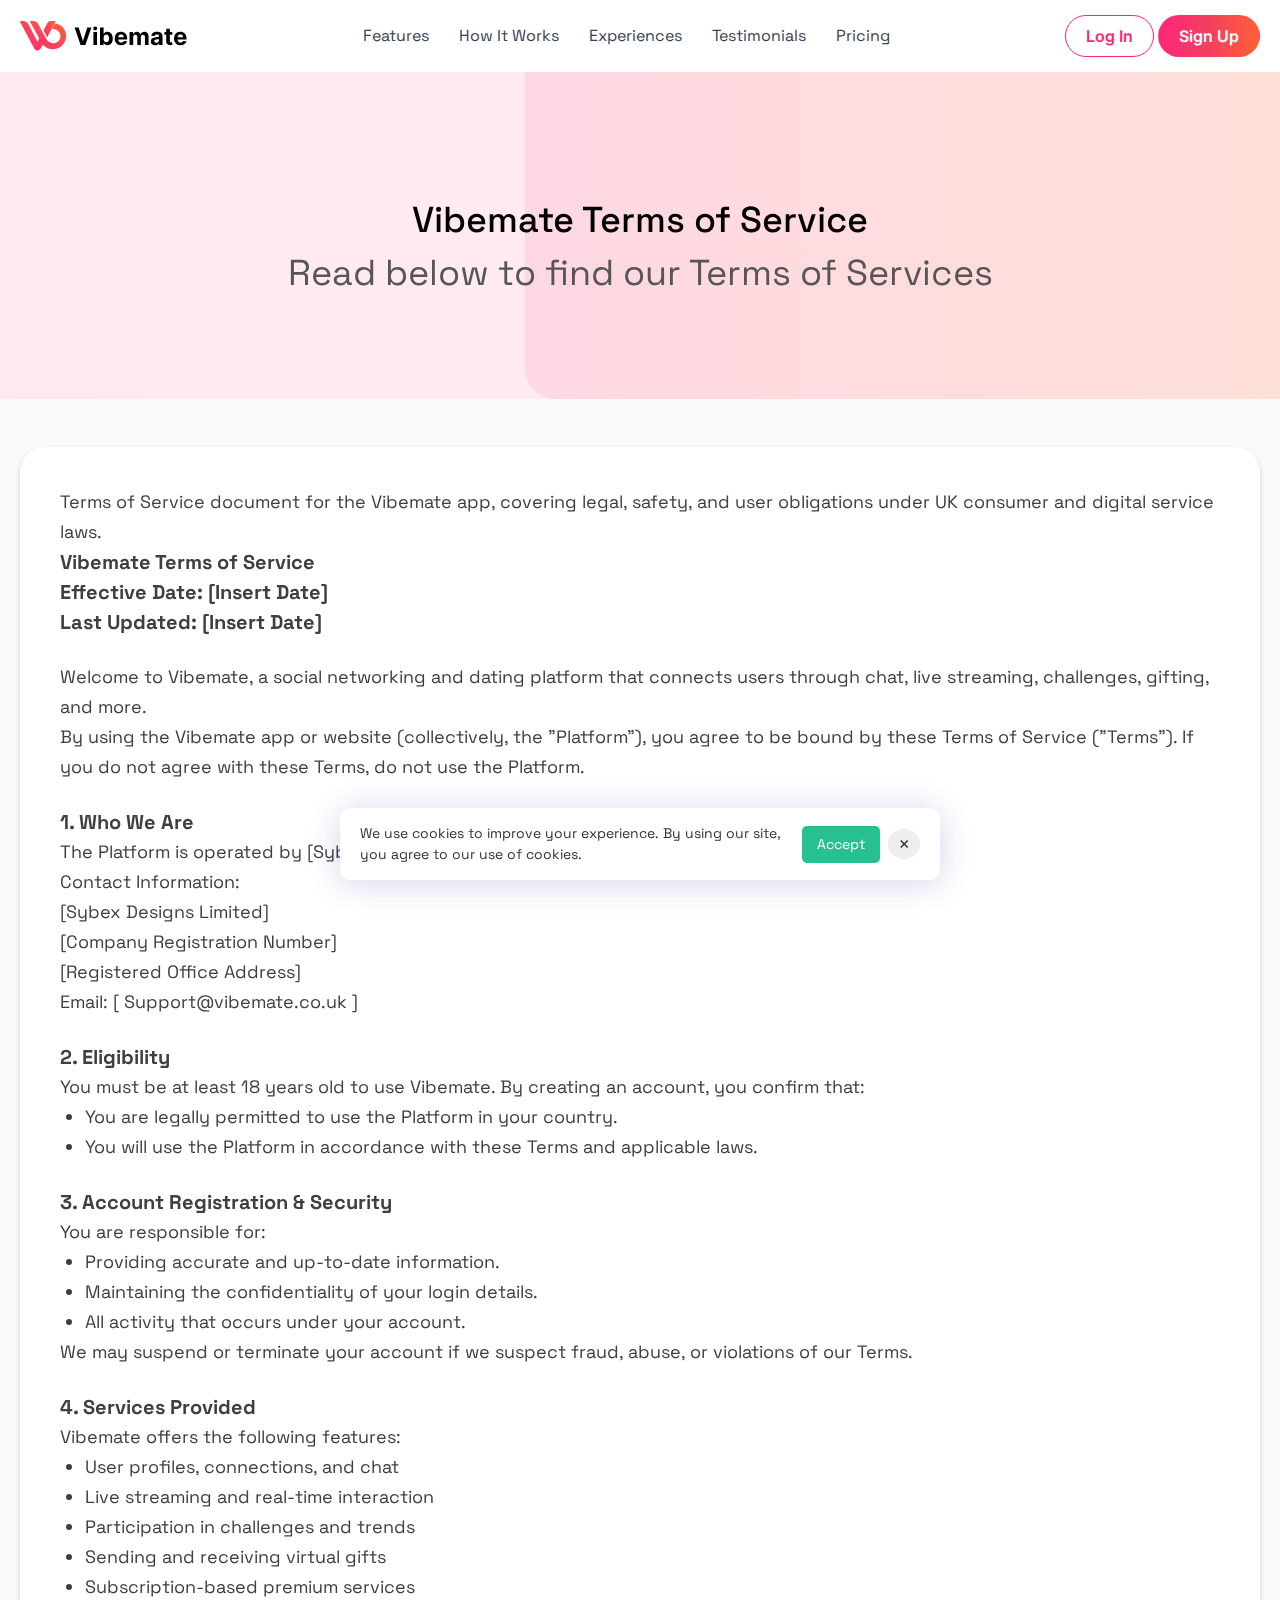
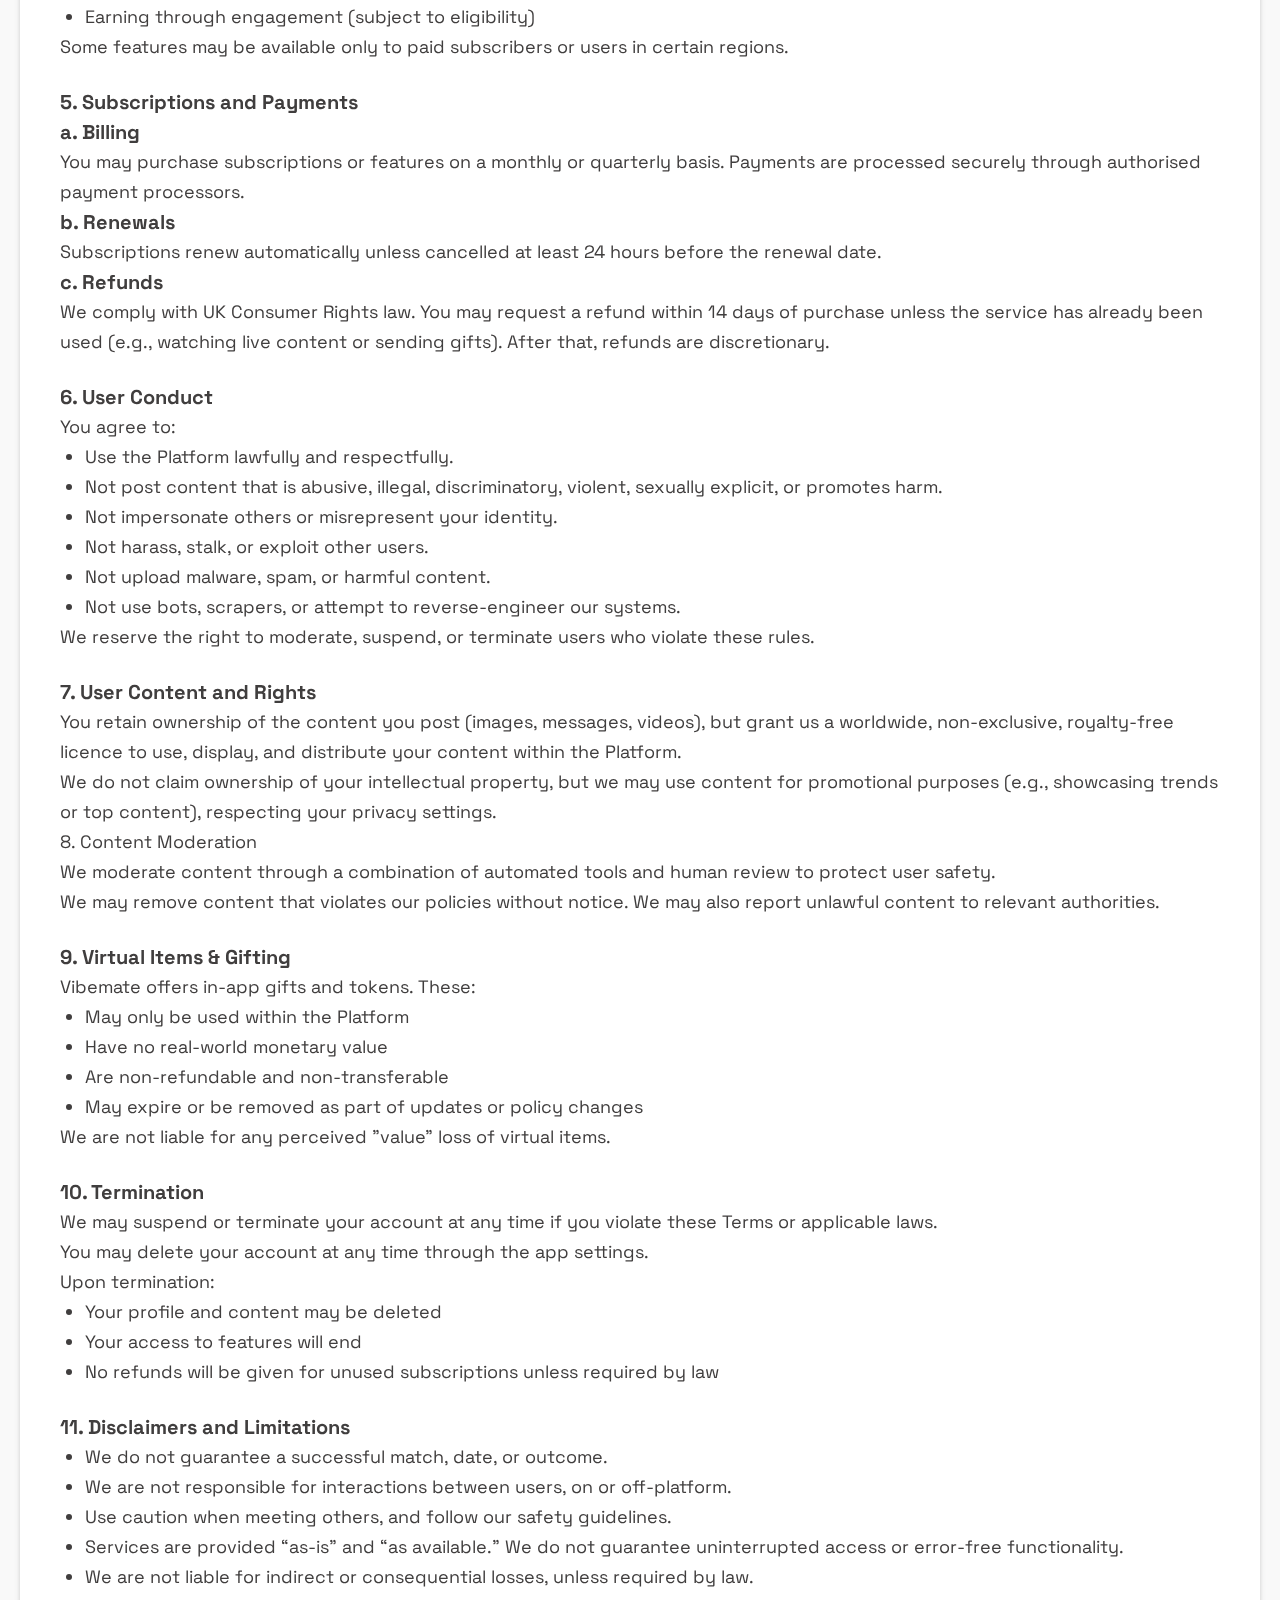
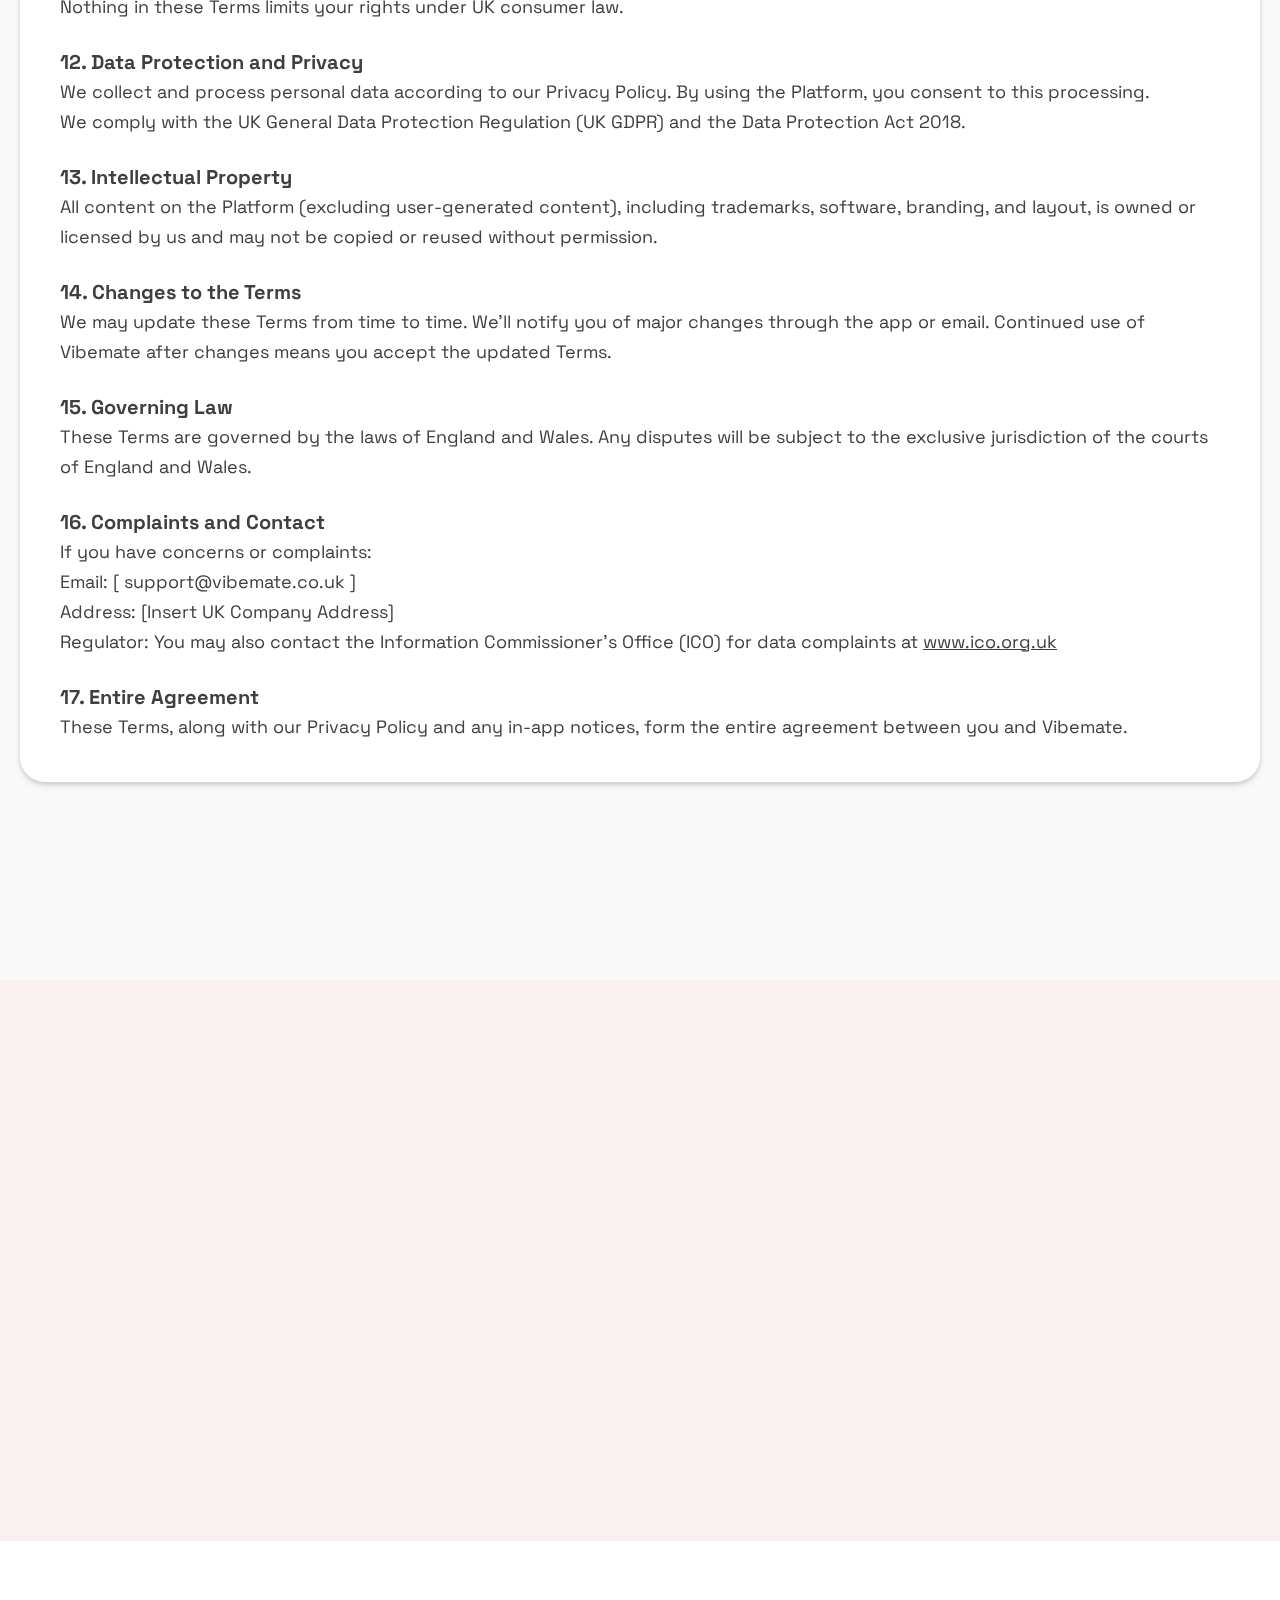
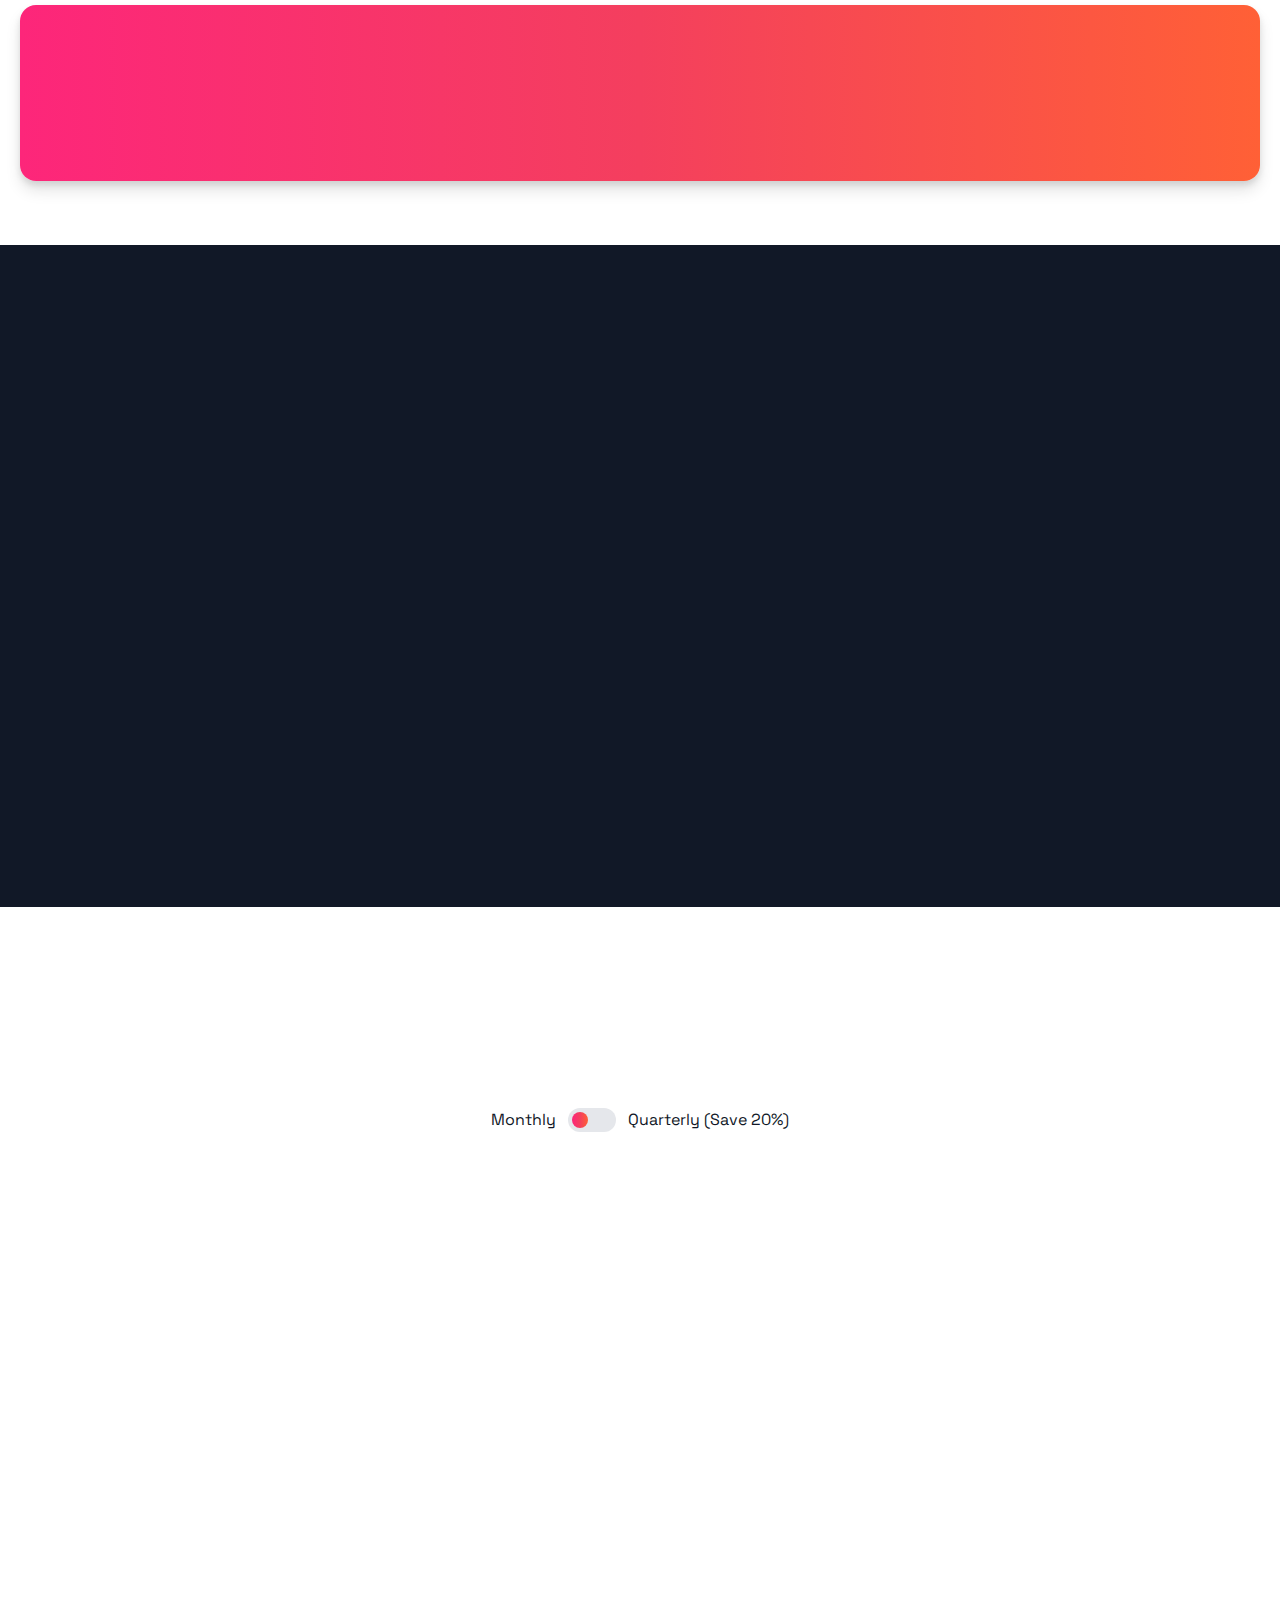
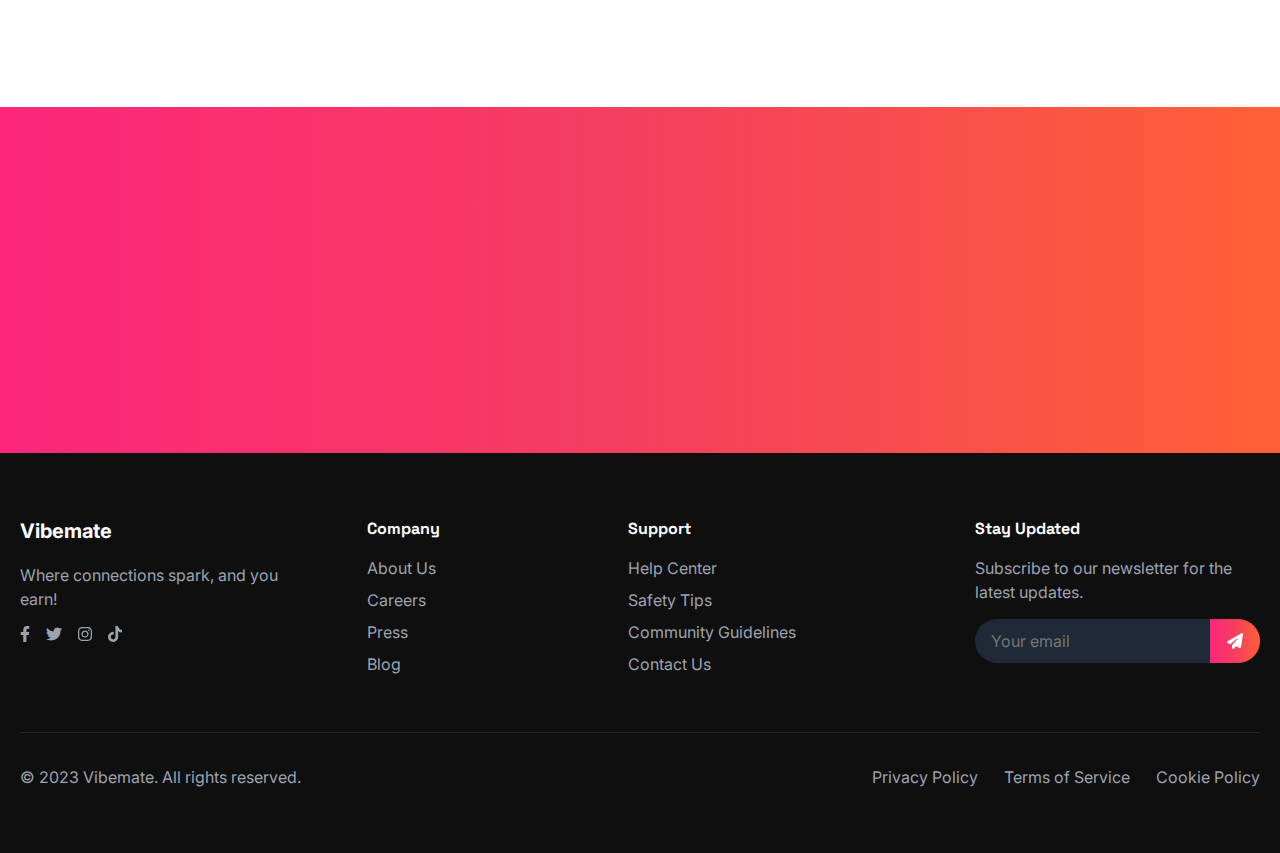
<file: terms.html>
<!DOCTYPE html>
<html lang="en">

<head>
    <meta charset="utf-8">
    <meta http-equiv="X-UA-Compatible" content="IE=edge">
    <meta name="viewport" content="width=device-width, initial-scale=1, shrink-to-fit=no">

    <!-- page title here -->
    <title>Vibemate</title>

    <!-- favicon here -->
    <link rel="icon" type="image/x-icon" href="assets/img/favicon.ico">

    <!-- css files link here -->
    <link href="assets/css/bootstrap.min.css" rel="stylesheet">
    <link href="assets/css/all.min.css" rel="stylesheet">
    <link href="assets/css/fontawesome.css" rel="stylesheet">
    <link href="assets/css/aos.css" rel="stylesheet">
    <link href="assets/css/default.css" rel="stylesheet">
    <link href="assets/css/style.css" rel="stylesheet">
    <link href="assets/css/responsive.css" rel="stylesheet">

</head>

<body>

    <!-- offcanvas here -->

    <div class="offcanvas offcanvas-start" tabindex="-1" id="offcanvasExample" aria-labelledby="offcanvasExampleLabel">
        <div class="offcanvas-header justify-content-end">
            <button type="button" class="offcanva__close" data-bs-dismiss="offcanvas" aria-label="Close">
                <i class="fal fa-times"></i>
            </button>
        </div>
        <div class="offcanvas-body">
            <nav>
                <ul>
                    <li><a class="menu-item" href="#feature">Features</a></li>
                    <li><a class="menu-item" href="#howItworks">How It Works</a></li>
                    <li><a class="menu-item" href="#experiences">Experiences</a></li>
                    <li><a class="menu-item" href="#testimonial">Testimonials</a></li>
                    <li><a class="menu-item" href="#price">Pricing</a></li>
                </ul>
            </nav>
            <div class="header__button">
                <a href="#" class="theme__btn bordered__btn login__btn">Log In</a>
                <a href="#" class="theme__btn signup__btn">Sign Up</a>
            </div>
        </div>
    </div>

    <!-- offcanvas here -->



    <!-- header area start here -->

    <header>
        <div class="container">
            <div class="row">
                <div class="col-lg-12">
                    <div class="header__flex d-flex justify-content-between align-items-center">
                        <div class="header__logo">
                            <a href="index.html"><img src="assets/img/site-logo.svg" alt="Site-Logo"></a>
                        </div>
                        <div class="header__navigation d-lg-block d-none">
                            <nav>
                                <ul>
                                    <li><a class="menu-item" href="#feature">Features</a></li>
                                    <li><a class="menu-item" href="#howItworks">How It Works</a></li>
                                    <li><a class="menu-item" href="#experiences">Experiences</a></li>
                                    <li><a class="menu-item" href="#testimonial">Testimonials</a></li>
                                    <li><a class="menu-item" href="#price">Pricing</a></li>
                                </ul>
                            </nav>
                        </div>
                        <div class="header__button d-lg-block d-none">
                            <a href="#" class="theme__btn bordered__btn login__btn">Log In</a>
                            <a href="#" class="theme__btn signup__btn">Sign Up</a>
                        </div>
                        <a class="offcanva__trigger d-lg-none d-flex" data-bs-toggle="offcanvas"
                            href="#offcanvasExample" role="button" aria-controls="offcanvasExample">
                            <i class="fas fa-bars"></i>
                        </a>
                    </div>
                </div>
            </div>
        </div>
    </header>

    <!-- header area end here -->



    <!-- page title start here -->

    <section class="page__title">
        <div class="container">
            <div class="row">
                <div class="col-lg-12">
                    <div class="page__title__text text-center" data-aos="zoom-in">
                        <h1>Vibemate Terms of Service</h1>
                        <p>Read below to find our Terms of Services</p>
                    </div>
                </div>
            </div>
        </div>
    </section>

    <!-- page title end here -->



    <main class="overflow-hidden">

        <!-- article area start here -->

        <section class="article__area">
            <div class="container">
                <div class="row">
                    <div class="col-lg-12">
                        <div class="article__content" data-aos="fade-up">
                            <div class="article__text">
                                <p>Terms of Service document for the Vibemate app, covering legal, safety, and user
                                    obligations under UK consumer and digital service laws.</p>
                                <div class="article__text__timeline">
                                    <h4 style="font-weight: 700;">Vibemate Terms of Service</h4>
                                    <h4 style="font-weight: 700;">Effective Date: [Insert Date]</h4>
                                    <h4 style="font-weight: 700;">Last Updated: [Insert Date]</h4>
                                </div>
                                <article class="single__article">
                                    <p>Welcome to Vibemate, a social networking and dating platform that connects users
                                        through chat, live streaming, challenges, gifting, and more.</p>
                                    <p>By using the Vibemate app or website (collectively, the "Platform"), you agree to
                                        be bound by these Terms of Service ("Terms"). If you do not agree with these
                                        Terms, do not use the Platform.</p>
                                </article>
                                <div class="single__article__list">
                                    <h5>1. Who We Are</h5>
                                    <article>
                                        <p>The Platform is operated by [Sybex Designs limited], registered in the United
                                            Kingdom.</p>
                                        <p>Contact Information:</p>
                                    </article>
                                    <div class="article__list__content">
                                        <ul style="list-style: none;">
                                            <li> [Sybex Designs Limited]</li>
                                            <li> [Company Registration Number]</li>
                                            <li> [Registered Office Address]</li>
                                            <li> Email: [ <a href="#"
                                                    style="text-decoration: none;">Support@vibemate.co.uk</a> ]
                                            </li>
                                        </ul>
                                    </div>
                                </div>
                                <div class="single__article__list">
                                    <h5>2. Eligibility</h5>
                                    <article>
                                        <p>You must be at least 18 years old to use Vibemate. By creating an account,
                                            you confirm that:</p>
                                    </article>
                                    <div class="article__list__content">
                                        <ul style="list-style: disc; padding-left: 25px;">
                                            <li>You are legally permitted to use the Platform in your country.</li>
                                            <li>You will use the Platform in accordance with these Terms and applicable
                                                laws.</li>
                                        </ul>
                                    </div>
                                </div>
                                <div class="single__article__list">
                                    <h5>3. Account Registration & Security</h5>
                                    <article>
                                        <p>You are responsible for:</p>
                                    </article>
                                    <div class="article__list__content">
                                        <ul style="list-style: disc; padding-left: 25px;">
                                            <li>Providing accurate and up-to-date information.</li>
                                            <li>Maintaining the confidentiality of your login details.</li>
                                            <li>All activity that occurs under your account.</li>
                                        </ul>
                                        <p>We may suspend or terminate your account if we suspect fraud, abuse, or
                                            violations of our Terms.</p>
                                    </div>
                                </div>
                                <div class="single__article__list">
                                    <h5>4. Services Provided</h5>
                                    <article>
                                        <p>Vibemate offers the following features:</p>
                                    </article>
                                    <div class="article__list__content">
                                        <ul style="list-style: disc; padding-left: 25px;">
                                            <li>User profiles, connections, and chat</li>
                                            <li>Live streaming and real-time interaction</li>
                                            <li>Participation in challenges and trends</li>
                                            <li>Sending and receiving virtual gifts</li>
                                            <li>Subscription-based premium services</li>
                                            <li>Earning through engagement (subject to eligibility)</li>
                                        </ul>
                                        <p>Some features may be available only to paid subscribers or users in certain
                                            regions.</p>
                                    </div>
                                </div>
                                <div class="single__article__list">
                                    <h5>5. Subscriptions and Payments</h5>
                                    <h5>a. Billing</h5>
                                    <article>
                                        <p>You may purchase subscriptions or features on a monthly or quarterly basis.
                                            Payments are processed securely through authorised payment processors.</p>
                                    </article>
                                    <h5>b. Renewals</h5>
                                    <p>Subscriptions renew automatically unless cancelled at least 24 hours before the
                                        renewal date.</p>
                                    <h5>c. Refunds</h5>
                                    <p>We comply with UK Consumer Rights law. You may request a refund within 14 days of
                                        purchase unless the service has already been used (e.g., watching live content
                                        or sending gifts). After that, refunds are discretionary.</p>
                                </div>
                                <div class="single__article__list">
                                    <h5>6. User Conduct</h5>
                                    <article>
                                        <p>You agree to:</p>
                                    </article>
                                    <div class="article__list__content">
                                        <ul style="list-style: disc; padding-left: 25px;">
                                            <li>Use the Platform lawfully and respectfully.</li>
                                            <li>Not post content that is abusive, illegal, discriminatory, violent,
                                                sexually explicit, or promotes harm.</li>
                                            <li>Not impersonate others or misrepresent your identity.</li>
                                            <li>Not harass, stalk, or exploit other users.</li>
                                            <li>Not upload malware, spam, or harmful content.</li>
                                            <li>Not use bots, scrapers, or attempt to reverse-engineer our systems.</li>
                                        </ul>
                                        <p>We reserve the right to moderate, suspend, or terminate users who violate
                                            these rules.</p>
                                    </div>
                                </div>
                                <div class="single__article__list">
                                    <h5>7. User Content and Rights</h5>
                                    <article>
                                        <p>You retain ownership of the content you post (images, messages, videos), but
                                            grant us a worldwide, non-exclusive, royalty-free licence to use, display,
                                            and distribute your content within the Platform.</p>
                                        <p>We do not claim ownership of your intellectual property, but we may use
                                            content for promotional purposes (e.g., showcasing trends or top content),
                                            respecting your privacy settings.</p>
                                        <p>8. Content Moderation</p>
                                        <p>We moderate content through a combination of automated tools and human review
                                            to protect user safety.</p>
                                        <p>We may remove content that violates our policies without notice. We may also
                                            report unlawful content to relevant authorities.</p>
                                    </article>
                                </div>
                                <div class="single__article__list">
                                    <h5>9. Virtual Items & Gifting</h5>
                                    <article>
                                        <p>Vibemate offers in-app gifts and tokens. These:</p>
                                    </article>
                                    <div class="article__list__content">
                                        <ul style="list-style: disc; padding-left: 25px;">
                                            <li>May only be used within the Platform</li>
                                            <li>Have no real-world monetary value</li>
                                            <li>Are non-refundable and non-transferable</li>
                                            <li>May expire or be removed as part of updates or policy changes</li>
                                        </ul>
                                        <p>We are not liable for any perceived "value" loss of virtual items.</p>
                                    </div>
                                </div>
                                <div class="single__article__list">
                                    <h5>10. Termination</h5>
                                    <article>
                                        <p>We may suspend or terminate your account at any time if you violate these
                                            Terms or applicable laws.</p>
                                        <p>You may delete your account at any time through the app settings.</p>
                                        <p>Upon termination:</p>
                                    </article>
                                    <div class="article__list__content">
                                        <ul style="list-style: disc; padding-left: 25px;">
                                            <li>Your profile and content may be deleted</li>
                                            <li>Your access to features will end</li>
                                            <li>No refunds will be given for unused subscriptions unless required by law
                                            </li>
                                        </ul>
                                    </div>
                                </div>
                                <div class="single__article__list">
                                    <h5>11. Disclaimers and Limitations</h5>
                                    <div class="article__list__content">
                                        <ul style="list-style: disc; padding-left: 25px;">
                                            <li>We do not guarantee a successful match, date, or outcome.</li>
                                            <li>We are not responsible for interactions between users, on or
                                                off-platform.</li>
                                            <li>Use caution when meeting others, and follow our safety guidelines.</li>
                                            <li>Services are provided “as-is” and “as available.” We do not guarantee
                                                uninterrupted access or error-free functionality.</li>
                                            <li>We are not liable for indirect or consequential losses, unless required
                                                by law.</li>
                                        </ul>
                                        <p>Nothing in these Terms limits your rights under UK consumer law.</p>
                                    </div>
                                </div>
                                <div class="single__article__list">
                                    <h5>12. Data Protection and Privacy</h5>
                                    <article>
                                        <p>We collect and process personal data according to our Privacy Policy. By
                                            using the Platform, you consent to this processing.</p>
                                        <p>We comply with the UK General Data Protection Regulation (UK GDPR) and the
                                            Data Protection Act 2018.</p>
                                    </article>
                                </div>
                                <div class="single__article__list">
                                    <h5>13. Intellectual Property</h5>
                                    <article>
                                        <p>All content on the Platform (excluding user-generated content), including
                                            trademarks, software, branding, and layout, is owned or licensed by us and
                                            may not be copied or reused without permission.</p>
                                    </article>
                                </div>
                                <div class="single__article__list">
                                    <h5>14. Changes to the Terms</h5>
                                    <article>
                                        <p>We may update these Terms from time to time. We’ll notify you of major
                                            changes through the app or email. Continued use of Vibemate after changes
                                            means you accept the updated Terms.</p>
                                    </article>
                                </div>
                                <div class="single__article__list">
                                    <h5>15. Governing Law</h5>
                                    <article>
                                        <p>These Terms are governed by the laws of England and Wales. Any disputes will
                                            be subject to the exclusive jurisdiction of the courts of England and Wales.
                                        </p>
                                    </article>
                                </div>
                                <div class="single__article__list">
                                    <h5>16. Complaints and Contact</h5>
                                    <article>
                                        <p>If you have concerns or complaints:</p>
                                    </article>
                                    <div class="article__list__content">
                                        <ul>
                                            <li>Email: [ <a href="#"
                                                    style="text-decoration: none;">support@vibemate.co.uk</a> ]</li>
                                            <li>Address: [Insert UK Company Address]</li>
                                            <li>Regulator: You may also contact the Information Commissioner's Office
                                                (ICO) for data complaints at <a href="#">www.ico.org.uk</a></li>
                                        </ul>
                                    </div>
                                </div>
                                <div class="single__article__list">
                                    <h5>17. Entire Agreement</h5>
                                    <article>
                                        <p>These Terms, along with our Privacy Policy and any in-app notices, form the entire agreement between you and Vibemate.</p>
                                    </article>
                                </div>
                            </div>
                        </div>
                    </div>
                </div>
            </div>
        </section>

        <!-- article area end here -->



        <!-- user area start here -->

        <section class="user__area" id="testimonial">
            <div class="container">
                <div class="row">
                    <div class="col-lg-12">
                        <div class="user__content">
                            <div class="section__title text-center" data-aos="zoom-in">
                                <h1>What Our Users Say</h1>
                                <p>Join thousands of happy users who are connecting and earning on Vibemate.</p>
                            </div>
                            <div class="user__carousel owl-carousel owl-theme">
                                <div class="single__user" data-aos="flip-up">
                                    <div class="user__profile">
                                        <div class="user__profile__image">
                                            <a href="#"><img src="assets/img/user1.png" alt="User-Image"></a>
                                        </div>
                                        <div class="user__profile__info">
                                            <h4>Sarah J.</h4>
                                            <div class="user__profile__rating">
                                                <a href="#"><i class="fas fa-star"></i></a>
                                                <a href="#"><i class="fas fa-star"></i></a>
                                                <a href="#"><i class="fas fa-star"></i></a>
                                                <a href="#"><i class="fas fa-star"></i></a>
                                                <a href="#"><i class="fas fa-star"></i></a>
                                            </div>
                                        </div>
                                    </div>
                                    <div class="user__text">
                                        <p>"I've met amazing people on Vibemate and earned enough tokens to get a $50
                                            Amazon gift card in my first month!"</p>
                                    </div>
                                </div>
                                <div class="single__user" data-aos="flip-up">
                                    <div class="user__profile">
                                        <div class="user__profile__image">
                                            <a href="#"><img src="assets/img/user1.png" alt="User-Image"></a>
                                        </div>
                                        <div class="user__profile__info">
                                            <h4>Sarah J.</h4>
                                            <div class="user__profile__rating">
                                                <a href="#"><i class="fas fa-star"></i></a>
                                                <a href="#"><i class="fas fa-star"></i></a>
                                                <a href="#"><i class="fas fa-star"></i></a>
                                                <a href="#"><i class="fas fa-star"></i></a>
                                                <a href="#"><i class="fas fa-star"></i></a>
                                            </div>
                                        </div>
                                    </div>
                                    <div class="user__text">
                                        <p>"I've met amazing people on Vibemate and earned enough tokens to get a $50
                                            Amazon gift card in my first month!"</p>
                                    </div>
                                </div>
                                <div class="single__user" data-aos="flip-up">
                                    <div class="user__profile">
                                        <div class="user__profile__image">
                                            <a href="#"><img src="assets/img/user2.png" alt="User-Image"></a>
                                        </div>
                                        <div class="user__profile__info">
                                            <h4>Michael T.</h4>
                                            <div class="user__profile__rating">
                                                <a href="#"><i class="fas fa-star"></i></a>
                                                <a href="#"><i class="fas fa-star"></i></a>
                                                <a href="#"><i class="fas fa-star"></i></a>
                                                <a href="#"><i class="fas fa-star"></i></a>
                                                <a href="#"><i class="fas fa-star-half-alt"></i></a>
                                            </div>
                                        </div>
                                    </div>
                                    <div class="user__text">
                                        <p>"The video chat feature is so much better than other apps. Plus, I love that
                                            I can earn rewards just for being active!"</p>
                                    </div>
                                </div>
                                <div class="single__user" data-aos="flip-up">
                                    <div class="user__profile">
                                        <div class="user__profile__image">
                                            <a href="#"><img src="assets/img/user3.png" alt="User-Image"></a>
                                        </div>
                                        <div class="user__profile__info">
                                            <h4>Jessica R.</h4>
                                            <div class="user__profile__rating">
                                                <a href="#"><i class="fas fa-star"></i></a>
                                                <a href="#"><i class="fas fa-star"></i></a>
                                                <a href="#"><i class="fas fa-star"></i></a>
                                                <a href="#"><i class="fas fa-star"></i></a>
                                                <a href="#"><i class="fas fa-star"></i></a>
                                            </div>
                                        </div>
                                    </div>
                                    <div class="user__text">
                                        <p>"I've tried many dating apps, but Vibemate's community feels different - more
                                            genuine and engaging. The token system is a brilliant bonus!"</p>
                                    </div>
                                </div>
                            </div>

                        </div>
                    </div>
                </div>
            </div>
        </section>

        <!-- user area end here -->



        <!-- counter area start here -->

        <section class="counter__area">
            <div class="container">
                <div class="row">
                    <div class="col-lg-12">
                        <div class="counter__content">
                            <div class="coutner__flex d-flex justify-content-between flex-wrap">
                                <div class="single__counter text-center" data-aos="fade-up">
                                    <span class="number figure" data-num="12,435">12,435</span>
                                    <p>Users Online Now</p>
                                </div>
                                <div class="single__counter text-center" data-aos="fade-up">
                                    <span class="number figure" data-num="58,729">58,729</span>
                                    <p>Gifts Sent Today</p>
                                </div>
                                <div class="single__counter text-center" data-aos="fade-up">
                                    <span class="number figure" data-num="324">324</span>
                                    <p>Active Challenges</p>
                                </div>
                                <div class="single__counter text-center" data-aos="fade-up">
                                    <span class="figure">£<span class="number" data-num="9,845">9,845</span></span>
                                    <p>Earnings Today</p>
                                </div>
                            </div>
                        </div>
                    </div>
                </div>
            </div>
        </section>

        <!-- counter area end here -->



        <!-- vibemate table start here -->

        <section class="vibemate__table__area">
            <div class="container">
                <div class="row">
                    <div class="vibemate__table__content">
                        <div class="section__title text-center" data-aos="zoom-in">
                            <h1>Why Vibemate Is Different</h1>
                            <p>See how we compare to other platforms in the market.</p>
                        </div>
                        <div class="table__wrapper" data-aos="zoom-in">
                            <table class="vibemate__table">
                                <tr class="heading__row">
                                    <th class="first__col">Feature</th>
                                    <th class="second__col">Vibemate</th>
                                    <th class="third__col">Others</th>
                                </tr>
                                <tr class="data__row">
                                    <td class="fist__col">Earn from Chatting</td>
                                    <td class="second__col"><img src="assets/img/checkmark.svg" alt="Checkmark"></td>
                                    <td class="third__col"><img src="assets/img/crossmark.svg" alt="Crossmark"></td>
                                </tr>
                                <tr class="data__row">
                                    <td class="fist__col">Global Swiping Filter</td>
                                    <td class="second__col"><img src="assets/img/checkmark.svg" alt="Checkmark"></td>
                                    <td class="third__col"><img src="assets/img/crossmark.svg" alt="Crossmark"></td>
                                </tr>
                                <tr class="data__row">
                                    <td class="fist__col">Real-time Gifting Store</td>
                                    <td class="second__col"><img src="assets/img/checkmark.svg" alt="Checkmark"></td>
                                    <td class="third__col"><img src="assets/img/crossmark.svg" alt="Crossmark"></td>
                                </tr>
                                <tr class="data__row">
                                    <td class="fist__col">Content + Dating + Pay</td>
                                    <td class="second__col"><img src="assets/img/checkmark.svg" alt="Checkmark"></td>
                                    <td class="third__col"><img src="assets/img/crossmark.svg" alt="Crossmark"></td>
                                </tr>
                                <tr class="data__row last__row">
                                    <td class="fist__col">Virtual Gifts w/ Token Value</td>
                                    <td class="second__col"><img src="assets/img/checkmark.svg" alt="Checkmark"></td>
                                    <td class="third__col"><img src="assets/img/crossmark.svg" alt="Crossmark"></td>
                                </tr>
                            </table>
                        </div>
                    </div>
                </div>
            </div>
        </section>

        <!-- vibemate table end here -->



        <!-- price area start here -->

        <section id="price" class="price__area">
            <div class="container">
                <div class="row">
                    <div class="col-lg-12">
                        <div class="price__content">
                            <div class="section__title text-center" data-aos="zoom-in">
                                <h1>Choose Your Plan</h1>
                                <p>Select the plan that works best for you and your goals.</p>
                            </div>
                            <!-- Toggle Switch -->
                            <div class="price__discount__toggle d-flex justify-content-center align-items-center">
                                <span>Monthly</span>
                                <div class="discount__toggle d-flex">
                                    <input type="checkbox" id="toggleDiscount" hidden />
                                    <label for="toggleDiscount"></label>
                                </div>
                                <span class="discount__number">Quarterly (Save 20%)</span>
                            </div>

                            <!-- Pricing Wrapper -->
                            <div class="pricing-wrapper" style="position: relative;">

                                <!-- Monthly Pricing Section -->
                                <div class="pricing-tab monthly-pricing active-tab">
                                    <div
                                        class="price__flex d-flex justify-content-between align-items-center flex-wrap">

                                        <!-- Free Plan -->
                                        <div class="single__price" data-aos="fade-up">
                                            <div class="price__card">
                                                <h4>Free</h4>
                                                <div class="price__number">
                                                    <h1>£0</h1>
                                                    <sup>/month</sup>
                                                </div>
                                                <div class="price__feature">
                                                    <ul>
                                                        <li>Basic profile</li>
                                                        <li>Swipe & match</li>
                                                        <li>Limited messaging</li>
                                                        <li>Basic token earnings</li>
                                                        <li>Create or Join Challenge </li>
                                                        <li>Refer & Earn</li>
                                                    </ul>
                                                </div>
                                                <div class="price__button">
                                                    <a href="#" class="price__btn">Get Started</a>
                                                </div>
                                            </div>
                                        </div>

                                        <!-- Premium Plan -->
                                        <div class="single__price" data-aos="zoom-in" data-aos-delay="300">
                                            <div class="price__card premium__card">
                                                <div class="card__tag">
                                                    <h5>Most Popular</h5>
                                                </div>
                                                <h4>Premium</h4>
                                                <div class="price__number">
                                                    <h1>£14.99</h1>
                                                    <sup>/month</sup>
                                                </div>
                                                <div class="price__feature">
                                                    <ul>
                                                        <li>Everything in Free</li>
                                                        <li>Priority matches</li>
                                                        <li>Unlimited messaging</li>
                                                        <li>2x token earning boost</li>
                                                        <li>Ad-free experience</li>
                                                    </ul>
                                                </div>
                                                <div class="price__button">
                                                    <a href="#" class="price__btn theme__btn">Get Premium</a>
                                                </div>
                                            </div>
                                        </div>

                                        <!-- Creator Pro Plan -->
                                        <div class="single__price" data-aos="fade-up">
                                            <div class="price__card">
                                                <h4>Creator Pro</h4>
                                                <div class="price__number">
                                                    <h1>£29.99</h1>
                                                    <sup>/month</sup>
                                                </div>
                                                <div class="price__feature">
                                                    <ul>
                                                        <li>Everything in Premium</li>
                                                        <li>Stream monetization</li>
                                                        <li>Host challenges</li>
                                                        <li>5x token earning boost</li>
                                                        <li>Priority support</li>
                                                    </ul>
                                                </div>
                                                <div class="price__button">
                                                    <a href="#" class="price__btn theme">Get Creator Pro</a>
                                                </div>
                                            </div>
                                        </div>

                                    </div>
                                </div>

                                <!-- Quarterly Pricing Section -->
                                <div class="pricing-tab quarterly-pricing">
                                    <div
                                        class="price__flex d-flex justify-content-between align-items-center flex-wrap">

                                        <!-- Free Plan -->
                                        <div class="single__price" data-aos="fade-up">
                                            <div class="price__card">
                                                <h4>Free</h4>
                                                <div class="price__number">
                                                    <h1>£0</h1>
                                                    <sup>/quarter</sup>
                                                </div>
                                                <div class="price__feature">
                                                    <ul>
                                                        <li>Basic profile</li>
                                                        <li>Swipe & match</li>
                                                        <li>Limited messaging</li>
                                                        <li>Basic token earnings</li>
                                                        <li>Create or Join Challenge </li>
                                                        <li>Refer & Earn</li>
                                                    </ul>
                                                </div>
                                                <div class="price__button">
                                                    <a href="#" class="price__btn">Get Started</a>
                                                </div>
                                            </div>
                                        </div>

                                        <!-- Premium Plan -->
                                        <div class="single__price" data-aos="zoom-in" data-aos-delay="300">
                                            <div class="price__card premium__card">
                                                <div class="card__tag">
                                                    <h5>Most Popular</h5>
                                                </div>
                                                <h4>Premium</h4>
                                                <div class="price__number">
                                                    <h1>£35.99</h1>
                                                    <sup>/quarter</sup>
                                                </div>
                                                <div class="price__feature">
                                                    <ul>
                                                        <li>Everything in Free</li>
                                                        <li>Priority matches</li>
                                                        <li>Unlimited messaging</li>
                                                        <li>2x token earning boost</li>
                                                        <li>Ad-free experience</li>
                                                    </ul>
                                                </div>
                                                <div class="price__button">
                                                    <a href="#" class="price__btn theme__btn">Get Premium</a>
                                                </div>
                                            </div>
                                        </div>

                                        <!-- Creator Pro Plan -->
                                        <div class="single__price" data-aos="fade-up">
                                            <div class="price__card">
                                                <h4>Creator Pro</h4>
                                                <div class="price__number">
                                                    <h1>£71.99</h1>
                                                    <sup>/quarter</sup>
                                                </div>
                                                <div class="price__feature">
                                                    <ul>
                                                        <li>Everything in Premium</li>
                                                        <li>Stream monetization</li>
                                                        <li>Host challenges</li>
                                                        <li>5x token earning boost</li>
                                                        <li>Priority support</li>
                                                    </ul>
                                                </div>
                                                <div class="price__button">
                                                    <a href="#" class="price__btn theme">Get Creator Pro</a>
                                                </div>
                                            </div>
                                        </div>

                                    </div>
                                </div>

                            </div>
                        </div>
                    </div>
                </div>
            </div>
        </section>

        <!-- price area end here -->



        <!-- testimonial area start here -->

        <section id="testimonial" class="testimonial__area">
            <div class="container">
                <div class="row">
                    <div class="col-lg-12">
                        <div class="testimonial__content text-center" data-aos="zoom-in">
                            <div class="testimonial__text">
                                <h1>Ready to Vibe, Connect, and Earn?</h1>
                                <p>Join thousands of users already making connections and earning rewards on Vibemate.
                                </p>
                            </div>
                            <div class="testimonial__button">
                                <a href="#" class="apple__store">
                                    <i class="fab fa-apple"></i>
                                    <span>Download on App Store</span>
                                </a>
                                <a href="#" class="google__play">
                                    <svg xmlns="http://www.w3.org/2000/svg" width="21" height="21" viewBox="0 0 21 21"
                                        fill="none">
                                        <g clip-path="url(#clip0_2_269)">
                                            <path
                                                d="M13.457 9.65234L4.83594 1.00781L15.8047 7.30469L13.457 9.65234ZM2.58594 0.5C2.07813 0.765625 1.73828 1.25 1.73828 1.87891V19.1172C1.73828 19.7461 2.07813 20.2305 2.58594 20.4961L12.6094 10.4961L2.58594 0.5ZM19.1953 9.3125L16.8945 7.98047L14.3281 10.5L16.8945 13.0195L19.2422 11.6875C19.9453 11.1289 19.9453 9.87109 19.1953 9.3125ZM4.83594 19.9922L15.8047 13.6953L13.457 11.3477L4.83594 19.9922Z"
                                                fill="#FD267A" />
                                        </g>
                                        <defs>
                                            <clipPath id="clip0_2_269">
                                                <path d="M0.75 0.5H20.75V20.5H0.75V0.5Z" fill="white" />
                                            </clipPath>
                                        </defs>
                                    </svg>
                                    <span>Get it on Google Play</span>
                                </a>
                            </div>
                        </div>
                    </div>
                </div>
            </div>
        </section>

        <!-- testimonial area end here -->

    </main>


    <div class="cookie-popup hide" id="cookiePopup">
        <p>
            We use cookies to improve your experience. By using our site, you agree to our use of cookies.
        </p>
        <div class="cookie-buttons">
            <button id="acceptCookies">Accept</button>
            <button id="closeCookies" class="close-btn" aria-label="Close popup">&times;</button>
        </div>
    </div>


    <!-- footer area start here -->

    <footer>
        <div class="container">
            <div class="row">
                <div class="col-lg-12">
                    <div class="footer__content">
                        <div class="footer__flex d-flex justify-content-between flex-wrap">
                            <div class="footer__widget widget1">
                                <a href="index.html">Vibemate</a>
                                <p>Where connections spark, and you earn!</p>
                                <div class="footer__social d-flex align-items-center">
                                    <a href="#">
                                        <svg xmlns="http://www.w3.org/2000/svg" width="10" height="16"
                                            viewBox="0 0 10 16" fill="none">
                                            <g clip-path="url(#clip0_2_1458)">
                                                <path
                                                    d="M8.72312 9L9.1675 6.10437H6.38906V4.22531C6.38906 3.43313 6.77718 2.66094 8.02156 2.66094H9.28468V0.195625C9.28468 0.195625 8.13843 0 7.0425 0C4.75437 0 3.25875 1.38688 3.25875 3.8975V6.10437H0.715309V9H3.25875V16H6.38906V9H8.72312Z"
                                                    fill="#9CA3AF" />
                                            </g>
                                            <defs>
                                                <clipPath id="clip0_2_1458">
                                                    <path d="M0 0H10V16H0V0Z" fill="white" />
                                                </clipPath>
                                            </defs>
                                        </svg>
                                    </a>
                                    <a href="#">
                                        <i class="fab fa-twitter"></i>
                                    </a>
                                    <a href="#">
                                        <svg xmlns="http://www.w3.org/2000/svg" width="14" height="16"
                                            viewBox="0 0 14 16" fill="none">
                                            <g clip-path="url(#clip0_2_1464)">
                                                <path
                                                    d="M7.00312 4.40586C5.01562 4.40586 3.41249 6.00898 3.41249 7.99648C3.41249 9.98398 5.01562 11.5871 7.00312 11.5871C8.99062 11.5871 10.5937 9.98398 10.5937 7.99648C10.5937 6.00898 8.99062 4.40586 7.00312 4.40586ZM7.00312 10.3309C5.71874 10.3309 4.66874 9.28398 4.66874 7.99648C4.66874 6.70898 5.71562 5.66211 7.00312 5.66211C8.29062 5.66211 9.33749 6.70898 9.33749 7.99648C9.33749 9.28398 8.28749 10.3309 7.00312 10.3309ZM11.5781 4.25898C11.5781 4.72461 11.2031 5.09648 10.7406 5.09648C10.275 5.09648 9.90312 4.72148 9.90312 4.25898C9.90312 3.79648 10.2781 3.42148 10.7406 3.42148C11.2031 3.42148 11.5781 3.79648 11.5781 4.25898ZM13.9562 5.10898C13.9031 3.98711 13.6469 2.99336 12.825 2.17461C12.0062 1.35586 11.0125 1.09961 9.89062 1.04336C8.73437 0.977734 5.26874 0.977734 4.11249 1.04336C2.99374 1.09648 1.99999 1.35273 1.17812 2.17148C0.356244 2.99023 0.103119 3.98398 0.0468689 5.10586C-0.0187561 6.26211 -0.0187561 9.72773 0.0468689 10.884C0.0999939 12.0059 0.356244 12.9996 1.17812 13.8184C1.99999 14.6371 2.99062 14.8934 4.11249 14.9496C5.26874 15.0152 8.73437 15.0152 9.89062 14.9496C11.0125 14.8965 12.0062 14.6402 12.825 13.8184C13.6437 12.9996 13.9 12.0059 13.9562 10.884C14.0219 9.72773 14.0219 6.26523 13.9562 5.10898ZM12.4625 12.1246C12.2187 12.7371 11.7469 13.209 11.1312 13.4559C10.2094 13.8215 8.02187 13.7371 7.00312 13.7371C5.98437 13.7371 3.79374 13.8184 2.87499 13.4559C2.26249 13.2121 1.79062 12.7402 1.54374 12.1246C1.17812 11.2027 1.26249 9.01523 1.26249 7.99648C1.26249 6.97773 1.18124 4.78711 1.54374 3.86836C1.78749 3.25586 2.25937 2.78398 2.87499 2.53711C3.79687 2.17148 5.98437 2.25586 7.00312 2.25586C8.02187 2.25586 10.2125 2.17461 11.1312 2.53711C11.7437 2.78086 12.2156 3.25273 12.4625 3.86836C12.8281 4.79023 12.7437 6.97773 12.7437 7.99648C12.7437 9.01523 12.8281 11.2059 12.4625 12.1246Z"
                                                    fill="#9CA3AF" />
                                            </g>
                                            <defs>
                                                <clipPath id="clip0_2_1464">
                                                    <path d="M0 0H14V16H0V0Z" fill="white" />
                                                </clipPath>
                                            </defs>
                                        </svg>
                                    </a>
                                    <a href="#">
                                        <svg xmlns="http://www.w3.org/2000/svg" width="14" height="16"
                                            viewBox="0 0 14 16" fill="none">
                                            <g clip-path="url(#clip0_2_1467)">
                                                <path
                                                    d="M14 6.55969C12.6242 6.56298 11.2822 6.13392 10.1634 5.33313V10.9181C10.1631 11.9525 9.84689 12.9622 9.25721 13.812C8.66753 14.6619 7.83245 15.3115 6.86362 15.6739C5.89479 16.0364 4.83841 16.0944 3.83571 15.8402C2.83301 15.5861 1.9318 15.0319 1.25258 14.2517C0.573363 13.4716 0.14851 12.5026 0.0348314 11.4745C-0.0788471 10.4464 0.124068 9.40803 0.616444 8.49833C1.10882 7.58863 1.86719 6.85093 2.79014 6.38387C3.7131 5.91681 4.75665 5.74265 5.78125 5.88469V8.69375C5.31239 8.54627 4.80892 8.55071 4.34273 8.70644C3.87655 8.86217 3.47149 9.16123 3.1854 9.56089C2.89932 9.96056 2.74683 10.4404 2.74973 10.9319C2.75262 11.4234 2.91075 11.9014 3.20152 12.2977C3.4923 12.694 3.90085 12.9882 4.36884 13.1385C4.83682 13.2887 5.34031 13.2872 5.8074 13.1342C6.2745 12.9812 6.6813 12.6845 6.96973 12.2866C7.25815 11.8886 7.41345 11.4096 7.41344 10.9181V0H10.1634C10.1615 0.232231 10.181 0.464146 10.2216 0.692813C10.3171 1.20328 10.5158 1.68888 10.8055 2.11992C11.0952 2.55096 11.4697 2.91837 11.9062 3.19969C12.5273 3.61034 13.2555 3.82922 14 3.82906V6.55969Z"
                                                    fill="#9CA3AF" />
                                            </g>
                                            <defs>
                                                <clipPath id="clip0_2_1467">
                                                    <path d="M0 0H14V16H0V0Z" fill="white" />
                                                </clipPath>
                                            </defs>
                                        </svg>
                                    </a>
                                </div>
                            </div>
                            <div class="footer__widget widget2">
                                <div class="footer__navigation">
                                    <h5 class="widget__title">Company</h5>
                                    <nav>
                                        <ul>
                                            <li><a href="#">About Us</a></li>
                                            <li><a href="#">Careers</a></li>
                                            <li><a href="#">Press</a></li>
                                            <li><a href="#">Blog</a></li>
                                        </ul>
                                    </nav>
                                </div>
                            </div>
                            <div class="footer__widget widget3">
                                <div class="footer__navigation">
                                    <h5 class="widget__title">Support</h5>
                                    <nav>
                                        <ul>
                                            <li><a href="#">Help Center</a></li>
                                            <li><a href="#">Safety Tips</a></li>
                                            <li><a href="#">Community Guidelines</a></li>
                                            <li><a href="#">Contact Us</a></li>
                                        </ul>
                                    </nav>
                                </div>
                            </div>
                            <div class="footer__widget widget4">
                                <div class="footer__subscribe">
                                    <h5 class="widget__title">Stay Updated</h5>
                                    <p>Subscribe to our newsletter for the latest updates.</p>
                                    <div class="footer__sub__input">
                                        <input type="email" placeholder="Your email" id="fsub">
                                        <label for="fsub">
                                            <svg xmlns="http://www.w3.org/2000/svg" width="16" height="16"
                                                viewBox="0 0 16 16" fill="none">
                                                <g clip-path="url(#clip0_2_1499)">
                                                    <path
                                                        d="M15.5656 0.175119C15.8812 0.393869 16.0468 0.771994 15.9875 1.15012L13.9875 14.1501C13.9406 14.4532 13.7562 14.7189 13.4875 14.8689C13.2187 15.0189 12.8968 15.0376 12.6125 14.9189L8.87496 13.3657L6.73433 15.6814C6.45621 15.9845 6.01871 16.0845 5.63433 15.9345C5.24996 15.7845 4.99996 15.4126 4.99996 15.0001V12.3876C4.99996 12.2626 5.04683 12.1439 5.13121 12.0532L10.3687 6.33762C10.55 6.14074 10.5437 5.83762 10.3562 5.65012C10.1687 5.46262 9.86558 5.45012 9.66871 5.62824L3.31246 11.2751L0.553084 9.89387C0.221834 9.72824 0.00933428 9.39699 -4.07251e-05 9.02824C-0.00941573 8.65949 0.184334 8.31574 0.503084 8.13137L14.5031 0.131369C14.8375 -0.0592555 15.25 -0.0405055 15.5656 0.175119Z"
                                                        fill="white" />
                                                </g>
                                                <defs>
                                                    <clipPath id="clip0_2_1499">
                                                        <path d="M0 0H16V16H0V0Z" fill="white" />
                                                    </clipPath>
                                                </defs>
                                            </svg>
                                        </label>
                                    </div>
                                </div>
                            </div>
                        </div>
                    </div>
                    <div class="footer__credit d-flex justify-content-between align-items-center flex-wrap">
                        <p>© 2023 Vibemate. All rights reserved.</p>
                        <div class="footer__privacy__menu">
                            <a href="privacy.html">Privacy Policy</a>
                            <a href="terms.html">Terms of Service</a>
                            <a href="#">Cookie Policy</a>
                        </div>
                    </div>
                </div>
            </div>
        </div>
    </footer>

    <!-- footer area end here -->



    <!-- jQuery first, then Popper.js, then Bootstrap JS -->
    <script src="assets/js/jquery.min.js"></script>
    <script src="assets/js/bootstrap.bundle.min.js"></script>
    <script src="assets/js/aos.js"></script>
    <!-- Owl Carousel CSS -->
    <link rel="stylesheet"
        href="https://cdnjs.cloudflare.com/ajax/libs/OwlCarousel2/2.3.4/assets/owl.carousel.min.css" />
    <link rel="stylesheet"
        href="https://cdnjs.cloudflare.com/ajax/libs/OwlCarousel2/2.3.4/assets/owl.theme.default.min.css" />

    <!-- jQuery + Owl Carousel JS -->
    <script src="https://cdnjs.cloudflare.com/ajax/libs/OwlCarousel2/2.3.4/owl.carousel.min.js"></script>

    <script src="assets/js/counter.js"></script>
    <script src="assets/js/main.js"></script>
    <script>
        document.addEventListener("DOMContentLoaded", function () {
            const toggle = document.getElementById("toggleDiscount");
            const monthlyTab = document.querySelector(".monthly-pricing");
            const quarterlyTab = document.querySelector(".quarterly-pricing");

            toggle.addEventListener("change", function () {
                if (toggle.checked) {
                    monthlyTab.classList.remove("active-tab");
                    quarterlyTab.classList.add("active-tab");
                } else {
                    quarterlyTab.classList.remove("active-tab");
                    monthlyTab.classList.add("active-tab");
                }
            });
        });
    </script>

    <script>
        document.addEventListener("DOMContentLoaded", function () {
            const cookiePopup = document.getElementById("cookiePopup");
            const acceptBtn = document.getElementById("acceptCookies");
            const closeBtn = document.getElementById("closeCookies");

            if (!localStorage.getItem("cookiesAccepted")) {
                cookiePopup.classList.remove("hide");
            }

            acceptBtn.addEventListener("click", function () {
                localStorage.setItem("cookiesAccepted", "true");
                cookiePopup.classList.add("hide");
            });

            closeBtn.addEventListener("click", function () {
                cookiePopup.classList.add("hide");
            });
        });
    </script>


</body>

</html>
</file>
<file: assets/css/default.css>
/* Deafult Margin & Padding */
/*-- Margin Top --*/
.mt-5 {
	margin-top: 5px;
}
.mt-10 {
	margin-top: 10px;
}
.mt-15 {
	margin-top: 15px;
}
.mt-20 {
	margin-top: 20px;
}
.mt-25 {
	margin-top: 25px;
}
.mt-30 {
	margin-top: 30px;
}
.mt-35 {
	margin-top: 35px;
}
.mt-40 {
	margin-top: 40px;
}
.mt-45 {
	margin-top: 45px;
}
.mt-50 {
	margin-top: 50px;
}
.mt-55 {
	margin-top: 55px;
}
.mt-60 {
	margin-top: 60px;
}
.mt-65 {
	margin-top: 65px;
}
.mt-70 {
	margin-top: 70px;
}
.mt-75 {
	margin-top: 75px;
}
.mt-80 {
	margin-top: 80px;
}
.mt-85 {
	margin-top: 85px;
}
.mt-90 {
	margin-top: 90px;
}
.mt-95 {
	margin-top: 95px;
}
.mt-100 {
	margin-top: 100px;
}
.mt-105 {
	margin-top: 105px;
}
.mt-110 {
	margin-top: 110px;
}
.mt-115 {
	margin-top: 115px;
}
.mt-120 {
	margin-top: 120px;
}
.mt-125 {
	margin-top: 125px;
}
.mt-130 {
	margin-top: 130px;
}
.mt-135 {
	margin-top: 135px;
}
.mt-140 {
	margin-top: 140px;
}
.mt-145 {
	margin-top: 145px;
}
.mt-150 {
	margin-top: 150px;
}
.mt-155 {
	margin-top: 155px;
}
.mt-160 {
	margin-top: 160px;
}
.mt-165 {
	margin-top: 165px;
}
.mt-170 {
	margin-top: 170px;
}
.mt-175 {
	margin-top: 175px;
}
.mt-180 {
	margin-top: 180px;
}
.mt-185 {
	margin-top: 185px;
}
.mt-190 {
	margin-top: 190px;
}
.mt-195 {
	margin-top: 195px;
}
.mt-200 {
	margin-top: 200px;
}
/*-- Margin Bottom --*/

.mb-5 {
	margin-bottom: 5px;
}
.mb-10 {
	margin-bottom: 10px;
}
.mb-15 {
	margin-bottom: 15px;
}
.mb-20 {
	margin-bottom: 20px;
}
.mb-25 {
	margin-bottom: 25px;
}
.mb-30 {
	margin-bottom: 30px;
}
.mb-35 {
	margin-bottom: 35px;
}
.mb-40 {
	margin-bottom: 40px;
}
.mb-45 {
	margin-bottom: 45px;
}
.mb-50 {
	margin-bottom: 50px;
}
.mb-55 {
	margin-bottom: 55px;
}
.mb-60 {
	margin-bottom: 60px;
}
.mb-65 {
	margin-bottom: 65px;
}
.mb-70 {
	margin-bottom: 70px;
}
.mb-75 {
	margin-bottom: 75px;
}
.mb-80 {
	margin-bottom: 80px;
}
.mb-85 {
	margin-bottom: 85px;
}
.mb-90 {
	margin-bottom: 90px;
}
.mb-95 {
	margin-bottom: 95px;
}
.mb-100 {
	margin-bottom: 100px;
}
.mb-105 {
	margin-bottom: 105px;
}
.mb-110 {
	margin-bottom: 110px;
}
.mb-115 {
	margin-bottom: 115px;
}
.mb-120 {
	margin-bottom: 120px;
}
.mb-125 {
	margin-bottom: 125px;
}
.mb-130 {
	margin-bottom: 130px;
}
.mb-135 {
	margin-bottom: 135px;
}
.mb-140 {
	margin-bottom: 140px;
}
.mb-145 {
	margin-bottom: 145px;
}
.mb-150 {
	margin-bottom: 150px;
}
.mb-155 {
	margin-bottom: 155px;
}
.mb-160 {
	margin-bottom: 160px;
}
.mb-165 {
	margin-bottom: 165px;
}
.mb-170 {
	margin-bottom: 170px;
}
.mb-175 {
	margin-bottom: 175px;
}
.mb-180 {
	margin-bottom: 180px;
}
.mb-185 {
	margin-bottom: 185px;
}
.mb-190 {
	margin-bottom: 190px;
}
.mb-195 {
	margin-bottom: 195px;
}
.mb-200 {
	margin-bottom: 200px;
}
/*-- Padding Top --*/

.pt-5 {
	padding-top: 5px;
}
.pt-10 {
	padding-top: 10px;
}
.pt-15 {
	padding-top: 15px;
}
.pt-20 {
	padding-top: 20px;
}
.pt-25 {
	padding-top: 25px;
}
.pt-30 {
	padding-top: 30px;
}
.pt-35 {
	padding-top: 35px;
}
.pt-40 {
	padding-top: 40px;
}
.pt-45 {
	padding-top: 45px;
}
.pt-50 {
	padding-top: 50px;
}
.pt-55 {
	padding-top: 55px;
}
.pt-60 {
	padding-top: 60px;
}
.pt-65 {
	padding-top: 65px;
}
.pt-70 {
	padding-top: 70px;
}
.pt-75 {
	padding-top: 75px;
}
.pt-80 {
	padding-top: 80px;
}
.pt-85 {
	padding-top: 85px;
}
.pt-90 {
	padding-top: 90px;
}
.pt-95 {
	padding-top: 95px;
}
.pt-100 {
	padding-top: 100px;
}
.pt-105 {
	padding-top: 105px;
}
.pt-110 {
	padding-top: 110px;
}
.pt-115 {
	padding-top: 115px;
}
.pt-120 {
	padding-top: 120px;
}
.pt-125 {
	padding-top: 125px;
}
.pt-130 {
	padding-top: 130px;
}
.pt-135 {
	padding-top: 135px;
}
.pt-140 {
	padding-top: 140px;
}
.pt-145 {
	padding-top: 145px;
}
.pt-150 {
	padding-top: 150px;
}
.pt-155 {
	padding-top: 155px;
}
.pt-160 {
	padding-top: 160px;
}
.pt-165 {
	padding-top: 165px;
}
.pt-170 {
	padding-top: 170px;
}
.pt-175 {
	padding-top: 175px;
}
.pt-180 {
	padding-top: 180px;
}
.pt-185 {
	padding-top: 185px;
}
.pt-190 {
	padding-top: 190px;
}
.pt-195 {
	padding-top: 195px;
}
.pt-200 {
	padding-top: 200px;
}
/*-- Padding Bottom --*/

.pb-5 {
	padding-bottom: 5px;
}
.pb-10 {
	padding-bottom: 10px;
}
.pb-15 {
	padding-bottom: 15px;
}
.pb-20 {
	padding-bottom: 20px;
}
.pb-25 {
	padding-bottom: 25px;
}
.pb-30 {
	padding-bottom: 30px;
}
.pb-35 {
	padding-bottom: 35px;
}
.pb-40 {
	padding-bottom: 40px;
}
.pb-45 {
	padding-bottom: 45px;
}
.pb-50 {
	padding-bottom: 50px;
}
.pb-55 {
	padding-bottom: 55px;
}
.pb-60 {
	padding-bottom: 60px;
}
.pb-65 {
	padding-bottom: 65px;
}
.pb-70 {
	padding-bottom: 70px;
}
.pb-75 {
	padding-bottom: 75px;
}
.pb-80 {
	padding-bottom: 80px;
}
.pb-85 {
	padding-bottom: 85px;
}
.pb-90 {
	padding-bottom: 90px;
}
.pb-95 {
	padding-bottom: 95px;
}
.pb-100 {
	padding-bottom: 100px;
}
.pb-105 {
	padding-bottom: 105px;
}
.pb-110 {
	padding-bottom: 110px;
}
.pb-115 {
	padding-bottom: 115px;
}
.pb-120 {
	padding-bottom: 120px;
}
.pb-125 {
	padding-bottom: 125px;
}
.pb-130 {
	padding-bottom: 130px;
}
.pb-135 {
	padding-bottom: 135px;
}
.pb-140 {
	padding-bottom: 140px;
}
.pb-145 {
	padding-bottom: 145px;
}
.pb-150 {
	padding-bottom: 150px;
}
.pb-155 {
	padding-bottom: 155px;
}
.pb-160 {
	padding-bottom: 160px;
}
.pb-165 {
	padding-bottom: 165px;
}
.pb-170 {
	padding-bottom: 170px;
}
.pb-175 {
	padding-bottom: 175px;
}
.pb-180 {
	padding-bottom: 180px;
}
.pb-185 {
	padding-bottom: 185px;
}
.pb-190 {
	padding-bottom: 190px;
}
.pb-195 {
	padding-bottom: 195px;
}
.pb-200 {
	padding-bottom: 200px;
}
/* Background Color */

.gray-bg {
	background: #f6f6f6;
}
.white-bg {
	background: #fff;
}
.black-bg {
	background: #222;
}
/* Color */

.white {
	color: #fff;
}
.black {
	color: #222;
}
/* black overlay */

[data-overlay] {
	position: relative;
}
[data-overlay]::before {
	background: #000 none repeat scroll 0 0;
	content: "";
	height: 100%;
	left: 0;
	position: absolute;
	top: 0;
	width: 100%;
	z-index: 1;
}
[data-overlay="3"]::before {
	opacity: 0.3;
}
[data-overlay="4"]::before {
	opacity: 0.4;
}
[data-overlay="5"]::before {
	opacity: 0.5;
}
[data-overlay="6"]::before {
	opacity: 0.6;
}
[data-overlay="7"]::before {
	opacity: 0.7;
}
[data-overlay="8"]::before {
	opacity: 0.8;
}
[data-overlay="9"]::before {
	opacity: 0.9;
}
</file>
<file: assets/css/style.css>
/* import fonts here */

@import url('https://fonts.googleapis.com/css2?family=Inter:ital,opsz,wght@0,14..32,100..900;1,14..32,100..900&family=Space+Grotesk:wght@300..700&display=swap');

/* import fonts here */



/* basic css*/

:root {
    --primary-color: #FD267A;
    --white: #fff;
    --black: #000;
    --text-color1: #111827;
    --text-color2: #4B5563;
    --text-color3: #374151;
    --gradiant1: linear-gradient(90deg, #FD267A 0%, #F43F5E 50%, #FF6036 100%);
    --inter-font: "Inter", sans-serif;
    --spc-grotesk: "Space Grotesk", sans-serif;
    --transition: .5s
}

html {
    scroll-behavior: auto !important;
    /* Auto use here for handling chrome smooth chrome behaviour */
}

body {
    font-family: var(--spc-grotesk);
}

h1,
h2,
h3,
h4,
h5,
h6 {
    margin: 0;
}

p {
    margin: 0;
}

a {
    text-decoration: none;
    transition: var(--transition);
}

input,
textarea,
button {
    outline: none;
    font-family: var(--spc-grotesk);
}

ul {
    margin: 0;
    padding: 0;
    list-style: none;
}

img {
    width: 100%;
    height: auto;
    display: block;
}

.container {
    max-width: 1340px;
    margin-inline: auto;
    padding-inline: 20px;
}

/* basic css */



/* extra css start here */

.section__title {
    margin-bottom: 65px;
}

.section__title h1 {
    color: var(--text-color1);
    font-size: 36px;
    font-weight: 400;
    line-height: 40px;
    margin-bottom: 18px;
}

.section__title p {
    color: var(--text-color2);
    font-size: 18px;
    font-weight: 400;
    line-height: 28px;
}

.theme__btn {
    padding: 10px 20px;
    border: 1px solid transparent;
    background: var(--gradiant1);
    background-size: 100% 100%;
    background-position: right;
    border-radius: 100px;
    color: var(--white);
    font-family: var(--inter-font);
    font-size: 16px;
    font-weight: 600;
    line-height: normal;
    display: inline-flex;
    position: relative;
    align-items: center;
    gap: 8px;
    transition: var(--transition);
}

.theme__btn:hover {
    background-size: 300% 100%;
}

.theme__btn.bordered__btn {
    background: transparent;
    border-color: var(--primary-color);
    color: var(--primary-color);
}

.theme__btn.bordered__btn:hover {
    background-color: var(--primary-color);
    color: var(--white);
}

/* extra css end here */



/* header area start here */

header {
    padding-block: 15px;
    position: fixed;
    left: 0;
    right: 0;
    background-color: var(--white);
    z-index: 99;
    top: 0;
}

.header__navigation ul {
    display: flex;
    align-items: center;
    gap: 30px;
}

.header__navigation ul li a {
    color: var(--text-color3);
    font-size: 16px;
    font-style: normal;
    font-weight: 400;
    line-height: 24px;
    display: inline-flex;
    position: relative;
    padding-block: 5px;
}

.header__navigation ul li a:hover {
    color: var(--primary-color);
}

.header__navigation ul li a::after {
    position: absolute;
    content: '';
    background-color: var(--primary-color);
    width: 100%;
    height: 2px;
    left: 0;
    right: 0;
    bottom: 0;
    transform: scaleX(0);
    transform-origin: right;
    transition: transform var(--transition);
}

.header__navigation ul li a.active::after {
    transform: scaleX(1);
}

.header__navigation ul li a.active {
    color: var(--primary-color);
}

.header__navigation ul li a:hover::after {
    transform: scaleX(1);
    transform-origin: left;
}

.header__button {
    gap: 16px;
}

/* header area end here */



/* hero area start here */

.hero__area {
    padding-block: 134px;
    margin-top: 72px;
}

.hero__image {
    position: absolute;
    right: 0;
    bottom: 17px;
    z-index: 2;
    width: 48.2%;
}

.header__text h1 {
    color: #FD267A;
    font-size: 60px;
    font-weight: 400;
    line-height: 60px;
    margin-bottom: 16px;
}

.hero__content {
    max-width: 565px;
    position: relative;
    z-index: 3;
}

.header__text p {
    color: var(--text-color3);
    font-size: 24px;
    font-style: normal;
    font-weight: 400;
    line-height: 32px;
    margin-bottom: 30px;
}

.hero__qr img {
    width: 89px;
}

.hero__qr {
    display: flex;
    align-items: center;
    gap: 13px;
    margin-top: 70px;
}

.hero__qr p {
    color: var(--text-color2);
    font-size: 14px;
    font-weight: 400;
    line-height: 20px;
    width: 148px;
}

.hero__buttons {
    display: flex;
    gap: 16px;
}

.hero__buttons .theme__btn {
    padding: 18px 30px;
}

.circle__normal {
    width: 160px;
    height: 160px;
    border-radius: 9999px;
    opacity: 0.2;
    background: #F43F5E;
    position: absolute;
    top: 0;
    right: 0;
}

.circle__gradient {
    border-radius: 9999px;
    opacity: 0.2;
    background: var(--gradiant1);
    width: 180px;
    height: 180px;
    position: absolute;
    left: 44%;
    bottom: 0;
}

.hero__area::after {
    opacity: 0.2;
    background: var(--gradiant1);
    content: '';
    position: absolute;
    width: 60%;
    height: 100%;
    z-index: -1;
    right: 0;
    top: 0;
}

.hero__area::before {
    opacity: 0.2;
    background: var(--gradiant1);
    content: '';
    position: absolute;
    width: 40%;
    height: 100%;
    z-index: -1;
    left: 0;
    top: 0;
}

/* hero area end here */



/* feature area start here */

.feature__area {
    padding-block: 80px;
}

.feature__flex {
    row-gap: 32px;
}

.feature__card {
    border-radius: 16px;
    border: 1px solid rgba(255, 255, 255, 0.20);
    background: #F9F9F9;
    box-shadow: 0px 2px 4px 0px rgba(0, 0, 0, 0.10), 0px 4px 6px 0px rgba(0, 0, 0, 0.10);
    padding: 25px;
    cursor: pointer;
}

.feature__card:hover {
    /*! background-color: var(--primary-color); */
    margin-top: -10px;
    box-shadow: 0px 2px 4px 0px rgba(0, 0, 0, 0.02), 0px 4px 6px 0px rgba(0, 0, 0, 0.07);
}

.feature__card:hover .feature__text h4,
.feature__card:hover .feature__text p {
    /*! color: var(--white); */
}

.feature__card:hover .feature__icon {
    border-color: var(--white);
}

.single__feature {
    width: 31.7%;
}

.feature__icon {
    background: var(--gradiant1);
    width: 56px;
    height: 56px;
    display: flex;
    justify-content: center;
    align-items: center;
    border-radius: 100px;
    margin-bottom: 15px;
    border: 1px solid transparent;
}

.feature__card,
.feature__text h4,
.feature__text p,
.feature__icon {
    transition: var(--transition);
}

.feature__text h4 {
    color: var(--text-color1);
    font-size: 20px;
    font-weight: 400;
    line-height: normal;
    margin-bottom: 9px;
}

.feature__text p {
    color: var(--text-color2);
    font-size: 16px;
    font-weight: 400;
    line-height: normal;
}

/* feature area end here */



/* step area start here */

.step__area {
    background-color: #F9F0F1;
    padding-block: 80px;
}

.single__step {
    width: 31.7%;
    padding-inline: 20px;
}

.step__number {
    display: block;
    font-size: 30px;
    font-weight: 400;
    line-height: normal;
    background: var(--gradiant1);
    -webkit-background-clip: text;
    -webkit-text-fill-color: transparent;
    width: 180px;
    margin-inline: auto;
    position: relative;
    margin-bottom: 46px;
}

.step__number::after {
    position: absolute;
    content: '';
    background: var(--gradiant1);
    height: 2px;
    width: 80px;
    right: -5px;
    bottom: 13px;
}

.step__text h3 {
    color: var(--text-color1);
    font-size: 20px;
    font-weight: 400;
    line-height: 28px;
    margin-bottom: 14px;
}

.step__text p {
    color: var(--text-color2);
    font-size: 16px;
    font-weight: 400;
    line-height: 24px;
    margin-bottom: 30px;
}

.step__image img {
    width: 201px;
    margin: auto;
}

/* step area end here */



/* experience area start here */

.experience__area {
    padding-block: 80px;
}

.experience__flex {
    row-gap: 32px;
}

.single__experience {
    width: 48.8%;
}

.experience__box {
    border-radius: 16px;
    background-color: #F9F9F9;
    box-shadow: 0px 2px 4px 0px rgba(0, 0, 0, 0.10), 0px 4px 6px 0px rgba(0, 0, 0, 0.10);
    transition: var(--transition);
    border: 1px solid transparent;
    height: 100%;
}

.experience__box:hover {
    border-color: var(--primary-color);
}

.single__experience img {
    border-radius: 16px 16px 0 0;
}

.experience__text {
    padding: 21px 24px;
}

.experience__text h4 {
    color: var(--text-color1);
    font-size: 20px;
    font-weight: 400;
    line-height: 28px;
    margin-bottom: 10px;
}

.experience__text p {
    color: var(--text-color2);
    font-size: 16px;
    font-weight: 400;
    line-height: 24px;
}

/* experience area end here */



/* user area start here */

.user__area {
    padding-block: 80px;
    background-color: #F9F1F0;
}

.user__flex {
    padding-top: 32px;
}

.user__profile__image img {
    width: 56px;
}

.user__profile {
    display: flex;
    gap: 16px;
    margin-bottom: 16px;
}

.single__user {
    padding: calc(24px + 3.5px);
    background-color: var(--white);
    border-radius: 8px;
    position: relative;
    z-index: 2;
    width: 100%;
    height: 216px;
}

.user__profile__info h4 {
    color: var(--black);
    font-family: var(--inter-font);
    font-size: 16px;
    font-weight: 700;
    line-height: 24px;
    margin-bottom: 5px;
}

.user__text p {
    color: var(--text-color2);
    font-family: var(--inter-font);
    font-size: 16px;
    font-weight: 400;
    line-height: normal;
}

.user__profile__rating {
    display: flex;
    gap: 2px;
}

.user__profile__rating a {
    color: #FF6036;
}

.single__user::after {
    position: absolute;
    content: '';
    inset: 0;
    background: var(--gradiant1);
    border-radius: 8px;
    z-index: -2;
}

.single__user::before {
    position: absolute;
    content: '';
    background-color: #fff;
    inset: 3.5px;
    border-radius: 8px;
    z-index: -1;
}

/* user area end here */



/* counter area start here */

.counter__area {
    padding-block: 64px;
}

.counter__content {
    background: var(--gradiant1);
    border-radius: 16px;
    box-shadow: 0px 4px 6px 0px rgba(0, 0, 0, 0.10), 0px 10px 15px 0px rgba(0, 0, 0, 0.10);
    padding: 32px;
}

.single__counter {
    width: 23.5%;
    padding: 16px;
}

.single__counter .figure {
    color: var(--white);
    font-size: 36px;
    font-weight: 400;
    line-height: normal;
    margin-bottom: 10px;
    display: block;
}

.single__counter p {
    color: rgba(255, 255, 255, 0.80);
    font-size: 16px;
    font-weight: 400;
    line-height: 24px;
}

/* counter area end here */



/* vibemate area start here */

.vibemate__table__area {
    padding-block: 80px;
    background-color: var(--text-color1);
}

.vibemate__table__content .section__title h1 {
    color: var(--white);
}

.vibemate__table__content .section__title p {
    color: var(--white);
}

.vibemate__table {
    width: 100%;
    background: #161E2B;
    box-shadow: 0px 8px 10px 0px rgba(0, 0, 0, 0.10), 0px 20px 25px 0px rgba(0, 0, 0, 0.10);
    border-radius: 16px;
    overflow: hidden;
}

.vibemate__table .second__col,
.vibemate__table .third__col {
    text-align: center;
}

.second__col img {
    width: 20px;
    margin-inline: auto;
}

.third__col img {
    width: 15px;
    margin-inline: auto;
}

.vibemate__table th,
.vibemate__table td {
    padding: 18px 16px;
}

.data__row {
    border-bottom: 1px solid #262F3E;
}

.data__row.last__row {
    border: none;
}

.vibemate__table th,
.vibemate__table td {
    color: var(--white);
    font-size: 16px;
    font-weight: 400;
    line-height: normal;
}

.vibemate__table .heading__row {
    background: var(--gradiant1);
}

/* vibemate area end here */



/* price area start here */

.price__area {
    padding-block: 80px;
}

.price__content .section__title {
    margin-bottom: 35px;
}

.price__discount__toggle {
    gap: 12px;
    margin-bottom: 56px;
}

.price__discount__toggle span {
    color: var(--text-color1);
    font-size: 16px;
    font-weight: 400;
    line-height: 24px;
}

.discount__toggle input:checked~label {
    background-color: var(--text-color1);
}

.discount__toggle input:checked~label::after {
    left: 100%;
    transform: translateX(-150%);
}

.discount__toggle label {
    width: 48px;
    height: 24px;
    background: #E5E7EB;
    border-radius: 100px;
    position: relative;
    cursor: pointer;
    transition: .3s;
}

.discount__toggle label::after {
    position: absolute;
    content: '';
    background: var(--gradiant1);
    width: 16px;
    height: 16px;
    border-radius: 100px;
    margin: 4px;
    transition: .3s;
    left: 0;
}

.single__price {
    width: 31.99%;
}

.price__card {
    padding: 21px 24px 28px;
    border-radius: 16px;
    background: #F9F9F9;
    box-shadow: 0px 2px 4px 0px rgba(0, 0, 0, 0.10), 0px 4px 6px 0px rgba(0, 0, 0, 0.10);
    transition: 0.3s;
}

.price__card:hover {
    background: #F9F9F9;
    box-shadow: 0px 8px 10px 0px rgba(0, 0, 0, 0.10), 0px 20px 25px 0px rgba(0, 0, 0, 0.10);
    padding-top: 10px;
    padding: 21px 24px 28px;
}

.price__card h4 {
    color: var(--text-color1);
    font-size: 20px;
    font-weight: 400;
    line-height: 28px;
    margin-bottom: 4px;
}

.price__number {
    display: flex;
    align-items: end;
    gap: 5px;
    margin-bottom: 18px;
}

.price__number h1 {
    color: var(--text-color1);
    font-size: 30px;
    font-weight: 400;
    line-height: normal;
}

.price__number span {
    color: var(--text-color2);
    font-size: 14px;
    font-weight: 400;
    line-height: 20px;
}

.price__feature ul li {
    position: relative;
    color: var(--text-color1);
    font-size: 16px;
    font-weight: 400;
    line-height: 24px;
    padding-left: 23px;
    margin-bottom: 12px;
}

.price__feature ul li::after {
    position: absolute;
    content: '\f00c';
    font-family: "Font awesome 5 pro";
    left: 0;
    top: 0;
    color: #22C55E;
}

.price__button .price__btn {
    display: flex;
    justify-content: center;
    align-items: center;
    border: 1px solid var(--primary-color);
    border-radius: 100px;
    color: var(--primary-color);
    font-size: 16px;
    font-weight: 400;
    line-height: normal;
    padding: 15px;
}

.price__feature ul li:last-child {
    margin: 0;
}

.price__feature {
    margin-bottom: 25px;
}

.price__button .price__btn:hover {
    background-color: var(--primary-color);
    color: var(--white);
}

.price__card.premium__card .price__btn {
    color: var(--white);
    padding-top: 16px;
}

.card__tag h5 {
    text-align: center;
    font-size: 14px;
    font-weight: 400;
    line-height: normal;
    padding-block: 10px;
}

.price__card.premium__card h4 {
    padding-top: 24px;
}

.price__card.premium__card {
    border-radius: 16px;
    border: 2px solid rgba(253, 38, 122, 0.20);
    background: #F9F9F9;
    box-shadow: 0px 8px 10px 0px rgba(0, 0, 0, 0.10), 0px 20px 25px 0px rgba(0, 0, 0, 0.10);
    padding-top: 10px;
}

.price__card.premium__card:hover {
    padding-top: 10px;
}

.price__flex .single__price:last-child .price__card {
    padding-bottom: 62px;
}

/* price area end here */



/* testimonial area start here */

.testimonial__area {
    padding-block: 64px;
    background: var(--gradiant1);
}

.testimonial__content {
    max-width: 614px;
    margin-inline: auto;
}

.testimonial__text h1 {
    color: #FFF;
    font-family: var(--inter-font);
    font-size: 36px;
    font-weight: 700;
    line-height: 45px;
    margin-bottom: 25px;
}

.testimonial__text p {
    color: var(--white);
    font-family: var(--inter-font);
    font-size: 20px;
    font-weight: 400;
    line-height: 28px;
    margin-bottom: 34px;
}

.testimonial__button {
    display: flex;
    justify-content: center;
    align-items: center;
    gap: 16px;
    flex-wrap: wrap;
}

.testimonial__button a {
    color: var(--primary-color);
    font-family: var(--inter-font);
    font-size: 16px;
    font-weight: 600;
    display: flex;
    align-items: center;
    gap: 8px;
    background-color: var(--white);
    padding: 16px 32px;
    border-radius: 100px;
    border: 1px solid transparent;
}

.testimonial__button a:hover {
    background-color: var(--primary-color);
    color: var(--white);
    border-color: var(--white);
}

.testimonial__button a svg path {
    transition: var(--transition);
}

.testimonial__button a i {
    font-size: 20px;
    margin-top: -3px;
}

.testimonial__button a:hover svg path {
    fill: var(--white);
}

/* testimonial area end here */



/* footer area start here */

footer {
    background-color: #0F0F10;
    padding-block: 64px;
    color: #9CA3AF;
}

.footer__widget.widget1>a {
    color: var(--white);
    font-family: var(--inter-font);
    font-size: 20px;
    font-weight: 700;
    line-height: 28px;
    margin-bottom: 18px;
    display: inline-block;
}

.footer__widget.widget1 p {
    color: #9CA3AF;
    font-family: var(--inter-font);
    font-size: 16px;
    font-weight: 400;
    line-height: 24px;
    margin-bottom: 15px;
}

.footer__social {
    gap: 16px;
}

.footer__social a {
    color: #9CA3AF;
    display: flex;
    align-items: center;
}

.footer__social a svg path {
    transition: var(--transition);
}

.footer__social a:hover svg path {
    fill: var(--white)
}

.footer__social a:hover {
    color: #fff;
}

.footer__widget h5 {
    color: var(--white);
    font-family: var(--white);
    font-size: 16px;
    font-weight: 700;
    line-height: 24px;
    margin-bottom: 15px;
}

.footer__navigation ul li a {
    color: #9CA3AF;
    font-family: var(--inter-font);
    font-size: 16px;
    font-weight: 400;
    line-height: 24px;
    margin-bottom: 8px;
    display: inline-block;
}

.footer__navigation ul li a:hover {
    color: var(--white);
}

.footer__subscribe p {
    color: #9CA3AF;
    font-family: var(--inter-font);
    font-size: 16px;
    font-weight: 400;
    line-height: 24px;
    margin-bottom: 15px;
}

.footer__credit p,
.footer__privacy__menu a {
    color: #9CA3AF;
    font-family: var(--inter-font);
    font-size: 16px;
    font-weight: 400;
    line-height: 24px;
}

.footer__privacy__menu {
    gap: 26px;
    display: flex;
    flex-wrap: wrap;
    justify-content: center;
}

.footer__privacy__menu a:hover {
    color: var(--white);
}

.footer__credit {
    padding-top: 32px;
    border-top: 1px solid #1F2937;
    margin-top: 48px;
    gap: 30px;
}

.footer__sub__input {
    position: relative;
    overflow: hidden;
}

.footer__sub__input input {
    width: 100%;
    background-color: #1F2937;
    border: none;
    color: #ADAEBC;
    font-family: var(--inter-font);
    font-size: 16px;
    font-weight: 400;
    line-height: 24px;
    padding: 10px 16px;
    border-radius: 100px;
    padding-right: 60px;
}

.footer__sub__input label {
    position: absolute;
    right: 0;
}

.footer__sub__input label {
    background: var(--gradiant1);
    height: 44px;
    width: 50px;
    display: flex;
    justify-content: center;
    align-items: center;
    top: 0;
    right: 0;
    border-radius: 0 33px 33px 0px;
    cursor: pointer;
}

.footer__widget {
    width: 23%;
}

/* footer area end here */







/* offcanva start here */

.offcanva__trigger {
    font-size: 28px;
    color: var(--primary-color);
}

.offcanva__close {
    background: transparent;
    border: none;
    font-size: 25px;
    line-height: normal;
    padding: 0;
    display: flex;
}

.offcanvas-body ul li a {
    font-size: 20px;
    color: var(--primary-color);
    padding-block: 10px;
    display: block;
    border-bottom: 1px solid var(--primary-color);
}

.offcanvas-body ul li a:hover {
    padding-left: 20px;
    color: var(--primary-color);
    border-bottom: 1px solid var(--primary-color);
}

.offcanvas-body ul {
    margin-bottom: 40px;
}

.offcanvas-body .header__button {
    justify-content: center;
    display: flex;
}

/* offcanva end here */





.pricing-tab {
    position: absolute;
    width: 100%;
    top: 0;
    left: 0;
    opacity: 0;
    transform: translateY(20px);
    transition: opacity 0.4s ease, transform 0.4s ease;
    pointer-events: none;
}

.pricing-tab.active-tab {
    opacity: 1;
    transform: translateY(0);
    position: relative;
    pointer-events: auto;
    z-index: 2;
}

.pricing-tab.hidden-tab {
    display: none !important;
}





.custom-owl-prev,
.custom-owl-next {
    position: absolute;
    top: 50%;
    transform: translateY(-50%);
    background: #fff;
    color: #000;
    font-size: 30px;
    width: 40px;
    height: 40px;
    border-radius: 50%;
    line-height: 40px;
    text-align: center;
    box-shadow: 0 3px 32px rgba(39, 28, 145, 0.71);
    z-index: 100;
    cursor: pointer;
}

.custom-owl-prev {
    left: -50px;
}

.custom-owl-next {
    right: -50px;
}

.user__carousel {
    position: relative;
}

.user__area .owl-theme .owl-nav [class*="owl-"] {
    color: #FD267A;
    font-size: 27px;
    margin: 0px;
    padding: 0;
    display: inline-block;
    cursor: pointer;
    border-radius: 3px;
    background: transparent;
    box-shadow: none;
    top: 44%;
}






.cookie-popup {
    position: fixed;
    bottom: 20px;
    left: 20px;
    right: 20px;
    background: #fff;
    color: #333;
    padding: 15px 20px;
    box-shadow: 0 3px 32px rgba(39, 28, 145, 0.2);
    border-radius: 10px;
    display: flex;
    justify-content: space-between;
    align-items: center;
    z-index: 9999;
    max-width: 600px;
    margin: 0 auto;
    transition: all 0.3s ease;
}

.cookie-popup p {
    margin: 0;
    font-size: 14px;
    flex: 1;
    padding-right: 10px;
}

.cookie-buttons {
    display: flex;
    align-items: center;
    gap: 8px;
}

.cookie-popup button {
    background: #27C191;
    color: #fff;
    border: none;
    padding: 8px 15px;
    border-radius: 5px;
    cursor: pointer;
    font-size: 14px;
}

.cookie-popup .close-btn {
    background: #eee;
    color: #333;
    font-size: 20px;
    padding: 5px 10px;
    line-height: 1;
    border-radius: 50%;
}

.cookie-popup.hide {
    opacity: 0;
    visibility: hidden;
}





/* contact area start here */

.contact__area {
    background-color: #FFF5F7;
    margin-block: 90px;
    position: relative;
    padding-block: 60px;
    border-top: 1px solid #CED4DA;
    border-bottom: 1px solid #CED4DA;
    border-radius: 10px;
}

.contact__area::after {
    position: absolute;
    content: '';
    background-color: #F9F9F9;
    width: 100%;
    height: 90px;
    top: -90px;
    z-index: -1;
}

.contact__area::before {
    position: absolute;
    content: '';
    background-color: #F9F9F9;
    width: 100%;
    height: 90px;
    bottom: -90px;
    z-index: -1;
}

.contact__title {
    margin-bottom: 55px;
}

.contact__title h1 {
    color: var(--primary-color);
    font-size: 36px;
    font-weight: 700;
    line-height: 40px;
    margin-bottom: 10px;
    font-family: var(--inter-font);
}

.contact__title p {
    color: #5F5F5F;
    font-family: var(--inter-font);
    font-size: 18px;
    font-weight: 400;
    line-height: 28px;
}

.contact__tab__list #pills-tab {
    display: inline-flex;
    background-color: #fff;
    padding: 4px;
    border-radius: 1000px;
    box-shadow: 0px 2px 4px 0px rgba(0, 0, 0, 0.10), 0px 4px 6px 0px rgba(0, 0, 0, 0.10);
    margin-bottom: 40px;
}

.contact__tab__list button {
    color: #5F5F5F;
    font-family: var(--inter-font);
    font-size: 16px;
    font-weight: 500;
    line-height: normal;
    border-radius: 100px;
    display: flex;
    gap: 8px;
    align-items: center;
    border: none;
    padding: 6.68px 23.625px 9.32px 24px;
    background: transparent;
}

.contact__tab__list button svg path {
    fill: #5F5F5F;
}

.contact__tab__list button.active {
    background: var(--gradiant1);
    color: var(--white);
}

.contact__tab__list button.active svg path {
    fill: var(--white);
}


.contact__form {
    border-radius: 16px;
    background: #FAF9FA;
    box-shadow: 0px 4px 6px 0px rgba(0, 0, 0, 0.10), 0px 10px 15px 0px rgba(0, 0, 0, 0.10);
    padding: 56px 32px 32px 32px;
    width: 58.4%;
}

.contact__extra {
    border-radius: 16px;
    border: 0px solid #E5E7EB;
    background: rgba(255, 255, 255, 0.90);
    box-shadow: 0px 4px 6px 0px rgba(0, 0, 0, 0.10), 0px 10px 15px 0px rgba(0, 0, 0, 0.10);
    padding: 32px;
    width: 39%;
}

.contact__form .single__input input,
.contact__form .single__input textarea {
    width: 100%;
    border-radius: 8px;
    border: 1px solid #E5E7EB;
    background: var(--white);
    padding: 12px 16px;
    color: #ADAEBC;
    font-family: var(--inter-font);
    font-size: 16px;
    font-weight: 400;
    line-height: 24px;
}

.contact__form form {
    display: flex;
    flex-direction: column;
    gap: 18px;
}

.contact__form .single__input label {
    color: var(--primary-color);
    font-size: 14px;
    font-weight: 500;
    line-height: normal;
    font-family: var(--inter-font);
    margin-bottom: 5px;
}

.contact__form .single__input textarea {
    height: 146px;
    resize: none;
}

.contact__form button {
    border-radius: 8px;
    background: var(--gradiant1);
    padding: 10.56px 10px 13.44px 10px;
    border: none;
    color: var(--white);
    font-family: var(--inter-font);
    font-size: 16px;
    font-weight: 600;
    line-height: normal;
    margin-top: 11px;
}

.contact__form .single__input input:focus,
.contact__form .single__input textarea:focus {
    border-color: var(--primary-color);
    color: #000;
}

.contact__extra h2 {
    color: var(--primary-color);
    font-family: var(--inter-font);
    font-size: 20px;
    font-weight: 600;
    line-height: normal;
    margin-bottom: 26px;
}

.contact__extra__icon {
    flex-shrink: 0;
    width: 40px;
    height: 40px;
    background: var(--gradiant1);
    display: flex;
    justify-content: center;
    align-items: center;
    border-radius: 100px;
}

.single__contact__extra {
    display: flex;
    align-items: center;
    gap: 16px;
    margin-bottom: 24px;
}

.contact__extra h4 {
    color: #374151;
    font-family: var(--inter-font);
    font-size: 16px;
    font-weight: 500;
    line-height: 24px;
}

.contact__extra__text h5 {
    color: #374151;
    font-family: var(--inter-font);
    font-size: 16px;
    font-weight: 500;
    line-height: 24px;
    margin-bottom: 4px;
}

.contact__extra__text a {
    color: var(--primary-color);
    font-family: var(--inter-font);
    font-size: 16px;
    font-weight: 400;
    line-height: 24px;
    display: flex;
    align-items: center;
    gap: 4px;
}

.contact__extra__text address span {
    margin-bottom: 4px;
    display: block;
}

.contact__extra__text address,
.contact__extra__text time {
    color: #5F5F5F;
    font-family: var(--inter-font);
    font-size: 16px;
    font-style: normal;
    font-weight: 400;
    line-height: 24px;
    margin: 0;
}

.contact__tab__wrapper {
    max-width: 1151px;
    margin: auto;
}

/* contact area end here */



/* extra page css start here */

.page__title {
    margin-top: 72px;
    background: linear-gradient(90deg, rgba(253, 38, 122, 0.10) 0%, rgba(255, 96, 54, 0.10) 100%);
    padding-block: 128px 106px;
    position: relative;
}

.page__title::after {
    position: absolute;
    content: '';
    background: linear-gradient(90deg, #FD267A 0%, #FF6036 100%);
    height: 100%;
    width: 59%;
    top: 0;
    right: 0;
    opacity: 0.1;
    z-index: -1;
    border-radius: 0 0 0 30px;
}

.page__title__text h1 {
    color: var(--black);
    font-size: 36px;
    font-weight: 500;
    line-height: 40px;
    margin-bottom: 13px;
}

.page__title__text p {
    color: #575656;
    font-size: 36px;
    font-weight: 400;
    line-height: 40px;
}

.article__area {
    padding-block: 48px 198px;
    background: #F9F9F9;
}

.article__content {
    padding: 40px;
    border-radius: 25px;
    background: var(--white);
    box-shadow: 0px 4px 6px 0px rgba(0, 0, 0, 0.10), 0px 2px 4px 0px rgba(0, 0, 0, 0.10);
}
.article__text p {
	color: #403E3E;
	font-size: 18px;
	font-weight: 400;
	line-height: 30px;
}
.article__title__para {
	margin-bottom: 25px;
}
.single__article {
	margin-bottom: 25px;
}
.single__article__list:last-child {
	margin: 0;
}
.article__text__timeline h4 {
	color: #403E3E;
	font-size: 20px;
	font-weight: 500;
	line-height: 30px;
}
.article__text__timeline {
	margin-bottom: 25px;
}
.single__article__list h5 {
	color: #403E3E;
	font-size: 20px;
	font-weight: 700;
	line-height: 30px;
}
.article__list__content ul li {
	color: #403E3E;
	font-size: 18px;
	font-weight: 400;
	line-height: 30px;
}
.article__list__content ul li a {
	text-decoration: underline;
	color: #403E3E;
}
.single__article__list {
	margin-bottom: 25px;
}

/* extra page css end here */
</file>
<file: assets/css/responsive.css>
/* XL Device :1200px. */
@media (min-width: 1200px) and (max-width: 1449px) {

    .hero__image {
        width: 50.2%;
    }

    .footer__widget.widget2 {
        width: 16%;
    }
}

/* LG Device :992px. */
@media (min-width: 992px) and (max-width: 1200px) {

    .footer__widget.widget2 {
        width: 16%;
    }

    .header__text h1 {
        font-size: 50px;
        margin-bottom: 10px;
    }

    .header__text p {
        font-size: 20px;
        margin-bottom: 20px;
    }

    .hero__image {
        width: 55.2%;
    }

    .footer__sub__input input {
        font-size: 14px;
    }

    .header__navigation ul {
        gap: 20px;
    }

    .article__area {
        padding-block: 100px;
    }
}


/* MD Device :768px. */
@media (min-width: 768px) and (max-width: 991px) {

    .hero__content {
        max-width: unset;
        width: 100%;
        text-align: center;
    }

    .hero__buttons {
        justify-content: center;
    }

    .hero__qr {
        margin-top: 40px;
        justify-content: center;
    }

    .hero__area {
        padding-block: 80px 0;
        margin-top: 62px;
    }

    .header__text h1 {
        font-size: 50px;
        margin-bottom: 10px;
    }

    .header__text p {
        font-size: 20px;
        margin-bottom: 25px;
    }

    .hero__image {
        width: 80%;
        position: relative;
        margin: auto;
        margin-top: 70px;
    }

    .circle__gradient {
        left: 0;
    }

    .single__feature {
        width: 48%;
    }

    .single__step {
        width: 48.7%;
        margin: auto;
    }

    .step__number {
        margin-bottom: 25px;
    }

    .step__flex {
        row-gap: 50px;
    }

    .single__user {
        width: 48.29%;
    }

    .user__flex {
        row-gap: 28px;
        padding: 0;
    }

    .single__price {
        width: 60%;
        margin: auto;
    }

    .price__flex {
        gap: 30px;
    }

    .footer__flex {
        gap: 40px;
    }

    .footer__widget {
        width: 100%;
        text-align: center;
    }

    .footer__social {
        gap: 16px;
        justify-content: center;
    }

    .footer__widget.widget4 {
        width: 60%;
        margin: auto;
    }

    .contact__form {
        width: 100%;
        margin-bottom: 24px;
    }

    .contact__extra {
        width: 100%;
    }

    .article__area {
        padding-block: 80px;
    }

    .page__title {
        padding-block: 100px;
        margin-top: 62px;
    }
}


/* SM Small Device :320px. */
@media only screen and (min-width: 315px) and (max-width: 767px) {

    .hero__content {
        max-width: unset;
        width: 100%;
        text-align: center;
    }

    .hero__buttons {
        justify-content: center;
        /*! flex-direction: column; */
    }

    .hero__qr {
        margin-top: 40px;
        justify-content: center;
    }

    .hero__area {
        padding-block: 60px 0;
        margin-top: 62px;
    }

    .header__text h1 {
        font-size: 32px;
        margin-bottom: 10px;
        line-height: 44px;
        margin-top: 50px;
    }

    .header__text p {
        font-size: 18px;
        margin-bottom: 20px;
        line-height: 25px;
    }

    .hero__image {
        width: 80%;
        position: relative;
        margin: auto;
        margin-top: 70px;
    }

    .circle__gradient {
        left: 0;
    }

    .single__feature {
        width: 100%;
    }

    .single__step {
        width: 100%;
        margin: auto;
    }

    .step__number {
        margin-bottom: 15px;
    }

    .step__flex {
        row-gap: 50px;
    }

    .single__user {
        width: 100%;
    }

    .user__flex {
        row-gap: 28px;
        padding: 0;
    }

    .single__price {
        width: 100%;
        margin: auto;
    }

    .price__flex {
        gap: 30px;
    }

    .footer__flex {
        gap: 40px;
    }

    .footer__widget {
        width: 100%;
        text-align: center;
    }

    .footer__social {
        gap: 16px;
        justify-content: center;
    }

    .footer__widget.widget4 {
        width: 100%;
        margin: auto;
    }

    .hero__buttons .theme__btn {
        justify-content: center;
        width: 143px;
        /*! margin: auto; */
        font-size: 12px;
        padding: 18px 15px;
    }

    .feature__area {
        padding-block: 60px;
    }

    .section__title {
        margin-bottom: 50px;
    }

    .experience__area {
        padding-block: 60px;
    }

    .single__experience {
        width: 100%;
    }

    .user__area {
        padding-block: 60px;
    }

    .single__counter {
        width: 48%;
    }

    .single__counter p {
        font-size: 12px;
        line-height: 16px;
    }

    .vibemate__table__area {
        padding-block: 60px;
    }

    .vibemate__table th,
    .vibemate__table td {
        font-size: 12px;
    }

    .second__col img {
        width: 16px;
    }

    .third__col img {
        width: 12px;
    }

    .price__area {
        padding-block: 60px;
    }

    .price__discount__toggle {
        gap: 12px;
        flex-direction: column;
    }

    .footer__credit {
        gap: 20px;
        justify-content: center !important;
    }

    .footer__credit p,
    .footer__privacy__menu a {
        text-align: center;
    }

    footer {
        padding-block: 64px 40px;
    }

    .footer__privacy__menu {
        gap: 15px;
    }

    .section__title h1 {
        font-size: 26px;
        line-height: 32px;
    }

    .section__title p {
        font-size: 16px;
    }

    .step__text h3 {
        color: var(--text-color1);
        font-size: 20px;
        margin-bottom: 2px;
    }

    .single__counter .figure {
        color: var(--white);
        font-size: 24px;
        font-weight: 400;
        line-height: normal;
        margin-bottom: 4px;
        display: block;
    }

    .testimonial__text h1 {
        font-size: 30px;
        line-height: 41px;
        margin-bottom: 10px;
    }

    .testimonial__text p {
        font-size: 16px;
        line-height: 25px;
    }

    .experience__text p {
        font-size: 14px;
        line-height: 22px;
    }

    .contact__form {
        width: 100%;
        margin-bottom: 24px;
    }

    .contact__extra {
        width: 100%;
    }

    .contact__tab__list button {
        gap: 5px;
        padding: 8px 10px;
        font-size: 13px;
    }

    .contact__title h1 {
        font-size: 26px;
        line-height: 32px;
    }

    .contact__title p {
        font-size: 16px;
    }

    .contact__title {
        margin-bottom: 30px;
    }

    .article__content {
        padding: 20px;
    }

    .article__text p {
        font-size: 16px;
        line-height: 25px;
    }

    .article__text__timeline h4 {
        font-size: 18px;
        line-height: 28px;
    }

    .article__title__para {
        margin-bottom: 15px;
    }

    .article__text__timeline {
        margin-bottom: 15px;
    }

    .single__article__list h5 {
        font-size: 18px;
    }

    .single__article {
        margin-bottom: 15px;
    }

    .article__list__content ul li {
        font-size: 15px;
        line-height: 28px;
    }

    .single__article__list {
        margin-bottom: 15px;
    }

    .article__area {
        padding-block: 50px;
    }

    .page__title__text h1 {
        font-size: 26px;
        line-height: 30px;
        margin-bottom: 8px;
    }

    .page__title__text p {
        font-size: 30px;
        line-height: 32px;
    }

    .page__title {
        padding-block: 60px;
        margin-top: 62px;
    }
}


/* SM Small Device :550px. */
@media only screen and (min-width: 576px) and (max-width: 767px) {
    .single__experience {
        width: 66%;
        margin: auto;
    }
}
</file>
